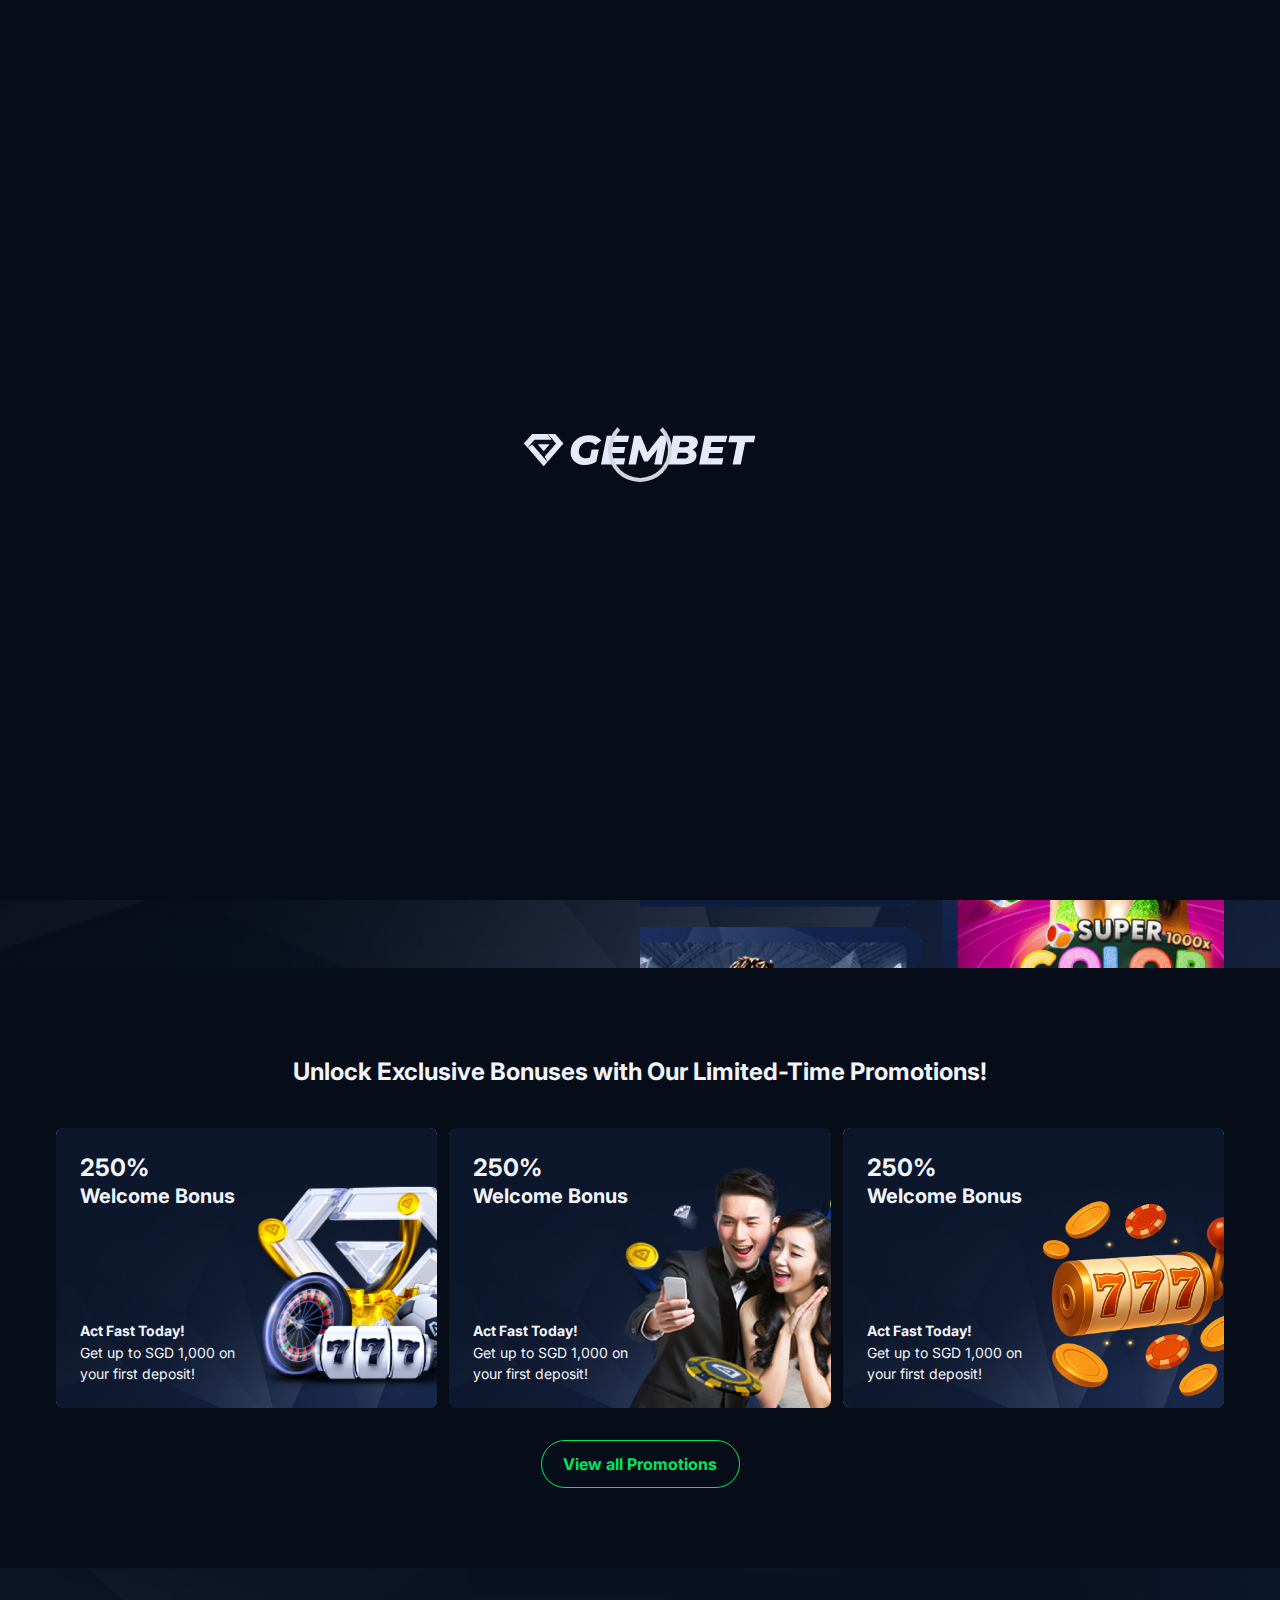
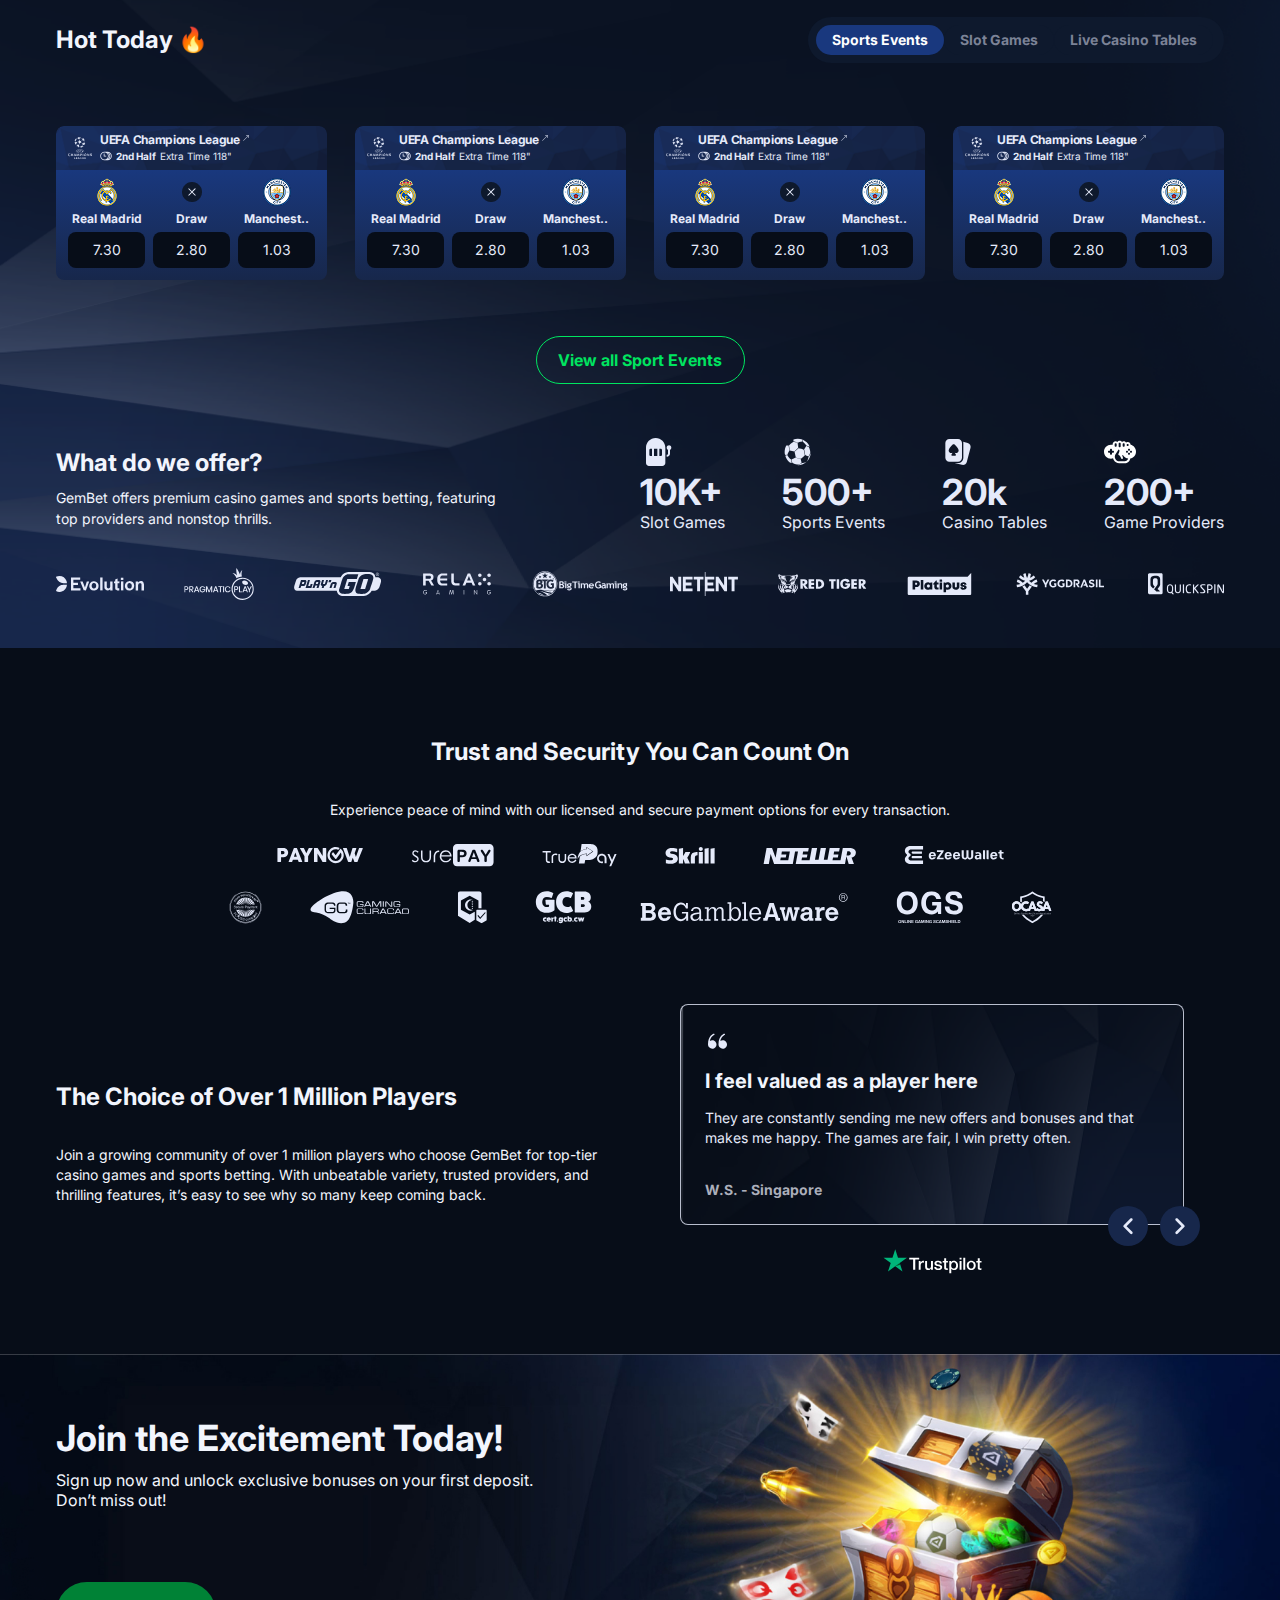
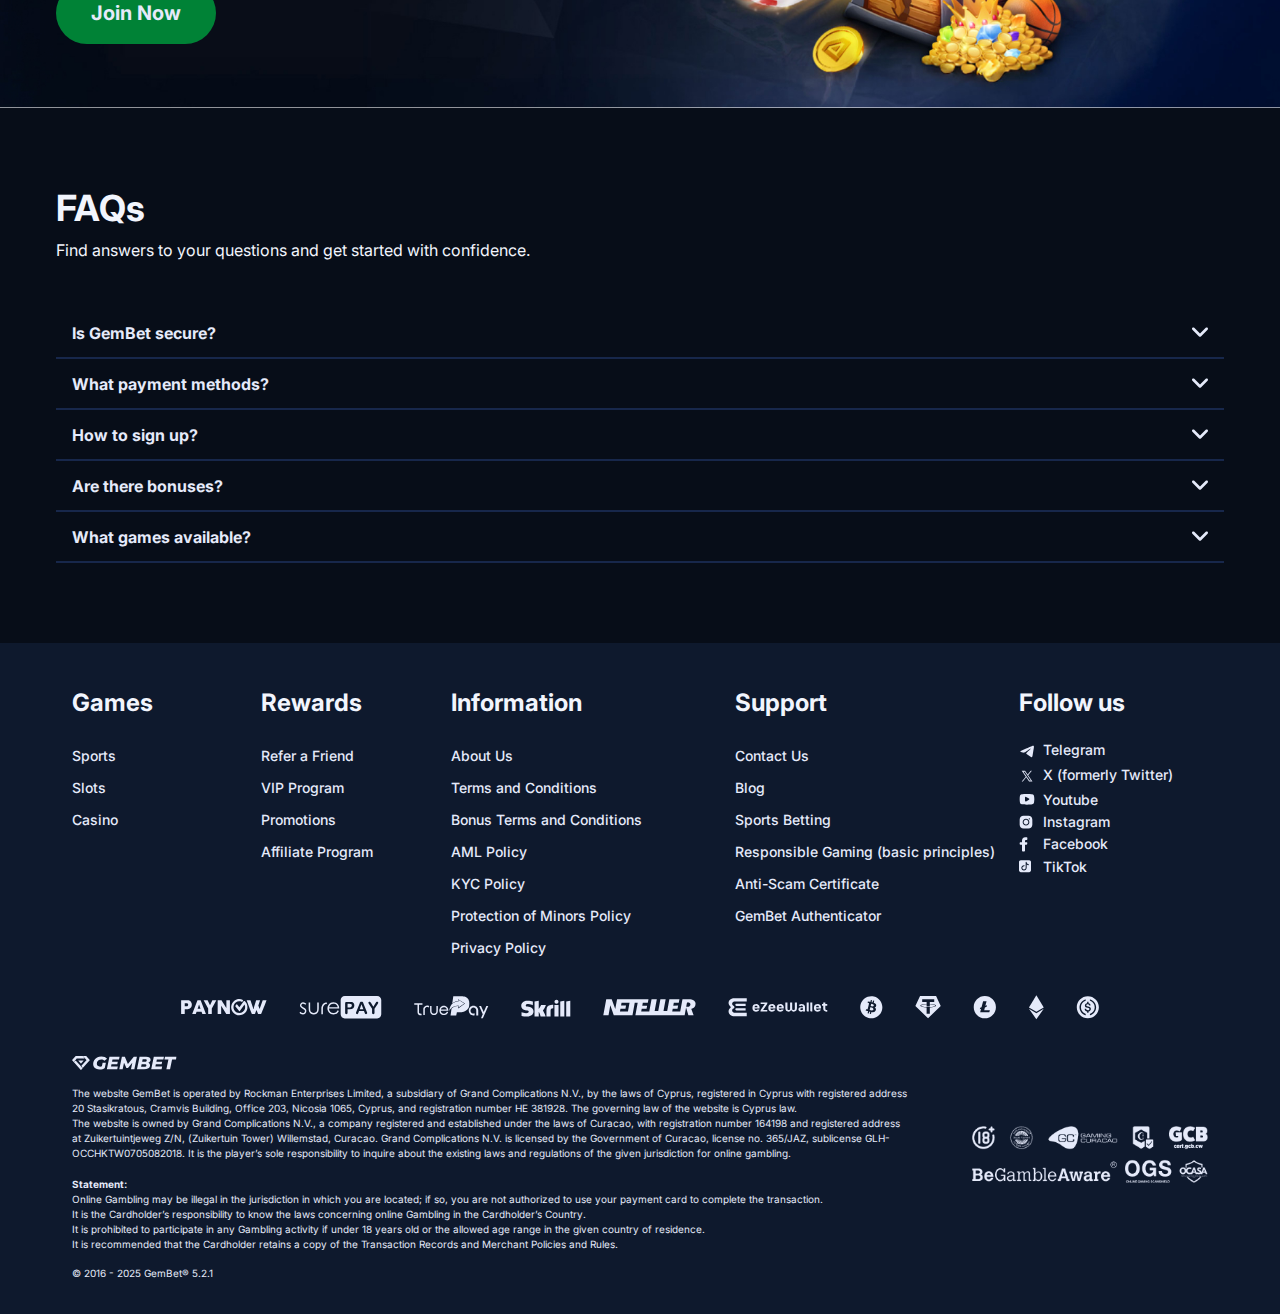
<file: src/index.html>
<!DOCTYPE html>
<html lang="en" data-theme="light" class="scroll-smooth">

<head>
  <meta charset="UTF-8" />
  <meta name="viewport" content="width=device-width, initial-scale=1.0" />
  <title>Gembet</title>
  <link rel="shortcut icon" href="./images/favicon.ico" type="image/x-icon" />
  <!-- google font  -->
  <link rel="preconnect" href="https://fonts.googleapis.com">
  <link rel="preconnect" href="https://fonts.gstatic.com" crossorigin>
  <link
    href="https://fonts.googleapis.com/css2?family=Inter:ital,opsz,wght@0,14..32,100..900;1,14..32,100..900&display=swap"
    rel="stylesheet">

  <!-- custom css  -->
  <link rel="stylesheet" href="./css/style.min.css">
</head>

<body>
  <!-- Preloader -->
  <div id="preloader" class="fixed inset-0 bg-surface-primary z-50 flex items-center justify-center">
    <img src="./images/Logo.svg" alt="logo">
    <div
      class="w-16 h-16 border-4 border-gray-300 rounded-full spinner border-t-blue-500 absolute left-0 right-0 m-auto">
    </div>
  </div>

  <!-- Header -->
  <header class="bg-gray-900 px-4 xl:px-10 py-3 xl:py-4 sticky top-0 z-30 lg:shadow-none shadow-xl">
    <div class="flex justify-between items-center">
      <!-- Logo -->
      <div class="flex flex-row gap-8 items-center">
        <a href="index.html"><img src="./images/Logo.svg" alt="gembet" class="xl:w-auto w-[116px]"></a>


        <!-- Desktop Nav -->
        <nav class="hidden lg:flex space-x-4 items-center">
          <ul class="flex flex-row gap-6 items-center">
            <li class="relative dropdown group transition-all">
              <button
                class="dropdown-toggle flex justify-center items-center text-indigo-100 text-base font-medium hover:text-text-action transition-all font-Inter leading-tight cursor-pointer hoverEffect"
                data-dropdown>
                Sports
                <svg xmlns="http://www.w3.org/2000/svg" width="21" height="21" fill="none">
                  <path fill-rule="evenodd" clip-rule="evenodd"
                    d="M5.51431 7.82698C5.18944 8.15184 5.18944 8.68495 5.51431 9.00982L9.67924 13.1747C10.0041 13.4996 10.5289 13.4996 10.8538 13.1747L15.027 9.00982C15.3519 8.68495 15.3519 8.16017 15.027 7.83531C14.7021 7.51044 14.1774 7.51044 13.8525 7.83531L10.279 11.4088L6.69715 7.82698C6.37228 7.50211 5.83917 7.50211 5.51431 7.82698Z"
                    fill="#E5EAFA" />
                </svg>
              </button>
              <div class="dropdown-menu dropdown-content shadow-lg group-hover:!block transition-all">
                <a href="#"
                  class="block px-4 py-2 text-indigo-100 text-base font-medium hover:text-text-action transition-all">Football</a>
                <a href="#"
                  class="block px-4 py-2 text-indigo-100 text-base font-medium hover:text-text-action transition-all">Basketball</a>
              </div>
            </li>
            <li><a href="#"
                class="text-indigo-100 text-base font-medium hover:text-text-action transition-all hoverEffect">Slots</a>
            </li>
            <li><a href="#"
                class="text-indigo-100 text-base font-medium hover:text-text-action transition-all hoverEffect">Live
                Casino</a></li>
            <li><a href="#"
                class="text-indigo-100 text-base font-medium hover:text-text-action transition-all hoverEffect">Promotions</a>
            </li>
            <li><a href="#"
                class="text-indigo-100 text-base font-medium hover:text-text-action transition-all hoverEffect">VIP
                Club</a></li>
          </ul>
        </nav>
      </div>
      <!-- CTAs -->
      <div class="flex items-center space-x-4">
        <ul class="flex flex-row flex-wrap gap-2 items-center">
          <li class="relative dropdown md:block hidden">
            <button data-modal-target="modal-1"
              class="open-modal  w-9 h-9 flex justify-center items-center bg-surface-input hover:bg-surface-input-highlight transition-all cursor-pointer rounded-full">
              <!-- Search Icon -->
              <svg xmlns="http://www.w3.org/2000/svg" width="20" height="20" fill="none">
                <path
                  d="M8.54167 2.5C5.21481 2.5 2.5 5.21482 2.5 8.54167C2.5 11.8685 5.21481 14.5833 8.54167 14.5833C9.90548 14.5833 11.162 14.1221 12.1753 13.3545L16.0775 17.2559C16.1543 17.3358 16.2462 17.3997 16.348 17.4437C16.4498 17.4877 16.5593 17.5109 16.6702 17.512C16.781 17.5132 16.891 17.4922 16.9937 17.4502C17.0963 17.4083 17.1896 17.3464 17.268 17.268C17.3464 17.1896 17.4083 17.0963 17.4502 16.9937C17.4922 16.891 17.5132 16.781 17.512 16.6702C17.5109 16.5593 17.4877 16.4498 17.4437 16.348C17.3997 16.2462 17.3358 16.1543 17.2559 16.0775L13.3545 12.1753C14.1221 11.162 14.5833 9.90548 14.5833 8.54167C14.5833 5.21482 11.8685 2.5 8.54167 2.5ZM8.54167 4.16667C10.9678 4.16667 12.9167 6.11555 12.9167 8.54167C12.9167 9.70655 12.4642 10.7586 11.7285 11.5405C11.6569 11.5924 11.594 11.6553 11.5422 11.7269C10.76 12.4635 9.70738 12.9167 8.54167 12.9167C6.11555 12.9167 4.16667 10.9678 4.16667 8.54167C4.16667 6.11555 6.11555 4.16667 8.54167 4.16667Z"
                  fill="#E5EAFA" />
              </svg>
            </button>

          </li>
          <li>
            <a href=""
              class=" px-1 py-2 rounded-full inline-flex items-center gap-2 text-center justify-center text-text-action text-sm font-bold font-Inter leading-none hover:text-white transition-all">Log
              In
            </a>
          </li>
          <li>
            <a href=""
              class="h-9 max-w-96 min-w-24 px-4 py-2 bg-surface-action-primary hover:bg-green-800 rounded-full inline-flex items-center gap-2 text-center justify-center text-text-on-action text-sm font-bold font-Inter leading-none">Join
              Now
            </a>
          </li>
          <li class="relative dropdown group transition-all ">
            <button class="dropdown-toggle flex items-center space-x-2" data-dropdown>
              <img src="./images/toggle.svg" alt="toggle">
            </button>
            <div class="dropdown-menu dropdown-content shadow-lg right-0 group-hover:!block transition-all">
              <a href="#"
                class="block px-4 py-2 text-indigo-100 text-base font-medium hover:text-text-action transition-all">English</a>
              <a href="#"
                class="block px-4 py-2 text-indigo-100 text-base font-medium hover:text-text-action transition-all">Spanish</a>
            </div>
          </li>
        </ul>
      </div>
    </div>
  </header>


  <main>
    <!-- hero section start  -->
    <section class="hero bg-cover bg-no-repeat    bg-center lg:p-0 py-12">
      <div class="container grid lg:grid-cols-2 grid-cols-1 items-center">
        <div class="flex flex-col lg:gap-y-20 gap-y-12">
          <div class="flex flex-col gap-6 lg:py-12 justify-center lg:justify-start lg:text-start text center">
            <h1
              class="lg:max-w-[484px] w-full text-blue-50 text-2xl lg:text-4xl font-bold font-Inter leading-[1.3] lg:leading-10 text-center lg:text-start">
              Join
              the Ultimate Gaming
              Experience Today!</h1>
            <p
              class=" text-text-headings text-sm lg:text-base font-normal font-Inter leading-tight text-center lg:text-start">
              Unlock
              thrilling adventures and massive wins with GemBet. </p>
            <div class="lg:text-start text-center">
              <a href=""
                class="px-6 lg:px-[35px] py-3.5 lg:py-4 bg-green-700 hover:bg-green-800 rounded-full inline-flex items-center text-center justify-center text-text-on-action text-base lg:text-xl font-bold font-Inter leading-normal">
                Join Now
              </a>
            </div>
          </div>
          <div class="flex flex-row gap-4 lg:gap-6 lg:mb-0 mb-12 sm:justify-start justify-between">
            <div class="py-1 inline-flex flex-col justify-start items-start gap-1">
              <img src="./images/active-players.svg" alt="active-players" class="w-8 lg:w-auto">
              <div class="border-t-2 flex flex-col justify-start items-start">
                <h4 class="text-text-body-primary text-2xl lg:text-4xl font-bold font-Inter lg:leading-10">10K+
                </h4>
                <p class="text-text-body-primary text-xs lg:text-base font-normal font-Inter leading-tight">
                  Active Players
                </p>
              </div>
            </div>
            <div class="outline-1 outline-white outline-offset-[-0.50px] outline-border-tertiary"></div>

            <div class="py-1 inline-flex flex-col justify-start items-start gap-1">
              <img src="./images/withdrawals.svg" alt="withdrawals" class="w-8 lg:w-auto">
              <div class="border-t-2 flex flex-col justify-start items-start">
                <h4 class="text-text-body-primary text-2xl lg:text-4xl font-bold font-Inter lg:leading-10"> &lt;1hr
                </h4>
                <p class="text-text-body-primary text-xs lg:text-base font-normal font-Inter leading-tight">
                  Withdrawals
                </p>
              </div>
            </div>
            <div class="outline-1 outline-white outline-offset-[-0.50px] outline-border-tertiary"></div>
            <div class="py-1 inline-flex flex-col justify-start items-start gap-1">
              <img src="./images/customer-support.svg" alt="customer-support" class="w-8 lg:w-auto">
              <div class="border-t-2 flex flex-col justify-start items-start">
                <h4 class="text-text-body-primary text-2xl lg:text-4xl font-bold font-Inter lg:leading-10"> 24/7
                </h4>
                <p class="text-text-body-primary text-xs lg:text-base font-normal font-Inter leading-tight">
                  Customer Support
                </p>
              </div>
            </div>
          </div>
        </div>
        <div class="lg:block hidden">
          <img src="./images/banner-card.png" alt="banner-card" class="h-screen object-cover object-center ml-auto">
        </div>

      </div>
      <div class="lg:hidden block">
        <img src="./images/Cards.png" alt="Cards image" class="w-full">
      </div>
    </section>
    <!-- hero section end  -->
    <!-- Unlock start  -->
    <section class="py-12 lg:py-20  bg-surface-primary">
      <div class="container flex-col flex gap-8">
        <h2 class="text-text-headings text-xl lg:text-2xl font-bold font-Inter lg:leading-loose text-center">Unlock
          Exclusive
          Bonuses
          with Our Limited-Time Promotions!</h2>
        <div class="overflow-x-auto overflow-y-hidden">
          <div class="grid grid-cols-3 gap-3 min-w-[940px]">

            <!-- single item start  -->
            <div
              class="h-[220px] lg:h-[280px] card-bg-1 rounded-lg flex flex-col justify-between p-6 bg-cover bg-center bg-no-repeat">
              <div class="">
                <h3 class="text-text-headings text-xl lg:text-2xl font-bold font-Inter lg:leading-[32px]">250%</h3>
                <h4 class="text-text-headings text-base lg:text-xl font-bold font-Inter lg:leading-[24px]">Welcome Bonus
                </h4>
              </div>
              <div class="flex flex-col gap-1">
                <h5 class="text-text-headings text-xs lg:text-sm font-bold font-Inter leading-none">
                  Act Fast Today!
                </h5>
                <p
                  class="text-text-headings text-xs lg:text-sm font-normal font-Inter leading-normal max-w-[140px]  lg:max-w-[180px] w-full">
                  Get up to SGD
                  1,000 on your first deposit!</p>
              </div>
            </div>
            <!-- single item end  -->

            <!-- single item start  -->
            <div
              class="h-[220px] lg:h-[280px] card-bg-2 rounded-lg flex flex-col justify-between p-6 bg-cover bg-center bg-no-repeat">
              <div class="">
                <h3 class="text-text-headings text-xl lg:text-2xl font-bold font-Inter lg:leading-[32px]">250%</h3>
                <h4 class="text-text-headings text-base lg:text-xl font-bold font-Inter lg:leading-[24px]">Welcome Bonus
                </h4>
              </div>
              <div class="flex flex-col gap-1">
                <h5 class="text-text-headings text-xs lg:text-sm font-bold font-Inter leading-none">
                  Act Fast Today!
                </h5>
                <p
                  class="text-text-headings text-xs lg:text-sm font-normal font-Inter leading-normal max-w-[140px]  lg:max-w-[180px] w-full">
                  Get up to SGD
                  1,000 on your first deposit!</p>
              </div>
            </div>
            <!-- single item end  -->

            <!-- single item start  -->
            <div
              class="h-[220px] lg:h-[280px] card-bg-3 rounded-lg flex flex-col justify-between p-6 bg-cover bg-center bg-no-repeat">
              <div class="">
                <h3 class="text-text-headings text-xl lg:text-2xl font-bold font-Inter lg:leading-[32px]">250%</h3>
                <h4 class="text-text-headings text-base lg:text-xl font-bold font-Inter lg:leading-[24px]">Welcome Bonus
                </h4>
              </div>
              <div class="flex flex-col gap-1">
                <h5 class="text-text-headings text-xs lg:text-sm font-bold font-Inter leading-none">
                  Act Fast Today!
                </h5>
                <p
                  class="text-text-headings text-xs lg:text-sm font-normal font-Inter leading-normal max-w-[140px]  lg:max-w-[180px] w-full">
                  Get up to SGD
                  1,000 on your first deposit!</p>
              </div>
            </div>
            <!-- single item end  -->
          </div>
        </div>
        <div class="text-center">
          <a href=""
            class="px-4 lg:px-[22.5px] py-[9px] lg:py-3.5 rounded-full outline-1 outline-offset-[-1px] outline-border-highlight inline-flex items-center gap-2 text-center justify-center text-text-action text-sm lg:text-base font-bold font-Inter leading-tight hover:bg-surface-action-primary hover:text-white hover:border-surface-action-primary transition-all">View
            all
            Promotions

          </a>
        </div>
      </div>
    </section>
    <!-- Unlock end  -->

    <!-- hot start  -->
    <section class="hot bg-cover  bg-no-repeat py-8 lg:py-12">
      <div class="container">
        <div class="flex flex-row justify-between flex-wrap gap-6 items-center mb-[62px]">
          <h2
            class="text-center text-text-headings text-xl lg:text-2xl font-bold font-Inter leading-normal lg:leading-loose">
            Hot Today 🔥
          </h2>
          <!-- Tabs -->
          <div class="p-2 bg-surface-secondary rounded-full overflow-x-auto">
            <ul class="flex flex-row lg:w-auto min-w-[400px]">
              <li><button
                  class="tab-btn active-tab px-4 py-2 bg-surface-secondary rounded-full inline-flex justify-center items-center  text-text-inactive text-sm font-bold font-Inter leading-none cursor-pointer"
                  data-tab="sports">Sports
                  Events</button>
              </li>
              <li><button
                  class="tab-btn px-4 py-2 bg-surface-secondary rounded-full inline-flex justify-center items-center  text-text-inactive text-sm font-bold font-Inter leading-none cursor-pointer"
                  data-tab="slot">Slot
                  Games</button></li>
              <li><button
                  class="tab-btn px-4 py-2 bg-surface-secondary rounded-full inline-flex justify-center items-center  text-text-inactive text-sm font-bold font-Inter leading-none cursor-pointer"
                  data-tab="casino">Live Casino
                  Tables</button></li>
            </ul>
          </div>
        </div>
        <!-- Tab Content -->
        <div id="tab-content">
          <div data-tab-content="sports" class="tab-pane ">
            <div class="overflow-x-auto overflow-y-hidden">
              <div class="grid grid-cols-4 gap-7 lg:min-w-auto min-w-[1200px]">

                <!-- single item start  -->
                <div>
                  <div
                    class="px-3 py-2 rounded-tl-lg rounded-tr-lg inline-flex justify-start items-center gap-2 cardBg bg-cover bg-no-repeat bg-top w-full">
                    <a href="" class="flex flex-row gap-2 items-center w-full">
                      <span>
                        <img src="./images/UEFA.svg" alt="UEFA">
                      </span>
                      <span class="flex flex-col gap-1">
                        <span class="self-stretch inline-flex justify-start items-start gap-0.5">
                          <span
                            class="justify-start text-text-body-primary text-xs font-bold font-Inter leading-none tracking-tight">
                            UEFA
                            Champions League</span>
                          <span>
                            <img src="./images/Right.svg" alt="Right">
                          </span>
                        </span>
                        <span class="self-stretch flex flex-row justify-start items-center gap-1">
                          <span>
                            <img src="./images/Time.svg" alt="time">
                          </span>
                          <span class="flex flex-row flex-wrap gap-1">
                            <span
                              class="justify-start text-text-body-primary text-[10px] font-bold font-Inter leading-none">
                              2nd Half</span>
                            <span
                              class="justify-start text-text-body-primary text-[10px] font-normal font-Inter leading-none">
                              Extra Time
                              118"</span>
                          </span>
                        </span>
                      </span>
                    </a>

                  </div>
                  <div class="px-3 pt-2 pb-3 Bggradient gap-2 rounded-bl-lg rounded-br-lg grid grid-cols-3">
                    <!-- single item start  -->
                    <div class="flex flex-col gap-1 justify-center text-center ">
                      <div class="flex justify-center items-center w-7 h-7 mx-auto">
                        <img src="./images/Real-mDRID.png" alt="Real Mdrid" class=" mx-auto">
                      </div>
                      <h4
                        class="text-center justify-start text-text-body-primary text-xs font-bold font-Inter leading-normal">
                        Real Madrid</h4>
                      <button
                        class="self-stretch h-9 bg-surface-primary rounded-lg cursor-pointer items-center text-center justify-center text-text-body-primary text-sm font-normal font-Inter leading-none hover:outline-white hover:outline-1 hover:bg-surface-secondary">
                        7.30
                      </button>
                    </div>
                    <!-- single item end  -->

                    <!-- single item start  -->
                    <div class="flex flex-col gap-1 justify-center text-center">
                      <div class="flex justify-center items-center w-7 h-7 mx-auto">
                        <img src="./images/X.png" alt="x" class="mx-auto">
                      </div>

                      <h4
                        class="text-center justify-start text-text-body-primary text-xs font-bold font-Inter leading-normal">
                        Draw</h4>
                      <button
                        class="self-stretch h-9 bg-surface-primary rounded-lg cursor-pointer items-center text-center justify-center text-text-body-primary text-sm font-normal font-Inter leading-none hover:outline-white hover:outline-1 hover:bg-surface-secondary">
                        2.80
                      </button>
                    </div>
                    <!-- single item end  -->
                    <!-- single item start  -->
                    <div class="flex flex-col gap-1 justify-center text-center">
                      <div class="flex justify-center items-center w-7 h-7 mx-auto">
                        <img src="./images/Manchest.png" alt="Real Mdrid" class="mx-auto">
                      </div>

                      <h4
                        class="text-center justify-start text-text-body-primary text-xs font-bold font-Inter leading-normal">
                        Manchest..</h4>
                      <button
                        class="self-stretch h-9 bg-surface-primary rounded-lg cursor-pointer items-center text-center justify-center text-text-body-primary text-sm font-normal font-Inter leading-none hover:outline-white hover:outline-1 hover:bg-surface-secondary">
                        1.03
                      </button>
                    </div>
                    <!-- single item end  -->

                  </div>
                </div>
                <!-- single item end  -->

                <!-- single item start  -->
                <div>
                  <div
                    class="px-3 py-2 rounded-tl-lg rounded-tr-lg inline-flex justify-start items-center gap-2 cardBg bg-cover bg-no-repeat bg-top w-full">
                    <a href="" class="flex flex-row gap-2 items-center w-full">
                      <span>
                        <img src="./images/UEFA.svg" alt="UEFA">
                      </span>
                      <span class="flex flex-col gap-1">
                        <span class="self-stretch inline-flex justify-start items-start gap-0.5">
                          <span
                            class="justify-start text-text-body-primary text-xs font-bold font-Inter leading-none tracking-tight">
                            UEFA
                            Champions League</span>
                          <span>
                            <img src="./images/Right.svg" alt="Right">
                          </span>
                        </span>
                        <span class="self-stretch flex flex-row justify-start items-center gap-1">
                          <span>
                            <img src="./images/Time.svg" alt="time">
                          </span>
                          <span class="flex flex-row flex-wrap gap-1">
                            <span
                              class="justify-start text-text-body-primary text-[10px] font-bold font-Inter leading-none">
                              2nd Half</span>
                            <span
                              class="justify-start text-text-body-primary text-[10px] font-normal font-Inter leading-none">
                              Extra Time
                              118"</span>
                          </span>
                        </span>
                      </span>
                    </a>

                  </div>
                  <div class="px-3 pt-2 pb-3 Bggradient gap-2 rounded-bl-lg rounded-br-lg grid grid-cols-3">
                    <!-- single item start  -->
                    <div class="flex flex-col gap-1 justify-center text-center ">
                      <div class="flex justify-center items-center w-7 h-7 mx-auto">
                        <img src="./images/Real-mDRID.png" alt="Real Mdrid" class=" mx-auto">
                      </div>
                      <h4
                        class="text-center justify-start text-text-body-primary text-xs font-bold font-Inter leading-normal">
                        Real Madrid</h4>
                      <button
                        class="self-stretch h-9 bg-surface-primary rounded-lg cursor-pointer items-center text-center justify-center text-text-body-primary text-sm font-normal font-Inter leading-none hover:outline-white hover:outline-1 hover:bg-surface-secondary">
                        7.30
                      </button>
                    </div>
                    <!-- single item end  -->

                    <!-- single item start  -->
                    <div class="flex flex-col gap-1 justify-center text-center">
                      <div class="flex justify-center items-center w-7 h-7 mx-auto">
                        <img src="./images/X.png" alt="x" class="mx-auto">
                      </div>

                      <h4
                        class="text-center justify-start text-text-body-primary text-xs font-bold font-Inter leading-normal">
                        Draw</h4>
                      <button
                        class="self-stretch h-9 bg-surface-primary rounded-lg cursor-pointer items-center text-center justify-center text-text-body-primary text-sm font-normal font-Inter leading-none hover:outline-white hover:outline-1 hover:bg-surface-secondary">
                        2.80
                      </button>
                    </div>
                    <!-- single item end  -->
                    <!-- single item start  -->
                    <div class="flex flex-col gap-1 justify-center text-center">
                      <div class="flex justify-center items-center w-7 h-7 mx-auto">
                        <img src="./images/Manchest.png" alt="Real Mdrid" class="mx-auto">
                      </div>

                      <h4
                        class="text-center justify-start text-text-body-primary text-xs font-bold font-Inter leading-normal">
                        Manchest..</h4>
                      <button
                        class="self-stretch h-9 bg-surface-primary rounded-lg cursor-pointer items-center text-center justify-center text-text-body-primary text-sm font-normal font-Inter leading-none hover:outline-white hover:outline-1 hover:bg-surface-secondary">
                        1.03
                      </button>
                    </div>
                    <!-- single item end  -->

                  </div>
                </div>
                <!-- single item end  -->
                <!-- single item start  -->
                <div>
                  <div
                    class="px-3 py-2 rounded-tl-lg rounded-tr-lg inline-flex justify-start items-center gap-2 cardBg bg-cover bg-no-repeat bg-top w-full">
                    <a href="" class="flex flex-row gap-2 items-center w-full">
                      <span>
                        <img src="./images/UEFA.svg" alt="UEFA">
                      </span>
                      <span class="flex flex-col gap-1">
                        <span class="self-stretch inline-flex justify-start items-start gap-0.5">
                          <span
                            class="justify-start text-text-body-primary text-xs font-bold font-Inter leading-none tracking-tight">
                            UEFA
                            Champions League</span>
                          <span>
                            <img src="./images/Right.svg" alt="Right">
                          </span>
                        </span>
                        <span class="self-stretch flex flex-row justify-start items-center gap-1">
                          <span>
                            <img src="./images/Time.svg" alt="time">
                          </span>
                          <span class="flex flex-row flex-wrap gap-1">
                            <span
                              class="justify-start text-text-body-primary text-[10px] font-bold font-Inter leading-none">
                              2nd Half</span>
                            <span
                              class="justify-start text-text-body-primary text-[10px] font-normal font-Inter leading-none">
                              Extra Time
                              118"</span>
                          </span>
                        </span>
                      </span>
                    </a>

                  </div>
                  <div class="px-3 pt-2 pb-3 Bggradient gap-2 rounded-bl-lg rounded-br-lg grid grid-cols-3">
                    <!-- single item start  -->
                    <div class="flex flex-col gap-1 justify-center text-center ">
                      <div class="flex justify-center items-center w-7 h-7 mx-auto">
                        <img src="./images/Real-mDRID.png" alt="Real Mdrid" class=" mx-auto">
                      </div>
                      <h4
                        class="text-center justify-start text-text-body-primary text-xs font-bold font-Inter leading-normal">
                        Real Madrid</h4>
                      <button
                        class="self-stretch h-9 bg-surface-primary rounded-lg cursor-pointer items-center text-center justify-center text-text-body-primary text-sm font-normal font-Inter leading-none hover:outline-white hover:outline-1 hover:bg-surface-secondary">
                        7.30
                      </button>
                    </div>
                    <!-- single item end  -->

                    <!-- single item start  -->
                    <div class="flex flex-col gap-1 justify-center text-center">
                      <div class="flex justify-center items-center w-7 h-7 mx-auto">
                        <img src="./images/X.png" alt="x" class="mx-auto">
                      </div>

                      <h4
                        class="text-center justify-start text-text-body-primary text-xs font-bold font-Inter leading-normal">
                        Draw</h4>
                      <button
                        class="self-stretch h-9 bg-surface-primary rounded-lg cursor-pointer items-center text-center justify-center text-text-body-primary text-sm font-normal font-Inter leading-none hover:outline-white hover:outline-1 hover:bg-surface-secondary">
                        2.80
                      </button>
                    </div>
                    <!-- single item end  -->
                    <!-- single item start  -->
                    <div class="flex flex-col gap-1 justify-center text-center">
                      <div class="flex justify-center items-center w-7 h-7 mx-auto">
                        <img src="./images/Manchest.png" alt="Real Mdrid" class="mx-auto">
                      </div>

                      <h4
                        class="text-center justify-start text-text-body-primary text-xs font-bold font-Inter leading-normal">
                        Manchest..</h4>
                      <button
                        class="self-stretch h-9 bg-surface-primary rounded-lg cursor-pointer items-center text-center justify-center text-text-body-primary text-sm font-normal font-Inter leading-none hover:outline-white hover:outline-1 hover:bg-surface-secondary">
                        1.03
                      </button>
                    </div>
                    <!-- single item end  -->

                  </div>
                </div>
                <!-- single item end  -->
                <!-- single item start  -->
                <div>
                  <div
                    class="px-3 py-2 rounded-tl-lg rounded-tr-lg inline-flex justify-start items-center gap-2 cardBg bg-cover bg-no-repeat bg-top w-full">
                    <a href="" class="flex flex-row gap-2 items-center w-full">
                      <span>
                        <img src="./images/UEFA.svg" alt="UEFA">
                      </span>
                      <span class="flex flex-col gap-1">
                        <span class="self-stretch inline-flex justify-start items-start gap-0.5">
                          <span
                            class="justify-start text-text-body-primary text-xs font-bold font-Inter leading-none tracking-tight">
                            UEFA
                            Champions League</span>
                          <span>
                            <img src="./images/Right.svg" alt="Right">
                          </span>
                        </span>
                        <span class="self-stretch flex flex-row justify-start items-center gap-1">
                          <span>
                            <img src="./images/Time.svg" alt="time">
                          </span>
                          <span class="flex flex-row flex-wrap gap-1">
                            <span
                              class="justify-start text-text-body-primary text-[10px] font-bold font-Inter leading-none">
                              2nd Half</span>
                            <span
                              class="justify-start text-text-body-primary text-[10px] font-normal font-Inter leading-none">
                              Extra Time
                              118"</span>
                          </span>
                        </span>
                      </span>
                    </a>

                  </div>
                  <div class="px-3 pt-2 pb-3 Bggradient gap-2 rounded-bl-lg rounded-br-lg grid grid-cols-3">
                    <!-- single item start  -->
                    <div class="flex flex-col gap-1 justify-center text-center ">
                      <div class="flex justify-center items-center w-7 h-7 mx-auto">
                        <img src="./images/Real-mDRID.png" alt="Real Mdrid" class=" mx-auto">
                      </div>
                      <h4
                        class="text-center justify-start text-text-body-primary text-xs font-bold font-Inter leading-normal">
                        Real Madrid</h4>
                      <button
                        class="self-stretch h-9 bg-surface-primary rounded-lg cursor-pointer items-center text-center justify-center text-text-body-primary text-sm font-normal font-Inter leading-none hover:outline-white hover:outline-1 hover:bg-surface-secondary">
                        7.30
                      </button>
                    </div>
                    <!-- single item end  -->

                    <!-- single item start  -->
                    <div class="flex flex-col gap-1 justify-center text-center">
                      <div class="flex justify-center items-center w-7 h-7 mx-auto">
                        <img src="./images/X.png" alt="x" class="mx-auto">
                      </div>

                      <h4
                        class="text-center justify-start text-text-body-primary text-xs font-bold font-Inter leading-normal">
                        Draw</h4>
                      <button
                        class="self-stretch h-9 bg-surface-primary rounded-lg cursor-pointer items-center text-center justify-center text-text-body-primary text-sm font-normal font-Inter leading-none hover:outline-white hover:outline-1 hover:bg-surface-secondary">
                        2.80
                      </button>
                    </div>
                    <!-- single item end  -->
                    <!-- single item start  -->
                    <div class="flex flex-col gap-1 justify-center text-center">
                      <div class="flex justify-center items-center w-7 h-7 mx-auto">
                        <img src="./images/Manchest.png" alt="Real Mdrid" class="mx-auto">
                      </div>

                      <h4
                        class="text-center justify-start text-text-body-primary text-xs font-bold font-Inter leading-normal">
                        Manchest..</h4>
                      <button
                        class="self-stretch h-9 bg-surface-primary rounded-lg cursor-pointer items-center text-center justify-center text-text-body-primary text-sm font-normal font-Inter leading-none hover:outline-white hover:outline-1 hover:bg-surface-secondary">
                        1.03
                      </button>
                    </div>
                    <!-- single item end  -->

                  </div>
                </div>
                <!-- single item end  -->

              </div>
            </div>
            <div class="lg:text-center mt-7 lg:mt-14">
              <a href=""
                class="px-4 lg:px-[22.5px] py-[9px] lg:py-3.5 rounded-full outline-1 outline-offset-[-1px] outline-border-highlight inline-flex items-center gap-2 text-center justify-center text-text-action text-sm lg:text-base font-bold font-Inter leading-tight hover:bg-surface-action-primary hover:text-white hover:border-surface-action-primary transition-all">
                View all Sport Events
              </a>
            </div>
          </div>

          <!-- Slot Games (Empty placeholder) -->
          <div data-tab-content="slot" class="tab-pane hidden">
            <div class="overflow-x-auto overflow-y-hidden">
              <div class="grid grid-cols-4 gap-[30px] lg:min-w-auto min-w-[1200px]">
                <!-- single item start  -->

                <div class="w-full flex flex-col gap-2">
                  <div class="relative group">
                    <img src="./images/temple.png" alt="temple" class="rounded-lg">
                    <div
                      class="absolute left-0 top-0 w-full h-full z-10 p-3  bg-gradient-to-b from-blue-700 via-blue-700 to-blue-700/0 rounded-lg inline-flex flex-col justify-start items-center gap-3 opacity-0 group-hover:opacity-100 ease-in-out duration-700">
                      <div class="w-full">
                        <h4
                          class="text-start justify-center text-blue-50 text-base font-bold font-['Inter'] leading-tight">
                          Temple
                          Tumble</h4>
                        <p
                          class="text-start justify-center text-blue-50 text-xs font-normal font-['Inter'] leading-none">
                          Game Provider
                        </p>
                      </div>
                      <div class="w-40 h-16 flex flex-col justify-center items-center gap-2">
                        <a href=""
                          class="w-full h-8 max-w-96 min-w-20 px-4 py-2 bg-surface-action-primary rounded-full  text-center justify-center text-text-on-action text-xs font-bold font-['Inter'] leading-none hover:bg-green-800">
                          Play Now

                        </a>
                        <a href=""
                          class="w-full h-8 max-w-96 min-w-20 px-4 py-2 rounded-full outline-1 outline-offset-[-1px] outline-border-highlight  justify-center text-text-action text-xs font-bold font-['Inter'] leading-none text-center hover:bg-surface-input-highlight hover:outline-surface-input-highlight hover:text-white">
                          Play for
                          Fun
                        </a>
                      </div>


                    </div>
                  </div>
                  <span class="flex flex-col">
                    <span class="text-text-body-primary text-sm font-bold font-Inter leading-normal">Temple
                      Tumble</span>
                    <span class="text-text-body-primary text-xs font-normal font-Inter leading-none">Game
                      Provider</span>
                  </span>
                </div>

                <!-- single item end -->

                <!-- single item start  -->

                <div class="w-full flex flex-col gap-2">
                  <div class="relative group">
                    <img src="./images/sweet.png" alt="temple" class="rounded-lg">
                    <div
                      class="absolute left-0 top-0 w-full h-full z-10 p-3  bg-gradient-to-b from-blue-700 via-blue-700 to-blue-700/0 rounded-lg inline-flex flex-col justify-start items-center gap-3 opacity-0 group-hover:opacity-100 ease-in-out duration-700">
                      <div class="w-full">
                        <h4
                          class="text-start justify-center text-blue-50 text-base font-bold font-['Inter'] leading-tight">
                          Sweet Bonanza
                          1000</h4>
                        <p
                          class="text-start justify-center text-blue-50 text-xs font-normal font-['Inter'] leading-none">
                          Game Provider
                        </p>
                      </div>
                      <div class="w-40 h-16 flex flex-col justify-center items-center gap-2">
                        <a href=""
                          class="w-full h-8 max-w-96 min-w-20 px-4 py-2 bg-surface-action-primary rounded-full  text-center justify-center text-text-on-action text-xs font-bold font-['Inter'] leading-none hover:bg-green-800">
                          Play Now

                        </a>
                        <a href=""
                          class="w-full h-8 max-w-96 min-w-20 px-4 py-2 rounded-full outline-1 outline-offset-[-1px] outline-border-highlight  justify-center text-text-action text-xs font-bold font-['Inter'] leading-none text-center hover:bg-surface-input-highlight hover:outline-surface-input-highlight hover:text-white">
                          Play for
                          Fun
                        </a>
                      </div>


                    </div>
                  </div>
                  <span class="flex flex-col">
                    <span class="text-text-body-primary text-sm font-bold font-Inter leading-normal">Sweet Bonanza
                      1000</span>
                    <span class="text-text-body-primary text-xs font-normal font-Inter leading-none">Game
                      Provider</span>
                  </span>
                </div>

                <!-- single item end -->
                <!-- single item start  -->

                <div class="w-full flex flex-col gap-2">
                  <div class="relative group">
                    <img src="./images/legacy.png" alt="temple" class="rounded-lg">
                    <div
                      class="absolute left-0 top-0 w-full h-full z-10 p-3  bg-gradient-to-b from-blue-700 via-blue-700 to-blue-700/0 rounded-lg inline-flex flex-col justify-start items-center gap-3 opacity-0 group-hover:opacity-100 ease-in-out duration-700">
                      <div class="w-full">
                        <h4
                          class="text-start justify-center text-blue-50 text-base font-bold font-['Inter'] leading-tight">
                          Legacy of
                          Kong</h4>
                        <p
                          class="text-start justify-center text-blue-50 text-xs font-normal font-['Inter'] leading-none">
                          Game Provider
                        </p>
                      </div>
                      <div class="w-40 h-16 flex flex-col justify-center items-center gap-2">
                        <a href=""
                          class="w-full h-8 max-w-96 min-w-20 px-4 py-2 bg-surface-action-primary rounded-full  text-center justify-center text-text-on-action text-xs font-bold font-['Inter'] leading-none hover:bg-green-800">
                          Play Now

                        </a>
                        <a href=""
                          class="w-full h-8 max-w-96 min-w-20 px-4 py-2 rounded-full outline-1 outline-offset-[-1px] outline-border-highlight  justify-center text-text-action text-xs font-bold font-['Inter'] leading-none text-center hover:bg-surface-input-highlight hover:outline-surface-input-highlight hover:text-white">
                          Play for
                          Fun
                        </a>
                      </div>


                    </div>
                  </div>
                  <span class="flex flex-col">
                    <span class="text-text-body-primary text-sm font-bold font-Inter leading-normal">Legacy of
                      Kong</span>
                    <span class="text-text-body-primary text-xs font-normal font-Inter leading-none">Game
                      Provider</span>
                  </span>
                </div>

                <!-- single item end -->
                <!-- single item start  -->

                <div class="w-full flex flex-col gap-2">
                  <div class="relative group">
                    <img src="./images/wisdom.png" alt="temple" class="rounded-lg">
                    <div
                      class="absolute left-0 top-0 w-full h-full z-10 p-3  bg-gradient-to-b from-blue-700 via-blue-700 to-blue-700/0 rounded-lg inline-flex flex-col justify-start items-center gap-3 opacity-0 group-hover:opacity-100 ease-in-out duration-700">
                      <div class="w-full">
                        <h4
                          class="text-start justify-center text-blue-50 text-base font-bold font-['Inter'] leading-tight">
                          Wisdom of Athena</h4>
                        <p
                          class="text-start justify-center text-blue-50 text-xs font-normal font-['Inter'] leading-none">
                          Game Provider
                        </p>
                      </div>
                      <div class="w-40 h-16 flex flex-col justify-center items-center gap-2">
                        <a href=""
                          class="w-full h-8 max-w-96 min-w-20 px-4 py-2 bg-surface-action-primary rounded-full  text-center justify-center text-text-on-action text-xs font-bold font-['Inter'] leading-none hover:bg-green-800">
                          Play Now

                        </a>
                        <a href=""
                          class="w-full h-8 max-w-96 min-w-20 px-4 py-2 rounded-full outline-1 outline-offset-[-1px] outline-border-highlight  justify-center text-text-action text-xs font-bold font-['Inter'] leading-none text-center hover:bg-surface-input-highlight hover:outline-surface-input-highlight hover:text-white">
                          Play for
                          Fun
                        </a>
                      </div>


                    </div>
                  </div>
                  <span class="flex flex-col">
                    <span class="text-text-body-primary text-sm font-bold font-Inter leading-normal">Wisdom of
                      Athena</span>
                    <span class="text-text-body-primary text-xs font-normal font-Inter leading-none">Game
                      Provider</span>
                  </span>
                </div>

                <!-- single item end -->

              </div>
            </div>

            <div class="lg:text-center mt-7 lg:mt-14">
              <a href=""
                class="px-4 lg:px-[22.5px] py-[9px] lg:py-3.5 rounded-full outline-1 outline-offset-[-1px] outline-border-highlight inline-flex items-center gap-2 text-center justify-center text-text-action text-sm lg:text-base font-bold font-Inter leading-tight hover:bg-surface-action-primary hover:text-white hover:border-surface-action-primary transition-all">
                View all Slot Games
              </a>
            </div>
          </div>

          <!-- Casino Games (Empty placeholder) -->
          <div data-tab-content="casino" class="tab-pane hidden">
            <div class="overflow-x-auto overflow-y-hidden">
              <div class="grid grid-cols-4 gap-[30px] lg:min-w-auto min-w-[1200px]">
                <!-- single item start  -->

                <div class="w-full flex flex-col gap-2">
                  <div class="relative group">
                    <img src="./images/super.png" alt="temple" class="rounded-lg">
                    <div
                      class="absolute left-0 top-0 w-full h-full z-10 p-3  bg-gradient-to-b from-blue-700 via-blue-700 to-blue-700/0 rounded-lg inline-flex flex-col justify-start items-center gap-3 opacity-0 group-hover:opacity-100 ease-in-out duration-700">
                      <div class="w-full">
                        <h4
                          class="text-start justify-center text-blue-50 text-base font-bold font-['Inter'] leading-tight">
                          Super Speed
                          BaccaratLive</h4>
                        <p
                          class="text-start justify-center text-blue-50 text-xs font-normal font-['Inter'] leading-none">
                          Game Provider
                        </p>
                      </div>
                      <div class="w-40 h-16 flex flex-col justify-center items-center gap-2">
                        <a href=""
                          class="w-full h-8 max-w-96 min-w-20 px-4 py-2 bg-surface-action-primary rounded-full  text-center justify-center text-text-on-action text-xs font-bold font-['Inter'] leading-none hover:bg-green-800">
                          Play Now

                        </a>
                        <a href=""
                          class="w-full h-8 max-w-96 min-w-20 px-4 py-2 rounded-full outline-1 outline-offset-[-1px] outline-border-highlight  justify-center text-text-action text-xs font-bold font-['Inter'] leading-none text-center hover:bg-surface-input-highlight hover:outline-surface-input-highlight hover:text-white">
                          Play for
                          Fun
                        </a>
                      </div>


                    </div>
                  </div>
                  <span class="flex flex-col">
                    <span class="text-text-body-primary text-sm font-bold font-Inter leading-normal">Super Speed
                      Baccarat Live</span>
                    <span class="text-text-body-primary text-xs font-normal font-Inter leading-none">Game
                      Provider</span>
                  </span>
                </div>

                <!-- single item end -->

                <!-- single item start  -->

                <div class="w-full flex flex-col gap-2">
                  <div class="relative group">
                    <img src="./images/lightning.png" alt="temple" class="rounded-lg">
                    <div
                      class="absolute left-0 top-0 w-full h-full z-10 p-3  bg-gradient-to-b from-blue-700 via-blue-700 to-blue-700/0 rounded-lg inline-flex flex-col justify-start items-center gap-3 opacity-0 group-hover:opacity-100 ease-in-out duration-700">
                      <div class="w-full">
                        <h4
                          class="text-start justify-center text-blue-50 text-base font-bold font-['Inter'] leading-tight">
                          Lightning
                          Dragon
                          Tiger</h4>
                        <p
                          class="text-start justify-center text-blue-50 text-xs font-normal font-['Inter'] leading-none">
                          Game Provider
                        </p>
                      </div>
                      <div class="w-40 h-16 flex flex-col justify-center items-center gap-2">
                        <a href=""
                          class="w-full h-8 max-w-96 min-w-20 px-4 py-2 bg-surface-action-primary rounded-full  text-center justify-center text-text-on-action text-xs font-bold font-['Inter'] leading-none hover:bg-green-800">
                          Play Now

                        </a>
                        <a href=""
                          class="w-full h-8 max-w-96 min-w-20 px-4 py-2 rounded-full outline-1 outline-offset-[-1px] outline-border-highlight  justify-center text-text-action text-xs font-bold font-['Inter'] leading-none text-center hover:bg-surface-input-highlight hover:outline-surface-input-highlight hover:text-white">
                          Play for
                          Fun
                        </a>
                      </div>


                    </div>
                  </div>
                  <span class="flex flex-col">
                    <span class="text-text-body-primary text-sm font-bold font-Inter leading-normal">Lightning
                      Dragon
                      Tiger</span>
                    <span class="text-text-body-primary text-xs font-normal font-Inter leading-none">Game
                      Provider</span>
                  </span>
                </div>

                <!-- single item end -->
                <!-- single item start  -->

                <div class="w-full flex flex-col gap-2">
                  <div class="relative group">
                    <img src="./images/blackjack.png" alt="temple" class="rounded-lg">
                    <div
                      class="absolute left-0 top-0 w-full h-full z-10 p-3  bg-gradient-to-b from-blue-700 via-blue-700 to-blue-700/0 rounded-lg inline-flex flex-col justify-start items-center gap-3 opacity-0 group-hover:opacity-100 ease-in-out duration-700">
                      <div class="w-full">
                        <h4
                          class="text-start justify-center text-blue-50 text-base font-bold font-['Inter'] leading-tight">
                          Blackjack</h4>
                        <p
                          class="text-start justify-center text-blue-50 text-xs font-normal font-['Inter'] leading-none">
                          Game Provider
                        </p>
                      </div>
                      <div class="w-40 h-16 flex flex-col justify-center items-center gap-2">
                        <a href=""
                          class="w-full h-8 max-w-96 min-w-20 px-4 py-2 bg-surface-action-primary rounded-full  text-center justify-center text-text-on-action text-xs font-bold font-['Inter'] leading-none hover:bg-green-800">
                          Play Now

                        </a>
                        <a href=""
                          class="w-full h-8 max-w-96 min-w-20 px-4 py-2 rounded-full outline-1 outline-offset-[-1px] outline-border-highlight  justify-center text-text-action text-xs font-bold font-['Inter'] leading-none text-center hover:bg-surface-input-highlight hover:outline-surface-input-highlight hover:text-white">
                          Play for
                          Fun
                        </a>
                      </div>


                    </div>
                  </div>
                  <span class="flex flex-col">
                    <span class="text-text-body-primary text-sm font-bold font-Inter leading-normal">Blackjack</span>
                    <span class="text-text-body-primary text-xs font-normal font-Inter leading-none">Game
                      Provider</span>
                  </span>
                </div>

                <!-- single item end -->
                <!-- single item start  -->
                <div class="w-full flex flex-col gap-2">
                  <div class="relative group">
                    <img src="./images/lightning-live.png" alt="temple" class="rounded-lg">
                    <div
                      class="absolute left-0 top-0 w-full h-full z-10 p-3  bg-gradient-to-b from-blue-700 via-blue-700 to-blue-700/0 rounded-lg inline-flex flex-col justify-start items-center gap-3 opacity-0 group-hover:opacity-100 ease-in-out duration-700">
                      <div class="w-full">
                        <h4
                          class="text-start justify-center text-blue-50 text-base font-bold font-['Inter'] leading-tight">
                          Lightning
                          BaccaratLive</h4>
                        <p
                          class="text-start justify-center text-blue-50 text-xs font-normal font-['Inter'] leading-none">
                          Game Provider
                        </p>
                      </div>
                      <div class="w-40 h-16 flex flex-col justify-center items-center gap-2">
                        <a href=""
                          class="w-full h-8 max-w-96 min-w-20 px-4 py-2 bg-surface-action-primary rounded-full  text-center justify-center text-text-on-action text-xs font-bold font-['Inter'] leading-none hover:bg-green-800">
                          Play Now

                        </a>
                        <a href=""
                          class="w-full h-8 max-w-96 min-w-20 px-4 py-2 rounded-full outline-1 outline-offset-[-1px] outline-border-highlight  justify-center text-text-action text-xs font-bold font-['Inter'] leading-none text-center hover:bg-surface-input-highlight hover:outline-surface-input-highlight hover:text-white">
                          Play for
                          Fun
                        </a>
                      </div>


                    </div>
                  </div>
                  <span class="flex flex-col">
                    <span class="text-text-body-primary text-sm font-bold font-Inter leading-normal">Lightning
                      Baccarat Live</span>
                    <span class="text-text-body-primary text-xs font-normal font-Inter leading-none">Game
                      Provider</span>
                  </span>
                </div>

                <!-- single item end -->

              </div>
            </div>

            <div class="lg:text-center mt-7 lg:mt-14">
              <a href=""
                class="px-4 lg:px-[22.5px] py-[9px] lg:py-3.5 rounded-full outline-1 outline-offset-[-1px] outline-border-highlight inline-flex items-center gap-2 text-center justify-center text-text-action text-sm lg:text-base font-bold font-Inter leading-tight hover:bg-surface-action-primary hover:text-white hover:border-surface-action-primary transition-all">
                View all Live Casino Tables
              </a>
            </div>
          </div>
        </div>

        <!-- We offer start  -->
        <div class="weOffer mt-12">
          <div class="grid lg:grid-cols-2 grid-cols-1 items-center">
            <div class="lg:mb-0 mb-4">
              <h4 class=" text-text-headings text-xl lg:text-2xl font-bold font-Inter leading-loose">What do we
                offer?</h4>
              <p class="max-w-[459px] w-full text-text-headings text-sm font-normal font-Inter leading-normal">
                GemBet
                offers premium casino games and sports betting, featuring top providers and nonstop thrills.</p>
            </div>
            <div>
              <div class="flex flex-row gap-4 lg:gap-6 justify-between">
                <div class="py-1 inline-flex flex-col justify-start items-start gap-1">
                  <img class="lg:w-auto w-8" src="./images/10k.svg" alt="10k">
                  <div class=" flex flex-col justify-start items-start">
                    <h4 class="text-text-body-primary 2xl lg:text-4xl font-bold font-Inter leading-10">10K+
                    </h4>
                    <p class="text-text-body-primary text-xs lg:text-base font-normal font-Inter leading-tight">
                      Slot Games
                    </p>
                  </div>
                </div>


                <div class="py-1 inline-flex flex-col justify-start items-start gap-1">
                  <img class="lg:w-auto w-8" src="./images/500.svg" alt="500+">
                  <div class=" flex flex-col justify-start items-start">
                    <h4 class="text-text-body-primary 2xl lg:text-4xl font-bold font-Inter leading-10"> 500+
                    </h4>
                    <p class="text-text-body-primary text-xs lg:text-base font-normal font-Inter leading-tight">
                      Sports Events
                    </p>
                  </div>
                </div>

                <div class="py-1 inline-flex flex-col justify-start items-start gap-1">
                  <img class="lg:w-auto w-8" src="./images/20k.svg" alt="20k">
                  <div class=" flex flex-col justify-start items-start">
                    <h4 class="text-text-body-primary 2xl lg:text-4xl font-bold font-Inter leading-10"> 20k
                    </h4>
                    <p class="text-text-body-primary text-xs lg:text-base font-normal font-Inter leading-tight">
                      Casino Tables
                    </p>
                  </div>
                </div>

                <div class="py-1 inline-flex flex-col justify-start items-start gap-1">
                  <img class="lg:w-auto w-8" src="./images/200.svg" alt="200+">
                  <div class=" flex flex-col justify-start items-start">
                    <h4 class="text-text-body-primary 2xl lg:text-4xl font-bold font-Inter leading-10"> 200+
                    </h4>
                    <p class="text-text-body-primary text-xs lg:text-base font-normal font-Inter leading-tight">
                      Game Providers
                    </p>
                  </div>
                </div>

              </div>
            </div>
          </div>
          <div class="lg:mt-8 mt-4">
            <ul
              class="lg:flex lg:flex-row lg:flex-wrap grid grid-cols-5 gap-4 lg:gap-10 xl:justify-between justify-center items-center">
              <li>
                <img src="./images/image-1.svg" alt="image">
              </li>

              <li>
                <img src="./images/image-2.svg" alt="image">
              </li>

              <li>
                <img src="./images/image-3.svg" alt="image">
              </li>

              <li>
                <img src="./images/image-4.svg" alt="image">
              </li>

              <li>
                <img src="./images/image-5.svg" alt="image">
              </li>

              <li>
                <img src="./images/image-6.svg" alt="image">
              </li>

              <li>
                <img src="./images/image-7.svg" alt="image">
              </li>

              <li>
                <img src="./images/image-8.svg" alt="image">
              </li>

              <li>
                <img src="./images/image-9.svg" alt="image">
              </li>

              <li>
                <img src="./images/image-10.svg" alt="image">
              </li>

            </ul>
          </div>
        </div>
        <!-- We offer end  -->
      </div>

    </section>
    <!-- hot end  -->
    <!-- Trust start  -->
    <div class="trust py-16 lg:py-20 bg-surface-primary grid grid-cols-1">
      <div class="container flex flex-col gap-6 lg:order-1 order-2 lg:mt-0 mt-16">
        <div class="flex flex-col gap-6 justify-center text-center">
          <h2 class=" text-text-headings text-xl lg:text-2xl font-bold font-Inter leading-normal lg:leading-loose">Trust
            and
            Security
            You Can Count On</h2>
          <p class="text-center justify-start text-text-headings text-sm font-normal font-Inter ">
            Experience peace of mind with our licensed and secure payment options for every transaction.</p>
        </div>
        <ul class="flex flex-row lg:gap-12 gap-x-4 gap-y-3 flex-wrap items-center justify-center">
          <li>
            <img src="./images/trust-1.svg" alt="trust">
          </li>

          <li>
            <img src="./images/trust-2.svg" alt="trust">
          </li>

          <li>
            <img src="./images/trust-3.svg" alt="trust">
          </li>

          <li>
            <img src="./images/trust-4.svg" alt="trust">
          </li>

          <li>
            <img src="./images/trust-5.svg" alt="trust">
          </li>

          <li>
            <img src="./images/trust-6.svg" alt="trust">
          </li>

        </ul>
        <ul class="flex flex-row lg:gap-12 gap-x-4 gap-y-3  flex-wrap items-center justify-center">
          <li>
            <img src="./images/trust-7.svg" alt="trust">
          </li>
          <li>
            <img src="./images/trust-8.svg" alt="trust">
          </li>
          <li>
            <img src="./images/trust-9.svg" alt="trust">
          </li>
          <li>
            <img src="./images/trust-10.svg" alt="trust">
          </li>
          <li>
            <img src="./images/trust-11.svg" alt="trust">
          </li>
          <li>
            <img src="./images/trust-12.svg" alt="trust">
          </li>
          <li>
            <img src="./images/trust-13.svg" alt="trust">
          </li>

        </ul>
      </div>
      <!-- slider start  -->
      <div class="container grid lg:grid-cols-2 grid-cols-1 gap-6 lg:gap-20 items-center lg:pt-20 lg:order-2  order-1">
        <div class="">
          <div class="flex flex-col justify-start items-start gap-4 lg:gap-6">
            <h4 class="text-text-headings text-xl lg:text-2xl font-bold font-Inter lg:leading-loose">The Choice of Over
              1 Million
              Players</h4>
            <p class=" text-text-headings text-sm font-normal font-Inter">Join a growing community of
              over 1 million players who choose GemBet for top-tier casino games and sports betting. With unbeatable
              variety, trusted providers, and thrilling features, it’s easy to see why so many keep coming back.</p>
          </div>
        </div>
        <div class=" relative lg:pr-10 lg:pl-0 px-4">

          <!-- Slider Container -->
          <div class="slider-container relative w-full h-full">
            <div id="sliderWrapper" class="slider-wrapper flex w-full">
              <!-- Slide 1 -->
              <div class="w-full flex-shrink-0  p-6 sliderItem bg-cover bg-top-left rounded-lg min-h-[200px]">
                <div>
                  <svg xmlns="http://www.w3.org/2000/svg" width="25" height="25" viewBox="0 0 25 25" fill="none">
                    <path
                      d="M8.74121 4.6328C8.64858 4.63519 8.55719 4.65473 8.47168 4.69042C8.47168 4.69042 7.03421 5.27642 5.67871 6.86913C4.32322 8.46183 3 11.1004 3 15.1367C2.99993 15.1733 3.00254 15.2099 3.00781 15.2461C2.98897 15.8153 3.08471 16.3824 3.28935 16.9139C3.49399 17.4453 3.80335 17.9302 4.19906 18.3398C4.59477 18.7494 5.06876 19.0752 5.59286 19.298C6.11697 19.5208 6.68051 19.636 7.25 19.6367C8.37717 19.6367 9.45818 19.1889 10.2552 18.3919C11.0522 17.5949 11.5 16.5139 11.5 15.3867C11.5 14.2595 11.0522 13.1785 10.2552 12.3815C9.45818 11.5845 8.37717 11.1367 7.25 11.1367C6.39523 11.1369 5.56039 11.3949 4.85449 11.8769C5.28886 10.0253 6.06108 8.73503 6.82129 7.84178C7.96579 6.49699 9.02832 6.08299 9.02832 6.08299C9.19344 6.01968 9.33087 5.90006 9.41636 5.74526C9.50185 5.59047 9.5299 5.41044 9.49556 5.23697C9.46121 5.0635 9.36669 4.90774 9.22866 4.7972C9.09064 4.68665 8.91799 4.62842 8.74121 4.6328ZM19.2412 4.6328C19.1486 4.63519 19.0572 4.65473 18.9717 4.69042C18.9717 4.69042 17.5342 5.27642 16.1787 6.86913C14.8232 8.46183 13.5 11.1004 13.5 15.1367C13.4999 15.1733 13.5025 15.2099 13.5078 15.2461C13.489 15.8153 13.5847 16.3824 13.7893 16.9139C13.994 17.4453 14.3034 17.9302 14.6991 18.3398C15.0948 18.7494 15.5688 19.0752 16.0929 19.298C16.617 19.5208 17.1805 19.636 17.75 19.6367C18.8772 19.6367 19.9582 19.1889 20.7552 18.3919C21.5522 17.5949 22 16.5139 22 15.3867C22 14.2595 21.5522 13.1785 20.7552 12.3815C19.9582 11.5845 18.8772 11.1367 17.75 11.1367C16.8952 11.1369 16.0604 11.3949 15.3545 11.8769C15.7889 10.0253 16.5611 8.73503 17.3213 7.84178C18.4658 6.49699 19.5283 6.08299 19.5283 6.08299C19.6934 6.01968 19.8309 5.90006 19.9164 5.74526C20.0019 5.59047 20.0299 5.41044 19.9956 5.23697C19.9612 5.0635 19.8667 4.90774 19.7287 4.7972C19.5906 4.68665 19.418 4.62842 19.2412 4.6328Z"
                      fill="#E5EAFA" />
                  </svg>
                </div>
                <h4 class="text-text-headings text-base lg:text-xl font-bold font-Inter leading-normal py-3">I feel
                  valued as a
                  player here </h4>
                <p class="text-text-body-primary text-sm font-normal font-Inter  ">They are constantly
                  sending me new offers and bonuses and that makes me happy. The games are fair, I win pretty often.</p>
                <h5 class="justify-start text-text-body-secondary text-sm font-bold font-Inter  mt-8">W.S.
                  -
                  Singapore</h5>
              </div>

              <!-- Slide 2 -->
              <div class="w-full flex-shrink-0  p-6 sliderItem bg-cover bg-top-left rounded-lg min-h-[200px]">
                <div>
                  <svg xmlns="http://www.w3.org/2000/svg" width="25" height="25" viewBox="0 0 25 25" fill="none">
                    <path
                      d="M8.74121 4.6328C8.64858 4.63519 8.55719 4.65473 8.47168 4.69042C8.47168 4.69042 7.03421 5.27642 5.67871 6.86913C4.32322 8.46183 3 11.1004 3 15.1367C2.99993 15.1733 3.00254 15.2099 3.00781 15.2461C2.98897 15.8153 3.08471 16.3824 3.28935 16.9139C3.49399 17.4453 3.80335 17.9302 4.19906 18.3398C4.59477 18.7494 5.06876 19.0752 5.59286 19.298C6.11697 19.5208 6.68051 19.636 7.25 19.6367C8.37717 19.6367 9.45818 19.1889 10.2552 18.3919C11.0522 17.5949 11.5 16.5139 11.5 15.3867C11.5 14.2595 11.0522 13.1785 10.2552 12.3815C9.45818 11.5845 8.37717 11.1367 7.25 11.1367C6.39523 11.1369 5.56039 11.3949 4.85449 11.8769C5.28886 10.0253 6.06108 8.73503 6.82129 7.84178C7.96579 6.49699 9.02832 6.08299 9.02832 6.08299C9.19344 6.01968 9.33087 5.90006 9.41636 5.74526C9.50185 5.59047 9.5299 5.41044 9.49556 5.23697C9.46121 5.0635 9.36669 4.90774 9.22866 4.7972C9.09064 4.68665 8.91799 4.62842 8.74121 4.6328ZM19.2412 4.6328C19.1486 4.63519 19.0572 4.65473 18.9717 4.69042C18.9717 4.69042 17.5342 5.27642 16.1787 6.86913C14.8232 8.46183 13.5 11.1004 13.5 15.1367C13.4999 15.1733 13.5025 15.2099 13.5078 15.2461C13.489 15.8153 13.5847 16.3824 13.7893 16.9139C13.994 17.4453 14.3034 17.9302 14.6991 18.3398C15.0948 18.7494 15.5688 19.0752 16.0929 19.298C16.617 19.5208 17.1805 19.636 17.75 19.6367C18.8772 19.6367 19.9582 19.1889 20.7552 18.3919C21.5522 17.5949 22 16.5139 22 15.3867C22 14.2595 21.5522 13.1785 20.7552 12.3815C19.9582 11.5845 18.8772 11.1367 17.75 11.1367C16.8952 11.1369 16.0604 11.3949 15.3545 11.8769C15.7889 10.0253 16.5611 8.73503 17.3213 7.84178C18.4658 6.49699 19.5283 6.08299 19.5283 6.08299C19.6934 6.01968 19.8309 5.90006 19.9164 5.74526C20.0019 5.59047 20.0299 5.41044 19.9956 5.23697C19.9612 5.0635 19.8667 4.90774 19.7287 4.7972C19.5906 4.68665 19.418 4.62842 19.2412 4.6328Z"
                      fill="#E5EAFA" />
                  </svg>
                </div>
                <h4 class="text-text-headings text-base lg:text-xl font-bold font-Inter leading-normal py-3">I feel
                  valued as a
                  player here </h4>
                <p class="text-text-body-primary text-sm font-normal font-Inter  ">They are constantly
                  sending me new offers and bonuses and that makes me happy. The games are fair, I win pretty often.</p>
                <h5 class="justify-start text-text-body-secondary text-sm font-bold font-Inter  mt-8">W.S.
                  -
                  Singapore</h5>
              </div>

              <!-- Slide 3 -->
              <div class="w-full flex-shrink-0  p-6 sliderItem bg-cover bg-top-left rounded-lg min-h-[200px]">
                <div>
                  <svg xmlns="http://www.w3.org/2000/svg" width="25" height="25" viewBox="0 0 25 25" fill="none">
                    <path
                      d="M8.74121 4.6328C8.64858 4.63519 8.55719 4.65473 8.47168 4.69042C8.47168 4.69042 7.03421 5.27642 5.67871 6.86913C4.32322 8.46183 3 11.1004 3 15.1367C2.99993 15.1733 3.00254 15.2099 3.00781 15.2461C2.98897 15.8153 3.08471 16.3824 3.28935 16.9139C3.49399 17.4453 3.80335 17.9302 4.19906 18.3398C4.59477 18.7494 5.06876 19.0752 5.59286 19.298C6.11697 19.5208 6.68051 19.636 7.25 19.6367C8.37717 19.6367 9.45818 19.1889 10.2552 18.3919C11.0522 17.5949 11.5 16.5139 11.5 15.3867C11.5 14.2595 11.0522 13.1785 10.2552 12.3815C9.45818 11.5845 8.37717 11.1367 7.25 11.1367C6.39523 11.1369 5.56039 11.3949 4.85449 11.8769C5.28886 10.0253 6.06108 8.73503 6.82129 7.84178C7.96579 6.49699 9.02832 6.08299 9.02832 6.08299C9.19344 6.01968 9.33087 5.90006 9.41636 5.74526C9.50185 5.59047 9.5299 5.41044 9.49556 5.23697C9.46121 5.0635 9.36669 4.90774 9.22866 4.7972C9.09064 4.68665 8.91799 4.62842 8.74121 4.6328ZM19.2412 4.6328C19.1486 4.63519 19.0572 4.65473 18.9717 4.69042C18.9717 4.69042 17.5342 5.27642 16.1787 6.86913C14.8232 8.46183 13.5 11.1004 13.5 15.1367C13.4999 15.1733 13.5025 15.2099 13.5078 15.2461C13.489 15.8153 13.5847 16.3824 13.7893 16.9139C13.994 17.4453 14.3034 17.9302 14.6991 18.3398C15.0948 18.7494 15.5688 19.0752 16.0929 19.298C16.617 19.5208 17.1805 19.636 17.75 19.6367C18.8772 19.6367 19.9582 19.1889 20.7552 18.3919C21.5522 17.5949 22 16.5139 22 15.3867C22 14.2595 21.5522 13.1785 20.7552 12.3815C19.9582 11.5845 18.8772 11.1367 17.75 11.1367C16.8952 11.1369 16.0604 11.3949 15.3545 11.8769C15.7889 10.0253 16.5611 8.73503 17.3213 7.84178C18.4658 6.49699 19.5283 6.08299 19.5283 6.08299C19.6934 6.01968 19.8309 5.90006 19.9164 5.74526C20.0019 5.59047 20.0299 5.41044 19.9956 5.23697C19.9612 5.0635 19.8667 4.90774 19.7287 4.7972C19.5906 4.68665 19.418 4.62842 19.2412 4.6328Z"
                      fill="#E5EAFA" />
                  </svg>
                </div>
                <h4 class="text-text-headings text-base lg:text-xl font-bold font-Inter leading-normal py-3">I feel
                  valued as a
                  player here </h4>
                <p class="text-text-body-primary text-sm font-normal font-Inter  ">They are constantly
                  sending me new offers and bonuses and that makes me happy. The games are fair, I win pretty often.</p>
                <h5 class="justify-start text-text-body-secondary text-sm font-bold font-Inter  mt-8">W.S.
                  -
                  Singapore</h5>
              </div>

            </div>
          </div>

          <!-- Navigation Buttons -->
          <div class="absolute bottom-7 right-0 lg:right-6 flex space-x-3">
            <button id="prevBtn"
              class=" flex items-center justify-center w-10 h-10 p-1 bg-surface-input rounded-full gap-2.5 cursor-pointer hover:ring-1 hover:ring-white hover:bg-surface-secondary">
              <svg xmlns="http://www.w3.org/2000/svg" width="32" height="33" viewBox="0 0 32 33" fill="none">
                <path fill-rule="evenodd" clip-rule="evenodd"
                  d="M20.2761 23.7462C19.7554 24.2669 18.9112 24.2669 18.3905 23.7462L11.7238 17.0795C11.2031 16.5588 11.2031 15.7146 11.7238 15.1939L18.3905 8.52724C18.9112 8.00654 19.7554 8.00654 20.2761 8.52724C20.7968 9.04794 20.7968 9.89216 20.2761 10.4129L14.5522 16.1367L20.2761 21.8606C20.7968 22.3813 20.7968 23.2255 20.2761 23.7462Z"
                  fill="#E5EAFA" />
              </svg>
            </button>
            <button id="nextBtn"
              class=" flex items-center justify-center w-10 h-10 p-1 bg-surface-input rounded-full gap-2.5 cursor-pointer  hover:ring-1 hover:ring-white hover:bg-surface-secondary">
              <svg xmlns="http://www.w3.org/2000/svg" width="32" height="33" viewBox="0 0 32 33" fill="none">
                <path fill-rule="evenodd" clip-rule="evenodd"
                  d="M11.7239 8.52724C12.2446 8.00654 13.0888 8.00654 13.6095 8.52724L20.2762 15.1939C20.7969 15.7146 20.7969 16.5588 20.2762 17.0795L13.6095 23.7462C13.0888 24.2669 12.2446 24.2669 11.7239 23.7462C11.2032 23.2255 11.2032 22.3813 11.7239 21.8606L17.4478 16.1367L11.7239 10.4129C11.2032 9.89216 11.2032 9.04794 11.7239 8.52724Z"
                  fill="#E5EAFA" />
              </svg>
            </button>
          </div>
          <div class="mt-6 text-center flex justify-center">
            <img src="./images/trustpilot.svg" alt="trustpilot">
          </div>
        </div>
      </div>



    </div>
    <!-- Trust end  -->
    <!-- join the start  -->
    <section class="join bg-cover lg:bg-right bg-center py-16">
      <div class="container">
        <div class="flex flex-col justify-start items-start gap-3 max-w-[190px] lg:max-w-[484px] w-full">
          <h2 class="text-text-headings text-xl lg:text-4xl font-bold font-Inter leading-normal lg:leading-10">Join the
            Excitement Today!</h2>
          <p class="text-text-headings text-sm lg:text-base font-normal font-Inter lg:leading-tight">Sign up
            now and unlock exclusive bonuses on your first deposit. Don’t miss out!</p>
        </div>
        <div class="mt-6 lg:pt-12">
          <a href=""
            class="px-6 lg:px-[35px] py-3.5 lg:py-4 bg-green-700 hover:bg-green-800 rounded-full inline-flex items-center text-center justify-center text-text-on-action text-base lg:text-xl font-bold font-Inter leading-normal">
            Join Now
          </a>
        </div>
      </div>
    </section>
    <!-- join the end -->

    <!-- faq start  -->
    <section class="bg-surface-primary py-16 lg:py-20">
      <div class="container">
        <div class="flex flex-col gap-3 mb-12 ">
          <h2
            class=" text-text-headings text-2xl lg:text-4xl font-bold font-Inter leading-loose lg:leading-10 lg:text-start text-center">
            FAQs
          </h2>
          <p class=" text-text-headings text-base font-normal font-Inter leading-tight  lg:text-start text-center">Find
            answers to your
            questions and get started with confidence.</p>
        </div>

        <!-- FAQ Item -->
        <!-- single item start  -->
        <div>
          <button
            class="faq-toggle w-full text-left pl-4 pr-2 py-2 border-b-2 border-border-dark-secondary flex justify-between items-center text-text-body-primary text-sm lg:text-base font-bold font-Inter leading-tight cursor-pointer">
            Is GemBet secure?

            <svg xmlns="http://www.w3.org/2000/svg" class="faq-icon transition-transform duration-300 text-gray-400"
              width="32" height="33" viewBox="0 0 32 33" fill="none">
              <path fill-rule="evenodd" clip-rule="evenodd"
                d="M8.38654 11.8598C7.86676 12.3796 7.86676 13.2326 8.38654 13.7524L15.0504 20.4162C15.5702 20.936 16.4099 20.936 16.9296 20.4162L23.6069 13.7524C24.1266 13.2326 24.1266 12.3929 23.6069 11.8731C23.0871 11.3534 22.2474 11.3534 21.7276 11.8731L16.01 17.5908L10.2791 11.8598C9.7593 11.34 8.90633 11.34 8.38654 11.8598Z"
                fill="#E5EAFA" />
            </svg>
          </button>
          <div class="faq-content max-h-0 overflow-hidden transition-all duration-300">
            <p class="p-4 justify-start text-text-body-primary text-xs lg:text-sm font-normal font-Inter leading-tight">
              Absolutely!
              GemBet is licensed and employs advanced security measures to protect your data. We prioritize your safety
              and
              privacy,
              ensuring a secure gaming environment.</p>
          </div>
        </div>
        <!-- single item end -->
        <!-- single item start  -->
        <div>
          <button
            class="faq-toggle w-full text-left pl-4 pr-2 py-2 border-b-2 border-border-dark-secondary flex justify-between items-center text-text-body-primary text-sm lg:text-base font-bold font-Inter leading-tight cursor-pointer">
            What payment methods?

            <svg xmlns="http://www.w3.org/2000/svg" class="faq-icon transition-transform duration-300 text-gray-400"
              width="32" height="33" viewBox="0 0 32 33" fill="none">
              <path fill-rule="evenodd" clip-rule="evenodd"
                d="M8.38654 11.8598C7.86676 12.3796 7.86676 13.2326 8.38654 13.7524L15.0504 20.4162C15.5702 20.936 16.4099 20.936 16.9296 20.4162L23.6069 13.7524C24.1266 13.2326 24.1266 12.3929 23.6069 11.8731C23.0871 11.3534 22.2474 11.3534 21.7276 11.8731L16.01 17.5908L10.2791 11.8598C9.7593 11.34 8.90633 11.34 8.38654 11.8598Z"
                fill="#E5EAFA" />
            </svg>
          </button>
          <div class="faq-content max-h-0 overflow-hidden transition-all duration-300">
            <p class="p-4 justify-start text-text-body-primary text-xs lg:text-sm font-normal font-Inter leading-tight">
              Absolutely!
              GemBet is licensed and employs advanced security measures to protect your data. We prioritize your safety
              and
              privacy,
              ensuring a secure gaming environment.</p>
          </div>
        </div>
        <!-- single item end -->
        <!-- single item start  -->
        <div>
          <button
            class="faq-toggle w-full text-left pl-4 pr-2 py-2 border-b-2 border-border-dark-secondary flex justify-between items-center text-text-body-primary text-sm lg:text-base font-bold font-Inter leading-tight cursor-pointer">
            How to sign up?

            <svg xmlns="http://www.w3.org/2000/svg" class="faq-icon transition-transform duration-300 text-gray-400"
              width="32" height="33" viewBox="0 0 32 33" fill="none">
              <path fill-rule="evenodd" clip-rule="evenodd"
                d="M8.38654 11.8598C7.86676 12.3796 7.86676 13.2326 8.38654 13.7524L15.0504 20.4162C15.5702 20.936 16.4099 20.936 16.9296 20.4162L23.6069 13.7524C24.1266 13.2326 24.1266 12.3929 23.6069 11.8731C23.0871 11.3534 22.2474 11.3534 21.7276 11.8731L16.01 17.5908L10.2791 11.8598C9.7593 11.34 8.90633 11.34 8.38654 11.8598Z"
                fill="#E5EAFA" />
            </svg>
          </button>
          <div class="faq-content max-h-0 overflow-hidden transition-all duration-300">
            <p class="p-4 justify-start text-text-body-primary text-xs lg:text-sm font-normal font-Inter leading-tight">
              Absolutely!
              GemBet is licensed and employs advanced security measures to protect your data. We prioritize your safety
              and
              privacy,
              ensuring a secure gaming environment.</p>
          </div>
        </div>
        <!-- single item end -->
        <!-- single item start  -->
        <div>
          <button
            class="faq-toggle w-full text-left pl-4 pr-2 py-2 border-b-2 border-border-dark-secondary flex justify-between items-center text-text-body-primary text-sm lg:text-base font-bold font-Inter leading-tight cursor-pointer">
            Are there bonuses?

            <svg xmlns="http://www.w3.org/2000/svg" class="faq-icon transition-transform duration-300 text-gray-400"
              width="32" height="33" viewBox="0 0 32 33" fill="none">
              <path fill-rule="evenodd" clip-rule="evenodd"
                d="M8.38654 11.8598C7.86676 12.3796 7.86676 13.2326 8.38654 13.7524L15.0504 20.4162C15.5702 20.936 16.4099 20.936 16.9296 20.4162L23.6069 13.7524C24.1266 13.2326 24.1266 12.3929 23.6069 11.8731C23.0871 11.3534 22.2474 11.3534 21.7276 11.8731L16.01 17.5908L10.2791 11.8598C9.7593 11.34 8.90633 11.34 8.38654 11.8598Z"
                fill="#E5EAFA" />
            </svg>
          </button>
          <div class="faq-content max-h-0 overflow-hidden transition-all duration-300">
            <p class="p-4 justify-start text-text-body-primary text-xs lg:text-sm font-normal font-Inter leading-tight">
              Absolutely!
              GemBet is licensed and employs advanced security measures to protect your data. We prioritize your safety
              and
              privacy,
              ensuring a secure gaming environment.</p>
          </div>
        </div>
        <!-- single item end -->
        <!-- single item start  -->
        <div>
          <button
            class="faq-toggle w-full text-left pl-4 pr-2 py-2 border-b-2 border-border-dark-secondary flex justify-between items-center text-text-body-primary text-sm lg:text-base font-bold font-Inter leading-tight cursor-pointer">
            What games available?

            <svg xmlns="http://www.w3.org/2000/svg" class="faq-icon transition-transform duration-300 text-gray-400"
              width="32" height="33" viewBox="0 0 32 33" fill="none">
              <path fill-rule="evenodd" clip-rule="evenodd"
                d="M8.38654 11.8598C7.86676 12.3796 7.86676 13.2326 8.38654 13.7524L15.0504 20.4162C15.5702 20.936 16.4099 20.936 16.9296 20.4162L23.6069 13.7524C24.1266 13.2326 24.1266 12.3929 23.6069 11.8731C23.0871 11.3534 22.2474 11.3534 21.7276 11.8731L16.01 17.5908L10.2791 11.8598C9.7593 11.34 8.90633 11.34 8.38654 11.8598Z"
                fill="#E5EAFA" />
            </svg>
          </button>
          <div class="faq-content max-h-0 overflow-hidden transition-all duration-300">
            <p class="p-4 justify-start text-text-body-primary text-xs lg:text-sm font-normal font-Inter leading-tight">
              Absolutely!
              GemBet is licensed and employs advanced security measures to protect your data. We prioritize your safety
              and
              privacy,
              ensuring a secure gaming environment.</p>
          </div>
        </div>
        <!-- single item end -->

      </div>
    </section>
    <!-- faq start  -->
  </main>

  <!-- footer start  -->
  <footer class="lg:px-[72px] px-6 py-9 bg-surface-secondary">
    <div class="">
      <div class="grid lg:grid-cols-12 grid-cols-2 lg:gap-0 gap-6">
        <div class="lg:col-span-2 col-span-1 flex flex-col gap-4">
          <h4 class="text-text-headings text-base lg:text-2xl font-bold font-Inter leading-tight lg:leading-loose">Games
          </h4>
          <ul class="flex flex-col gap-2">
            <li><a href=""
                class=" text-text-body-primary text-sm font-medium font-Inter leading-none hover:text-text-action">Sports</a>
            </li>
            <li><a href=""
                class=" text-text-body-primary text-sm font-medium font-Inter leading-none hover:text-text-action">Slots
              </a>
            </li>
            <li><a href=""
                class=" text-text-body-primary text-sm font-medium font-Inter leading-none hover:text-text-action">Casino</a>
            </li>
          </ul>
        </div>
        <div class="lg:col-span-2 col-span-1 flex flex-col gap-4">
          <h4 class="text-text-headings text-base lg:text-2xl font-bold font-Inter leading-tight lg:leading-loose">
            Rewards</h4>
          <ul class="flex flex-col gap-2">
            <li><a href="#"
                class=" text-text-body-primary text-sm font-medium font-Inter leading-none hover:text-text-action">Refer
                a
                Friend</a></li>
            <li><a href="#"
                class=" text-text-body-primary text-sm font-medium font-Inter leading-none hover:text-text-action">VIP
                Program</a></li>
            <li><a href="#"
                class=" text-text-body-primary text-sm font-medium font-Inter leading-none hover:text-text-action">Promotions</a>
            </li>
            <li><a href="#"
                class=" text-text-body-primary text-sm font-medium font-Inter leading-none hover:text-text-action">Affiliate
                Program</a></li>
          </ul>
        </div>
        <div class="lg:col-span-3 col-span-1 flex flex-col gap-4">
          <h4 class="text-text-headings text-base lg:text-2xl font-bold font-Inter leading-tight lg:leading-loose">
            Information</h4>
          <ul class="flex flex-col gap-2">
            <li><a href="#"
                class=" text-text-body-primary text-sm font-medium font-Inter leading-none hover:text-text-action">About
                Us</a>
            </li>
            <li><a href="#"
                class=" text-text-body-primary text-sm font-medium font-Inter leading-none hover:text-text-action">Terms
                and
                Conditions</a></li>
            <li><a href="#"
                class=" text-text-body-primary text-sm font-medium font-Inter leading-none hover:text-text-action">Bonus
                Terms
                and Conditions</a></li>
            <li><a href="#"
                class=" text-text-body-primary text-sm font-medium font-Inter leading-none hover:text-text-action">AML
                Policy</a></li>
            <li><a href="#"
                class=" text-text-body-primary text-sm font-medium font-Inter leading-none hover:text-text-action">KYC
                Policy</a></li>
            <li><a href="#"
                class=" text-text-body-primary text-sm font-medium font-Inter leading-none hover:text-text-action">Protection
                of Minors Policy</a></li>
            <li><a href="#"
                class=" text-text-body-primary text-sm font-medium font-Inter leading-none hover:text-text-action">Privacy
                Policy</a></li>
          </ul>
        </div>
        <div class="lg:col-span-3 col-span-1 flex flex-col gap-4">
          <h4 class="text-text-headings text-base lg:text-2xl font-bold font-Inter leading-tight lg:leading-loose">
            Support</h4>
          <ul class="flex flex-col gap-2">
            <li><a href="#"
                class=" text-text-body-primary text-sm font-medium font-Inter leading-none hover:text-text-action">Contact
                Us</a></li>
            <li><a href="#"
                class=" text-text-body-primary text-sm font-medium font-Inter leading-none hover:text-text-action">Blog</a>
            </li>
            <li><a href="#"
                class=" text-text-body-primary text-sm font-medium font-Inter leading-none hover:text-text-action">Sports
                Betting</a></li>
            <li><a href="#"
                class=" text-text-body-primary text-sm font-medium font-Inter leading-none hover:text-text-action">Responsible
                Gaming (basic principles)</a></li>
            <li><a href="#"
                class=" text-text-body-primary text-sm font-medium font-Inter leading-none hover:text-text-action">Anti-Scam
                Certificate</a></li>
            <li><a href="#"
                class=" text-text-body-primary text-sm font-medium font-Inter leading-none hover:text-text-action">GemBet
                Authenticator</a></li>
          </ul>
        </div>
        <div class="col-span-2 flex flex-col gap-4 text-center lg:text-start">
          <h4 class="text-text-headings text-base lg:text-2xl font-bold font-Inter leading-tight lg:leading-loose">
            Follow us</h4>
          <ul class="flex md:flex-col flex-row justify-center lg:justify-start gap-2">
            <li><a href="#"
                class=" flex flex-row gap-2 text-text-body-primary text-sm font-medium font-Inter leading-none hover:text-text-action">
                <span class="w-4"><img src="./images/Telegram.svg" alt="Telegram"></span>

                <span class="md:block hidden">Telegram</span></a>
            </li>
            <li><a href="#"
                class=" flex flex-row gap-2 text-text-body-primary text-sm font-medium font-Inter leading-none hover:text-text-action">
                <span class="w-4"><img src="./images/TwitterX.svg" alt="Twitter"></span>
                <span class="md:block hidden"> X (formerly
                  Twitter)</span></a>
              </a>
            </li>
            <li><a href="#"
                class=" flex flex-row gap-2 text-text-body-primary text-sm font-medium font-Inter leading-none hover:text-text-action">
                <span class="w-4"><img src="./images/youtube.svg" alt="youtube"></span>
                <span class="md:block hidden">Youtube</span></a>
              </a>
            </li>
            <li><a href="#"
                class=" flex flex-row gap-2 text-text-body-primary text-sm font-medium font-Inter leading-none hover:text-text-action">
                <span class="w-4"><img src="./images/instagram.svg" alt="Instagram"></span>
                <span class="md:block hidden">Instagram</span></a>
              </a></li>
            <li><a href="#"
                class=" flex flex-row gap-2 text-text-body-primary text-sm font-medium font-Inter leading-none hover:text-text-action">
                <span class="w-4"><img src="./images/facebook.svg" alt="facebook"></span>
                <span class="md:block hidden">Facebook</span></a>
              </a>
            </li>
            <li><a href="#"
                class=" flex flex-row gap-2 text-text-body-primary text-sm font-medium font-Inter leading-none hover:text-text-action">
                <span class="w-4"><img src="./images/tiktok.svg" alt="tiktok"></span>
                <span class="md:block hidden">TikTok</span></a>
              </a>
            </li>
          </ul>
        </div>
      </div>
      <div class="brandImage py-9">

        <ul class="flex flow-row flex-wrap gap-x-8 gap-y-[19px] items-center justify-center">
          <li><img src="./images/Banking_logo_Paynow.svg" alt="paynow"></li>
          <li><img src="./images/Banking_logo_Surepay.svg" alt="Surepay"></li>
          <li><img src="./images/Banking_logo_Truepay.svg" alt="Trupay"></li>
          <li><img src="./images/Banking_logo_Skrill.svg" alt="Skrill"></li>
          <li><img src="./images/Banking_logo_Neteller.svg" alt="neteller"></li>
          <li><img src="./images/Banking_logo_eZeeWallet.svg" alt="eZeeWallet"></li>
          <li><img src="./images/Banking_logo_BTC.svg" alt="BTC"></li>
          <li><img src="./images/Banking_logo_USDT.svg" alt="usd"></li>
          <li><img src="./images/Banking_logo_Litecoin.svg" alt="litecoin"></li>
          <li><img src="./images/Banking_logo_Ethereum.svg" alt="Ethereum"></li>
          <li><img src="./images/Banking_logo_ USDC.svg" alt="usdc"></li>
        </ul>
      </div>
      <div class="grid lg:grid-cols-12 grid-cols-1 gap-9 lg:gap-[64px] items-center">
        <div class="lg:col-span-9 lg:order-1 order-2">
          <div class="flex flex-col gap-4">
            <div class="">
              <a href=""><img src="./images/Logo.svg" alt="gembet" class="w-[105px]"></a>
            </div>
            <div class="flex flex-col gap-4">
              <p class="text-text-body-primary text-[10px] font-normal font-Inter leading-normal">The website GemBet
                is
                operated by
                Rockman Enterprises Limited, a subsidiary of Grand Complications N.V., by the laws of Cyprus, registered
                in
                Cyprus
                with registered address 20 Stasikratous, Cramvis Building, Office 203, Nicosia 1065, Cyprus, and
                registration number
                HE 381928. The governing law of the website is Cyprus law.<br />The website is owned by Grand
                Complications
                N.V., a
                company registered and established under the laws of Curacao, with registration number 164198 and
                registered
                address
                at Zuikertuintjeweg Z/N, (Zuikertuin Tower) Willemstad, Curacao. Grand Complications N.V. is licensed by
                the
                Government of Curacao, license no. 365/JAZ, sublicense GLH-OCCHKTW0705082018. It is the player’s sole
                responsibility
                to inquire about the existing laws and regulations of the given jurisdiction for online
                gambling.</p>

              <p class="text-text-body-primary text-[10px] font-normal font-Inter leading-normal">
                <strong>Statement:<br /></strong>

                Online Gambling may
                be
                illegal in
                the jurisdiction in which you are located; if so, you are not authorized to use your payment card to
                complete the
                transaction.<br />It is the Cardholder’s responsibility to know the laws concerning online Gambling in
                the
                Cardholder’s Country.<br />It is prohibited to participate in any Gambling activity if under 18 years
                old
                or
                the
                allowed age range in the given country of residence.<br />It is recommended that the Cardholder retains
                a
                copy of
                the Transaction Records and Merchant Policies and Rules.
              </p>

            </div>
          </div>
        </div>
        <div class="lg:col-span-3 lg:order-2 order-1">
          <h2
            class="text-center justify-start text-text-headings text-base font-bold font-['Inter'] leading-tight md:hidden mb-4">
            Certifications</h2>
          <img src="./images/Certifications.png" alt="Certificate">
        </div>
      </div>
      <div class="mt-4">
        <p class="justify-start text-text-body-primary text-[10px] font-normal font-Inter leading-none">© 2016 -
          2025
          GemBet® 5.2.1</p>
      </div>

    </div>
  </footer>
  <!-- footer end  -->


  <!-- Mobile Offcanvas -->
  <div class="offcanvas fixed inset-0 bg-black bg-opacity-50 z-50 md:hidden" id="mobileMenu">
    <div class="bg-gray-900 text-white w-full max-w-full h-full p-4 relative">
      <button class="absolute top-4 right-4 text-2xl text-white cursor-pointer" data-close-mobile>×</button>
      <div class="mt-5">
        <!-- Desktop Nav -->
        <nav class="flex space-x-4 items-center text-center justify-center">
          <ul class="flex flex-col gap-3">
            <li class="relative dropdown flex justify-center">
              <button
                class="dropdown-toggle flex justify-center items-center text-indigo-100 text-base font-medium hover:text-text-action transition-all font-Inter leading-tight cursor-pointer"
                data-dropdown>
                Sports
                <svg xmlns="http://www.w3.org/2000/svg" width="21" height="21" fill="none">
                  <path fill-rule="evenodd" clip-rule="evenodd"
                    d="M5.51431 7.82698C5.18944 8.15184 5.18944 8.68495 5.51431 9.00982L9.67924 13.1747C10.0041 13.4996 10.5289 13.4996 10.8538 13.1747L15.027 9.00982C15.3519 8.68495 15.3519 8.16017 15.027 7.83531C14.7021 7.51044 14.1774 7.51044 13.8525 7.83531L10.279 11.4088L6.69715 7.82698C6.37228 7.50211 5.83917 7.50211 5.51431 7.82698Z"
                    fill="#E5EAFA" />
                </svg>
              </button>
              <div class="dropdown-menu dropdown-content shadow-lg">
                <a href="#"
                  class="block px-4 py-2 text-indigo-100 text-base font-medium hover:text-text-action transition-all">Football</a>
                <a href="#"
                  class="block px-4 py-2 text-indigo-100 text-base font-medium hover:text-text-action transition-all">Basketball</a>
              </div>
            </li>
            <li><a href="#"
                class="text-indigo-100 text-base font-medium hover:text-text-action transition-all">Slots</a></li>
            <li><a href="#" class="text-indigo-100 text-base font-medium hover:text-text-action transition-all">Live
                Casino</a></li>
            <li><a href="#"
                class="text-indigo-100 text-base font-medium hover:text-text-action transition-all">Promotions</a></li>
            <li><a href="#" class="text-indigo-100 text-base font-medium hover:text-text-action transition-all">VIP
                Club</a></li>
          </ul>
        </nav>

        <!-- CTAs -->
        <div class="flex items-center space-x-4 mt-4 justify-center">
          <ul class="flex flex-row flex-wrap gap-3 items-center">
            <li class="relative dropdown">
              <button class="dropdown-toggle w-9 h-9 flex justify-center items-center bg-surface-input rounded-full"
                data-dropdown>
                <!-- Search Icon -->
                <svg xmlns="http://www.w3.org/2000/svg" width="20" height="20" fill="none">
                  <path
                    d="M8.54167 2.5C5.21481 2.5 2.5 5.21482 2.5 8.54167C2.5 11.8685 5.21481 14.5833 8.54167 14.5833C9.90548 14.5833 11.162 14.1221 12.1753 13.3545L16.0775 17.2559C16.1543 17.3358 16.2462 17.3997 16.348 17.4437C16.4498 17.4877 16.5593 17.5109 16.6702 17.512C16.781 17.5132 16.891 17.4922 16.9937 17.4502C17.0963 17.4083 17.1896 17.3464 17.268 17.268C17.3464 17.1896 17.4083 17.0963 17.4502 16.9937C17.4922 16.891 17.5132 16.781 17.512 16.6702C17.5109 16.5593 17.4877 16.4498 17.4437 16.348C17.3997 16.2462 17.3358 16.1543 17.2559 16.0775L13.3545 12.1753C14.1221 11.162 14.5833 9.90548 14.5833 8.54167C14.5833 5.21482 11.8685 2.5 8.54167 2.5ZM8.54167 4.16667C10.9678 4.16667 12.9167 6.11555 12.9167 8.54167C12.9167 9.70655 12.4642 10.7586 11.7285 11.5405C11.6569 11.5924 11.594 11.6553 11.5422 11.7269C10.76 12.4635 9.70738 12.9167 8.54167 12.9167C6.11555 12.9167 4.16667 10.9678 4.16667 8.54167C4.16667 6.11555 6.11555 4.16667 8.54167 4.16667Z"
                    fill="#E5EAFA" />
                </svg>
              </button>
              <div class="dropdown-menu dropdown-content shadow-lg w-[250px] left-0 mt-2">
                <form
                  class="relative flex items-center bg-white/80 backdrop-blur-md border border-gray-200 rounded-full shadow-md hover:shadow-lg transition-all duration-300">

                  <!-- Search Icon -->
                  <div class="pl-5 text-gray-500">
                    <svg xmlns="http://www.w3.org/2000/svg" class="h-5 w-5" fill="none" viewBox="0 0 24 24"
                      stroke="currentColor" stroke-width="2">
                      <path stroke-linecap="round" stroke-linejoin="round"
                        d="M21 21l-4.35-4.35m0 0A7.5 7.5 0 1011 18.5a7.5 7.5 0 005.65-2.85z" />
                    </svg>
                  </div>

                  <!-- Input -->
                  <input type="text" placeholder="Search now"
                    class="w-full px-4 py-3 pl-3 pr-32 text-sm text-gray-700 placeholder-gray-400 bg-transparent focus:outline-none" />

                  <!-- Submit Button -->
                  <button type="submit"
                    class="absolute right-1.5 top-1/2 -translate-y-1/2 bg-surface-action-primary text-white text-sm font-medium px-5 py-2.5 rounded-full transition-all duration-200">
                    Search
                  </button>
                </form>
              </div>
            </li>
            <li>
              <a href=""
                class=" px-1 py-2 rounded-full inline-flex items-center gap-2 text-center justify-center text-text-action text-sm font-bold font-Inter leading-none">Log
                In
              </a>
            </li>
            <li>
              <a href=""
                class="h-9 max-w-96 min-w-24 px-4 py-2 bg-surface-action-primary rounded-full inline-flex items-center gap-2 text-center justify-center text-text-on-action text-sm font-bold font-Inter leading-none">Join
                Now
              </a>
            </li>
            <li class="relative dropdown">
              <button class="dropdown-toggle flex items-center space-x-2" data-dropdown>
                <svg xmlns="http://www.w3.org/2000/svg" width="36" height="36" viewBox="0 0 36 36" fill="none">
                  <g clip-path="url(#clip0_50731_275)">
                    <path
                      d="M18 36C27.9411 36 36 27.9411 36 18C36 8.05887 27.9411 0 18 0C8.05887 0 0 8.05887 0 18C0 27.9411 8.05887 36 18 36Z"
                      fill="#F0F0F0" />
                    <path
                      d="M13.3038 35.3803C11.0008 34.7595 8.88057 33.6935 7.04114 32.2797L13.3038 26.0161V35.3803ZM28.9591 32.2797C27.1196 33.6936 24.9987 34.7594 22.6954 35.3803V26.0161L28.9591 32.2797ZM3.72083 28.9594C2.30708 27.12 1.24112 24.9998 0.620239 22.6967H9.98352L3.72083 28.9594ZM35.38 22.6967C34.7592 24.9998 33.6931 27.12 32.2794 28.9594L26.0157 22.6967H35.38ZM9.9845 13.3051H0.620239C1.24103 11.0017 2.30691 8.88103 3.72083 7.04144L9.9845 13.3051ZM32.2794 7.04144C33.6932 8.88101 34.7592 11.0019 35.38 13.3051H26.0157L32.2794 7.04144ZM22.6954 0.620544C24.9988 1.2414 27.1195 2.30722 28.9591 3.72113L22.6954 9.9848V0.620544ZM13.3038 9.98383L7.04114 3.72113C8.88054 2.30738 11.0007 1.24142 13.3038 0.620544V9.98383Z"
                      fill="#0052B4" />
                    <path
                      d="M18 0C18.7957 0 19.5791 0.0523075 20.3477 0.152344V15.6523H35.8477C35.9477 16.4208 36 17.2043 36 18C36 18.7958 35.9477 19.5791 35.8477 20.3477H20.3477V35.8477C19.5792 35.9478 18.7957 36 18 36C17.2042 36 16.4209 35.9477 15.6523 35.8477V20.3477H0.152344C0.0523016 19.5792 0 18.7958 0 18C0 17.2043 0.0523075 16.4209 0.152344 15.6523H15.6523V0.152344C16.4208 0.0523017 17.2042 0 18 0ZM13.3047 24.9092L6.42773 31.7861C6.02752 31.4499 5.64077 31.097 5.27148 30.7275L13.3037 22.6953H13.3047V24.9092ZM31.7861 29.5723C31.4499 29.9725 31.0969 30.3583 30.7275 30.7275L22.6953 22.6953H24.9092L31.7861 29.5723ZM13.3047 13.3047H11.0908L4.21387 6.42773C4.5501 6.02752 4.90304 5.64077 5.27246 5.27148L13.3047 13.3047ZM29.5723 4.21484C29.9724 4.55092 30.3584 4.90315 30.7275 5.27246L22.6953 13.3047V11.0908L29.5723 4.21484Z"
                      fill="#D80027" />
                  </g>
                  <defs>
                    <clipPath id="clip0_50731_275">
                      <rect width="36" height="36" fill="white" />
                    </clipPath>
                  </defs>
                </svg>
              </button>
              <div class="dropdown-menu dropdown-content shadow-lg right-0">
                <a href="#"
                  class="block px-4 py-2 text-indigo-100 text-base font-medium hover:text-text-action transition-all">English</a>
                <a href="#"
                  class="block px-4 py-2 text-indigo-100 text-base font-medium hover:text-text-action transition-all">Spanish</a>
              </div>
            </li>
          </ul>


        </div>
      </div>
    </div>
  </div>
  <!-- mobile bar start  -->
  <div class="md:hidden fixed bottom-0 left-0 w-full z-10 shadow-xl">
    <ul class="flex flex-row justify-between py-3 px-4 bg-surface-secondary shadow">
      <li><button
          class="justify-center text-text-body-primary text-xs font-medium font-['Inter'] leading-none text-center flex flex-col gap-1"
          data-mobile-menu-toggle>
          <svg xmlns="http://www.w3.org/2000/svg" width="21" height="20" viewBox="0 0 21 20" fill="none"
            class="mx-auto">
            <path
              d="M2.99999 3.75008C2.88956 3.74852 2.77992 3.76892 2.67745 3.8101C2.57498 3.85128 2.48171 3.91241 2.40307 3.98995C2.32443 4.06749 2.26198 4.15988 2.21936 4.26176C2.17673 4.36364 2.15479 4.47298 2.15479 4.58342C2.15479 4.69385 2.17673 4.80319 2.21936 4.90507C2.26198 5.00695 2.32443 5.09935 2.40307 5.17688C2.48171 5.25442 2.57498 5.31555 2.67745 5.35673C2.77992 5.39791 2.88956 5.41831 2.99999 5.41675H18C18.1104 5.41831 18.22 5.39791 18.3225 5.35673C18.425 5.31555 18.5183 5.25442 18.5969 5.17688C18.6755 5.09935 18.738 5.00695 18.7806 4.90507C18.8232 4.80319 18.8452 4.69385 18.8452 4.58342C18.8452 4.47298 18.8232 4.36364 18.7806 4.26176C18.738 4.15988 18.6755 4.06749 18.5969 3.98995C18.5183 3.91241 18.425 3.85128 18.3225 3.8101C18.22 3.76892 18.1104 3.74852 18 3.75008H2.99999ZM2.99999 9.16675C2.88956 9.16519 2.77992 9.18559 2.67745 9.22677C2.57498 9.26795 2.48171 9.32908 2.40307 9.40662C2.32443 9.48415 2.26198 9.57655 2.21936 9.67843C2.17673 9.78031 2.15479 9.88965 2.15479 10.0001C2.15479 10.1105 2.17673 10.2199 2.21936 10.3217C2.26198 10.4236 2.32443 10.516 2.40307 10.5936C2.48171 10.6711 2.57498 10.7322 2.67745 10.7734C2.77992 10.8146 2.88956 10.835 2.99999 10.8334H18C18.1104 10.835 18.22 10.8146 18.3225 10.7734C18.425 10.7322 18.5183 10.6711 18.5969 10.5936C18.6755 10.516 18.738 10.4236 18.7806 10.3217C18.8232 10.2199 18.8452 10.1105 18.8452 10.0001C18.8452 9.88965 18.8232 9.78031 18.7806 9.67843C18.738 9.57655 18.6755 9.48415 18.5969 9.40662C18.5183 9.32908 18.425 9.26795 18.3225 9.22677C18.22 9.18559 18.1104 9.16519 18 9.16675H2.99999ZM2.99999 14.5834C2.88956 14.5819 2.77992 14.6023 2.67745 14.6434C2.57498 14.6846 2.48171 14.7457 2.40307 14.8233C2.32443 14.9008 2.26198 14.9932 2.21936 15.0951C2.17673 15.197 2.15479 15.3063 2.15479 15.4168C2.15479 15.5272 2.17673 15.6365 2.21936 15.7384C2.26198 15.8403 2.32443 15.9327 2.40307 16.0102C2.48171 16.0878 2.57498 16.1489 2.67745 16.1901C2.77992 16.2312 2.88956 16.2516 2.99999 16.2501H18C18.1104 16.2516 18.22 16.2312 18.3225 16.1901C18.425 16.1489 18.5183 16.0878 18.5969 16.0102C18.6755 15.9327 18.738 15.8403 18.7806 15.7384C18.8232 15.6365 18.8452 15.5272 18.8452 15.4168C18.8452 15.3063 18.8232 15.197 18.7806 15.0951C18.738 14.9932 18.6755 14.9008 18.5969 14.8233C18.5183 14.7457 18.425 14.6846 18.3225 14.6434C18.22 14.6023 18.1104 14.5819 18 14.5834H2.99999Z"
              fill="#E5EAFA" />
          </svg>
          Menu
        </button></li>


      <li class="relative dropdown">
        <button
          class="open-modal  justify-center text-text-body-primary text-xs font-medium font-['Inter'] leading-none text-center flex flex-col gap-1"
          data-modal-target="modal-1">
          <svg xmlns="http://www.w3.org/2000/svg" width="20" height="20" viewBox="0 0 20 20" fill="none"
            class="mx-auto">
            <path
              d="M8.54167 2.5C5.21481 2.5 2.5 5.21482 2.5 8.54167C2.5 11.8685 5.21481 14.5833 8.54167 14.5833C9.90548 14.5833 11.162 14.1221 12.1753 13.3545L16.0775 17.2559C16.1543 17.3358 16.2462 17.3997 16.348 17.4437C16.4498 17.4877 16.5593 17.5109 16.6702 17.512C16.781 17.5132 16.891 17.4922 16.9937 17.4502C17.0963 17.4083 17.1896 17.3464 17.268 17.268C17.3464 17.1896 17.4083 17.0963 17.4502 16.9937C17.4922 16.891 17.5132 16.781 17.512 16.6702C17.5109 16.5593 17.4877 16.4498 17.4437 16.348C17.3997 16.2462 17.3358 16.1543 17.2559 16.0775L13.3545 12.1753C14.1221 11.162 14.5833 9.90548 14.5833 8.54167C14.5833 5.21482 11.8685 2.5 8.54167 2.5ZM8.54167 4.16667C10.9678 4.16667 12.9167 6.11555 12.9167 8.54167C12.9167 9.70655 12.4642 10.7586 11.7285 11.5405C11.6569 11.5924 11.594 11.6553 11.5422 11.7269C10.76 12.4635 9.70738 12.9167 8.54167 12.9167C6.11555 12.9167 4.16667 10.9678 4.16667 8.54167C4.16667 6.11555 6.11555 4.16667 8.54167 4.16667Z"
              fill="#E5EAFA" />
          </svg>
          Search
        </button>
        <div class="dropdown-menu dropdown-content shadow-lg w-[250px] -left-3 mx-auto bottom-10  mt-2">
          <form
            class="relative flex items-center bg-white/80 backdrop-blur-md border border-gray-200 rounded-full shadow-md hover:shadow-lg transition-all duration-300">

            <!-- Search Icon -->
            <div class="pl-5 text-gray-500">
              <svg xmlns="http://www.w3.org/2000/svg" class="h-5 w-5" fill="none" viewBox="0 0 24 24"
                stroke="currentColor" stroke-width="2">
                <path stroke-linecap="round" stroke-linejoin="round"
                  d="M21 21l-4.35-4.35m0 0A7.5 7.5 0 1011 18.5a7.5 7.5 0 005.65-2.85z" />
              </svg>
            </div>

            <!-- Input -->
            <input type="text" placeholder="Search now"
              class="w-full px-4 py-3 pl-3 pr-24 text-sm text-gray-700 placeholder-gray-400 bg-transparent focus:outline-none" />

            <!-- Submit Button -->
            <button type="submit"
              class="absolute right-1.5 top-1/2 -translate-y-1/2 bg-surface-action-primary text-white text-sm font-medium px-5 py-2.5 rounded-full transition-all duration-200">
              Search
            </button>
          </form>
        </div>
      </li>
      <li><a href=""
          class="justify-center text-text-body-primary text-xs font-medium font-['Inter'] leading-none text-center flex flex-col gap-1">
          <svg xmlns="http://www.w3.org/2000/svg" width="21" height="20" viewBox="0 0 21 20" fill="none"
            class="mx-auto">
            <path
              d="M16.0596 15.958C14.591 17.425 12.5832 18.325 10.3711 18.333L10.3848 18.0898C12.0379 17.905 12.763 17.08 12.9277 16.8613C13.299 16.805 15.3061 16.477 16.0078 15.8662L16.0596 15.958ZM9.02441 13.4658C9.32208 13.6486 10.5785 14.3643 12.1816 14.4443C12.3419 15.0609 12.6426 16.3963 12.71 16.6982C12.5575 16.8921 11.8552 17.6743 10.2539 17.8242L10.2207 17.8213C10.1977 17.8191 10.1735 17.8167 10.1494 17.8145C10.113 17.8122 10.0739 17.8092 10.0342 17.8047C10.0043 17.8024 9.9743 17.7982 9.94336 17.7959C9.90912 17.7925 9.87238 17.7877 9.83594 17.7832C9.81285 17.781 9.7908 17.7788 9.7666 17.7754C9.76439 17.7754 9.76099 17.7744 9.75879 17.7744C9.71685 17.7699 9.67488 17.7644 9.63184 17.7588C9.51801 17.743 9.39759 17.7221 9.27051 17.6973C9.2397 17.6917 9.20769 17.6854 9.17578 17.6787C9.14373 17.6731 9.11128 17.6651 9.07812 17.6572C9.04498 17.6505 9.01178 17.6428 8.97754 17.6338C8.94329 17.6248 8.91023 17.6164 8.87598 17.6074C8.81307 17.5917 8.74786 17.5728 8.68164 17.5537C8.64075 17.5402 8.59961 17.5272 8.55762 17.5137C8.52119 17.5035 8.4848 17.4899 8.44727 17.4775C8.40969 17.4663 8.37266 17.452 8.33398 17.4385C8.30983 17.4306 8.28587 17.4212 8.26172 17.4111C8.23748 17.4021 8.21175 17.3939 8.1875 17.3838C8.1599 17.3725 8.13222 17.3609 8.10352 17.3496C8.09689 17.3474 8.08781 17.3442 8.08008 17.3408C8.07578 17.3397 8.07263 17.3371 8.06836 17.3359C8.01865 17.3157 7.96879 17.294 7.91797 17.2715L7.8125 17.2246C7.80593 17.2213 7.79966 17.2172 7.79199 17.2139C7.771 17.2037 7.74951 17.1947 7.72852 17.1846C7.66455 17.1542 7.59924 17.1216 7.53418 17.0879C7.50562 17.0733 7.47595 17.0577 7.44629 17.042C7.43966 17.0386 7.43228 17.0346 7.42676 17.0312H7.42578C7.41154 17.0234 7.39717 17.0156 7.38184 17.0078C7.36654 16.9989 7.35219 16.9913 7.33691 16.9824C7.27075 16.9464 7.20313 16.9067 7.13477 16.8662C7.13368 16.8662 7.131 16.8643 7.12988 16.8643C7.09784 16.844 7.06453 16.8241 7.03027 16.8027V16.7959C7.02154 16.7914 7.01275 16.786 7.00293 16.7793L6.98828 16.75C6.77835 16.3094 6.39911 15.5139 6.43652 14.7646L7.37012 14.2676L7.375 14.2646C8.03254 13.9525 8.79455 13.5785 9.02441 13.4658ZM3.92871 12.0527C4.20503 12.6095 4.9707 13.9765 6.17188 14.7529C6.1321 15.5046 6.46389 16.2707 6.69043 16.752L5.58398 16.7744H5.58301C4.26683 15.8097 3.24113 14.4563 2.6709 12.8809L2.81152 12.0752L3.92871 12.0527ZM18.4863 10.6172C18.3426 12.6141 17.5183 14.4034 16.252 15.7568L16.1846 15.6387C16.1989 15.6116 16.2122 15.5858 16.2266 15.5576C16.4841 15.0505 16.8695 14.2886 17.0928 13.085C17.7701 12.4562 18.3165 10.8867 18.4072 10.6172H18.4863ZM10.8076 7.58301C11.6089 7.72614 13.5706 8.14179 14.0381 8.54297C14.0392 8.54522 14.04 8.5459 14.04 8.5459C14.2047 8.72708 14.5305 10.4258 14.7559 11.9951C14.1934 12.58 12.7908 13.9698 12.2637 14.1816C10.5045 14.1162 9.11983 13.2121 9.10547 13.2031L9.10254 13.2012C8.93235 12.6242 8.45714 10.3623 8.35547 9.87207L10.8076 7.58301ZM15.6797 6.2627C16.42 6.50496 17.2097 6.83101 17.3369 6.99219C17.3513 7.02934 17.3729 7.0815 17.3994 7.14453C17.6215 7.67307 18.1717 8.98159 18.1816 10.1221V10.1426C18.1794 10.2518 18.1733 10.3601 18.1611 10.4648L18.1523 10.541V10.542L18.1514 10.541C17.9458 11.1586 17.4592 12.3465 16.9453 12.8525C16.4457 12.6215 15.3028 12.0814 15.0166 11.9473C14.9237 11.3031 14.5795 9.01172 14.29 8.44727L15.6797 6.2627ZM5.12402 9.14941C4.88974 9.43003 4.25192 10.3017 3.9248 11.7803L2.63086 11.8066L2.25977 11.2578C2.199 10.8465 2.16699 10.4262 2.16699 9.99805C2.167 8.54767 2.53275 7.18292 3.1748 5.99512H3.17383L4.62793 5.99023L5.12402 9.14941ZM7.51758 3.7334C8.16299 3.75482 9.78762 3.90935 10.2451 4.39844C10.3269 4.81703 10.5765 6.96899 10.624 7.38477L8.18457 9.66211L5.37109 9.00098L4.88379 5.89746C5.09818 5.65742 6.12404 4.55157 7.51758 3.7334ZM13.5625 2.34375C15.3539 3.13036 16.815 4.55175 17.6748 6.33008L17.4082 6.70508C17.0004 6.41898 16.0319 6.0929 15.7178 5.99023C15.2835 5.16311 14.5605 4.33569 13.5693 3.53223L13.5625 2.34375ZM10.3418 1.66699C11.3827 1.66704 12.3807 1.86636 13.2979 2.23145L13.3037 3.47168C11.6022 3.63962 10.6772 4.03063 10.3965 4.16699C10.1102 3.89891 9.55188 3.70122 8.73438 3.57617C8.26271 3.50409 7.83308 3.47582 7.62305 3.4668L7.66895 2.12305H7.66992C8.50759 1.82778 9.40688 1.66699 10.3418 1.66699Z"
              fill="#E5EAFA" />
          </svg>
          Sports
        </a></li>
      <li><a href=""
          class="justify-center text-text-body-primary text-xs font-medium font-['Inter'] leading-none text-center flex flex-col gap-1">
          <svg xmlns="http://www.w3.org/2000/svg" width="21" height="20" viewBox="0 0 21 20" fill="none"
            class="mx-auto">
            <g clip-path="url(#clip0_50744_2305)">
              <path
                d="M10.2917 1.25C6.96042 1.25 4.25 3.96042 4.25 7.29167V16.875C4.25 17.9088 5.09125 18.75 6.125 18.75H14.4583C15.4921 18.75 16.3333 17.9088 16.3333 16.875V7.29167C16.3333 3.96042 13.6229 1.25 10.2917 1.25ZM18.625 5.83333C18.2939 5.83337 17.9727 5.94606 17.7142 6.15288C17.4556 6.3597 17.2752 6.64834 17.2024 6.97134C17.1297 7.29433 17.1691 7.63246 17.314 7.93013C17.459 8.2278 17.7009 8.46729 18 8.60921V11.0417C18 11.3862 17.7196 11.6667 17.375 11.6667H17.1667V12.9167H17.375C18.4087 12.9167 19.25 12.0754 19.25 11.0417V8.60758C19.5482 8.46515 19.7892 8.22566 19.9334 7.92835C20.0777 7.63104 20.1167 7.29354 20.0441 6.97115C19.9715 6.64877 19.7915 6.3606 19.5337 6.15388C19.2759 5.94716 18.9555 5.83414 18.625 5.83333ZM7.16667 7.91667H8V12.5H7.16667C6.70625 12.5 6.33333 12.1271 6.33333 11.6667V8.75C6.33333 8.28958 6.70625 7.91667 7.16667 7.91667ZM9.25 7.91667H11.3333V12.5H9.25V7.91667ZM12.5833 7.91667H13.4167C13.8771 7.91667 14.25 8.28958 14.25 8.75V11.6667C14.25 12.1271 13.8771 12.5 13.4167 12.5H12.5833V7.91667Z"
                fill="#E5EAFA" />
            </g>
            <defs>
              <clipPath id="clip0_50744_2305">
                <rect width="20" height="20" fill="white" transform="translate(0.5)" />
              </clipPath>
            </defs>
          </svg>
          Slots
        </a></li>
      <li><a href=""
          class="justify-center text-text-body-primary text-xs font-medium font-['Inter'] leading-none text-center flex flex-col gap-1">
          <svg xmlns="http://www.w3.org/2000/svg" width="21" height="20" viewBox="0 0 21 20" fill="none"
            class="mx-auto">
            <path
              d="M5.0835 1.875C3.70266 1.875 2.5835 2.99417 2.5835 4.375V13.5417C2.5835 14.9225 3.70266 16.0417 5.0835 16.0417H10.5002C11.881 16.0417 13.0002 14.9225 13.0002 13.5417V4.375C13.0002 2.99417 11.881 1.875 10.5002 1.875H5.0835ZM13.7391 3.60189C13.7983 3.85022 13.8335 4.10833 13.8335 4.375V13.5417C13.8335 15.3796 12.3381 16.875 10.5002 16.875H8.46729L12.9456 18.0436C13.1573 18.099 13.3692 18.125 13.578 18.125C14.6859 18.125 15.6975 17.3826 15.9933 16.2614L18.333 7.38688C18.6859 6.04855 17.8843 4.67816 16.5443 4.33024L13.7391 3.60189ZM7.78451 5.20833C8.05133 5.20833 8.31836 5.30511 8.52669 5.49886C9.45086 6.35761 10.9095 7.88942 10.9095 8.99984C10.9095 9.89734 10.1688 10.625 9.25505 10.625C8.9713 10.625 8.70913 10.5478 8.47705 10.4232L9.22005 11.722C9.3288 11.9953 9.12727 12.2917 8.83268 12.2917H6.74447C6.45155 12.2917 6.24924 11.9982 6.35466 11.7253L7.10335 10.4167C6.86835 10.545 6.60272 10.625 6.31397 10.625C5.40021 10.625 4.65951 9.89734 4.65951 8.99984C4.65951 7.88942 6.11815 6.35761 7.04232 5.49886C7.25086 5.30511 7.51768 5.20833 7.78451 5.20833Z"
              fill="#E5EAFA" />
          </svg>
          Live Casino
        </a></li>
    </ul>
  </div>
  <!-- Modal 1 -->
  <div id="modal-1" class="modal fixed inset-0 z-50 flex items-center justify-center hidden">
    <div class="modal-overlay absolute inset-0 bg-black bg-opacity-50 transition-opacity duration-300"></div>
    <div
      class="modal-content relative bg-gray-900 rounded-xl shadow-lg max-w-[400px] min-h-[100px] w-full mx-4 px-2  pt-8 pb-6 scale-95 opacity-0 transition-all duration-300">
      <button
        class="close-modal absolute top-0 right-2 text-gray-500 hover:text-gray-800 text-3xl cursor-pointer">&times;</button>
      <form class="relative max-w-full w-[250px] sm:w-[300px] mx-auto">
        <input type="text" placeholder="Search..."
          class="w-full py-4 pl-6 pr-12 rounded-full bg-[#e6f0ff] text-gray-700 placeholder-gray-400 shadow-[inset_2px_2px_6px_#cfd9e6,inset_-2px_-2px_6px_#ffffff] outline-none focus:ring-2 focus:ring-blue-200 transition" />
        <div class="absolute top-1/2 right-4 transform -translate-y-1/2 text-gray-900">
          <!-- Search Icon -->
          <button class="p-2 cursor-pointer h-[56px]">
            <svg xmlns="http://www.w3.org/2000/svg" class="w-5 h-5" fill="none" viewBox="0 0 24 24"
              stroke="currentColor">
              <path stroke-linecap="round" stroke-linejoin="round" stroke-width="2"
                d="M21 21l-4.35-4.35m0 0A7.5 7.5 0 1010.5 18a7.5 7.5 0 006.15-3.35z" />
            </svg>
          </button>
        </div>
      </form>



    </div>
  </div>
  <script src="./js/index.js"></script>
</body>

</html>
</file>
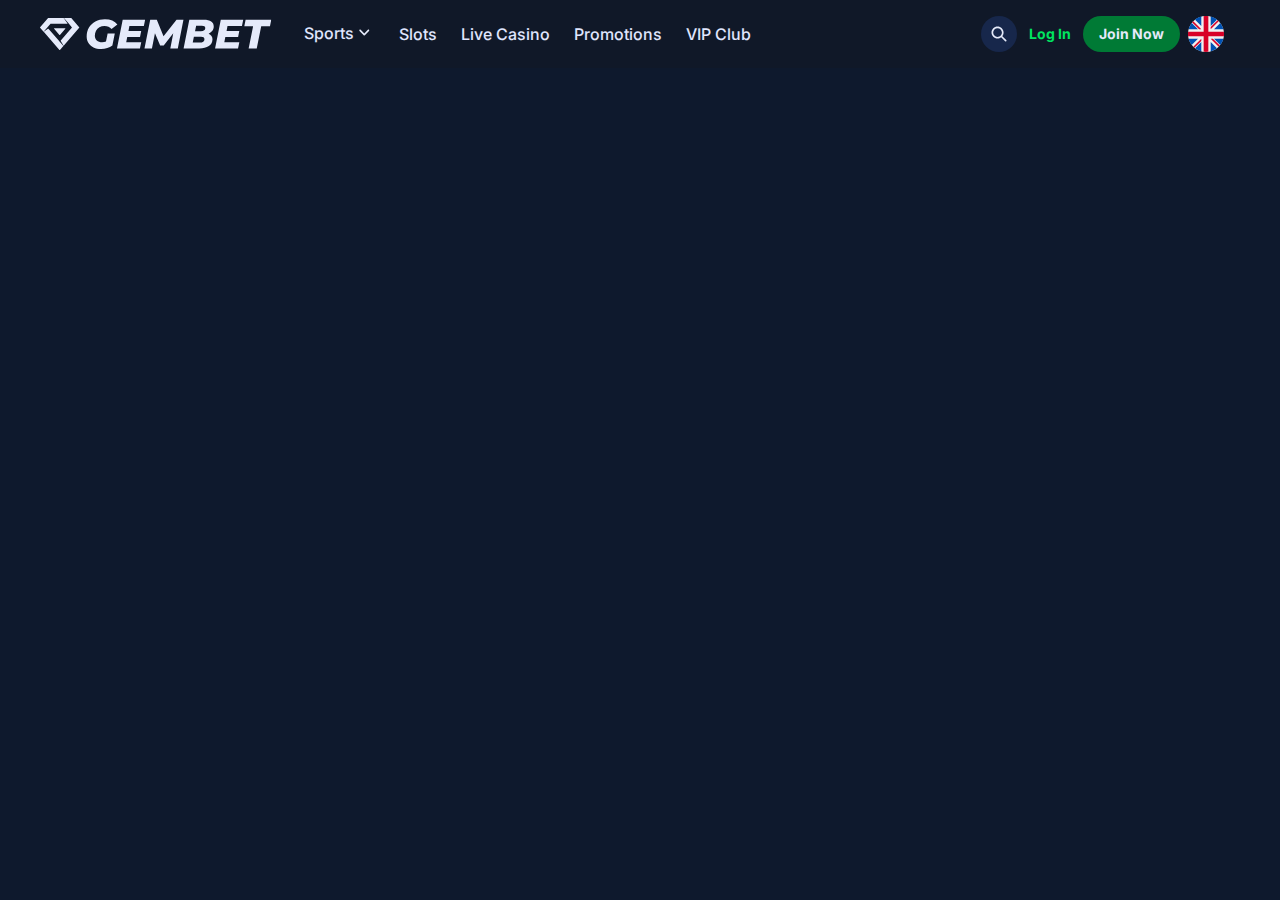
<file: src/header.html>
<!DOCTYPE html>
<html lang="en" data-theme="light" class="scroll-smooth">

<head>
  <meta charset="UTF-8" />
  <meta name="viewport" content="width=device-width, initial-scale=1.0" />
  <title>Title</title>
  <link rel="shortcut icon" href="./img/favicon.ico" type="image/x-icon" />

  <!-- Google Fonts -->
  <link rel="preconnect" href="https://fonts.googleapis.com">
  <link rel="preconnect" href="https://fonts.gstatic.com" crossorigin>
  <link
    href="https://fonts.googleapis.com/css2?family=Inter:ital,opsz,wght@0,14..32,100..900;1,14..32,100..900&display=swap"
    rel="stylesheet">

  <!-- Custom CSS -->
  <link rel="stylesheet" href="./css/style.min.css">

  <style>
    /* Add this in your custom CSS or inline */
    .dropdown-menu {
      display: none;
    }

    .dropdown-menu.show {
      display: block;
    }

    .offcanvas {
      display: none;
    }

    .offcanvas.offcanvas-open {
      display: block;
    }
  </style>
</head>

<body class="font-sans bg-surface-secondary text-white">

  <!-- Header -->
  <header class="bg-gray-900 px-10 py-4">
    <div class="flex justify-between items-center">
      <!-- Logo -->
      <div class="flex flex-row gap-8 items-center">
        <a href="index.html"><img src="./images/Logo.svg" alt="gembet"></a>


        <!-- Desktop Nav -->
        <nav class="hidden md:flex space-x-4 items-center">
          <ul class="flex flex-row gap-6">
            <li class="relative dropdown">
              <button
                class="dropdown-toggle flex items-center text-indigo-100 text-base font-medium font-['Inter'] leading-tight"
                data-dropdown>
                Sports
                <svg xmlns="http://www.w3.org/2000/svg" width="21" height="21" fill="none">
                  <path fill-rule="evenodd" clip-rule="evenodd"
                    d="M5.51431 7.82698C5.18944 8.15184 5.18944 8.68495 5.51431 9.00982L9.67924 13.1747C10.0041 13.4996 10.5289 13.4996 10.8538 13.1747L15.027 9.00982C15.3519 8.68495 15.3519 8.16017 15.027 7.83531C14.7021 7.51044 14.1774 7.51044 13.8525 7.83531L10.279 11.4088L6.69715 7.82698C6.37228 7.50211 5.83917 7.50211 5.51431 7.82698Z"
                    fill="#E5EAFA" />
                </svg>
              </button>
              <div class="dropdown-menu dropdown-content shadow-lg">
                <a href="#" class="block px-4 py-2">Football</a>
                <a href="#" class="block px-4 py-2">Basketball</a>
              </div>
            </li>
            <li><a href="#" class="text-indigo-100 text-base font-medium">Slots</a></li>
            <li><a href="#" class="text-indigo-100 text-base font-medium">Live Casino</a></li>
            <li><a href="#" class="text-indigo-100 text-base font-medium">Promotions</a></li>
            <li><a href="#" class="text-indigo-100 text-base font-medium">VIP Club</a></li>
          </ul>
        </nav>
      </div>
      <!-- CTAs -->
      <div class="flex items-center space-x-4">
        <ul class="hidden md:flex flex-row flex-wrap gap-2 items-center">
          <li class="relative dropdown">
            <button class="dropdown-toggle w-9 h-9 flex justify-center items-center bg-surface-input rounded-full"
              data-dropdown>
              <!-- Search Icon -->
              <svg xmlns="http://www.w3.org/2000/svg" width="20" height="20" fill="none">
                <path
                  d="M8.54167 2.5C5.21481 2.5 2.5 5.21482 2.5 8.54167C2.5 11.8685 5.21481 14.5833 8.54167 14.5833C9.90548 14.5833 11.162 14.1221 12.1753 13.3545L16.0775 17.2559C16.1543 17.3358 16.2462 17.3997 16.348 17.4437C16.4498 17.4877 16.5593 17.5109 16.6702 17.512C16.781 17.5132 16.891 17.4922 16.9937 17.4502C17.0963 17.4083 17.1896 17.3464 17.268 17.268C17.3464 17.1896 17.4083 17.0963 17.4502 16.9937C17.4922 16.891 17.5132 16.781 17.512 16.6702C17.5109 16.5593 17.4877 16.4498 17.4437 16.348C17.3997 16.2462 17.3358 16.1543 17.2559 16.0775L13.3545 12.1753C14.1221 11.162 14.5833 9.90548 14.5833 8.54167C14.5833 5.21482 11.8685 2.5 8.54167 2.5ZM8.54167 4.16667C10.9678 4.16667 12.9167 6.11555 12.9167 8.54167C12.9167 9.70655 12.4642 10.7586 11.7285 11.5405C11.6569 11.5924 11.594 11.6553 11.5422 11.7269C10.76 12.4635 9.70738 12.9167 8.54167 12.9167C6.11555 12.9167 4.16667 10.9678 4.16667 8.54167C4.16667 6.11555 6.11555 4.16667 8.54167 4.16667Z"
                  fill="#E5EAFA" />
              </svg>
            </button>
            <div class="dropdown-menu dropdown-content shadow-lg w-[300px] right-0 mt-2">
              <form
                class="relative flex items-center bg-white/80 backdrop-blur-md border border-gray-200 rounded-full shadow-md hover:shadow-lg transition-all duration-300">

                <!-- Search Icon -->
                <div class="pl-5 text-gray-500">
                  <svg xmlns="http://www.w3.org/2000/svg" class="h-5 w-5" fill="none" viewBox="0 0 24 24"
                    stroke="currentColor" stroke-width="2">
                    <path stroke-linecap="round" stroke-linejoin="round"
                      d="M21 21l-4.35-4.35m0 0A7.5 7.5 0 1011 18.5a7.5 7.5 0 005.65-2.85z" />
                  </svg>
                </div>

                <!-- Input -->
                <input type="text" placeholder="Search now"
                  class="w-full px-4 py-3 pl-3 pr-32 text-sm text-gray-700 placeholder-gray-400 bg-transparent focus:outline-none" />

                <!-- Submit Button -->
                <button type="submit"
                  class="absolute right-1.5 top-1/2 -translate-y-1/2 bg-surface-action-primary text-white text-sm font-medium px-5 py-2.5 rounded-full transition-all duration-200">
                  Search
                </button>
              </form>
            </div>
          </li>
          <li>
            <a href=""
              class=" px-1 py-2 rounded-full inline-flex items-center gap-2 text-center justify-center text-text-action text-sm font-bold font-['Inter'] leading-none">Log
              In
            </a>
          </li>
          <li>
            <a href=""
              class="h-9 max-w-96 min-w-24 px-4 py-2 bg-surface-action-primary rounded-full inline-flex items-center gap-2 text-center justify-center text-text-on-action text-sm font-bold font-['Inter'] leading-none">Join
              Now
            </a>
          </li>
          <li class="relative dropdown">
            <button class="dropdown-toggle flex items-center space-x-2" data-dropdown>
              <svg xmlns="http://www.w3.org/2000/svg" width="36" height="36" viewBox="0 0 36 36" fill="none">
                <g clip-path="url(#clip0_50731_275)">
                  <path
                    d="M18 36C27.9411 36 36 27.9411 36 18C36 8.05887 27.9411 0 18 0C8.05887 0 0 8.05887 0 18C0 27.9411 8.05887 36 18 36Z"
                    fill="#F0F0F0" />
                  <path
                    d="M13.3038 35.3803C11.0008 34.7595 8.88057 33.6935 7.04114 32.2797L13.3038 26.0161V35.3803ZM28.9591 32.2797C27.1196 33.6936 24.9987 34.7594 22.6954 35.3803V26.0161L28.9591 32.2797ZM3.72083 28.9594C2.30708 27.12 1.24112 24.9998 0.620239 22.6967H9.98352L3.72083 28.9594ZM35.38 22.6967C34.7592 24.9998 33.6931 27.12 32.2794 28.9594L26.0157 22.6967H35.38ZM9.9845 13.3051H0.620239C1.24103 11.0017 2.30691 8.88103 3.72083 7.04144L9.9845 13.3051ZM32.2794 7.04144C33.6932 8.88101 34.7592 11.0019 35.38 13.3051H26.0157L32.2794 7.04144ZM22.6954 0.620544C24.9988 1.2414 27.1195 2.30722 28.9591 3.72113L22.6954 9.9848V0.620544ZM13.3038 9.98383L7.04114 3.72113C8.88054 2.30738 11.0007 1.24142 13.3038 0.620544V9.98383Z"
                    fill="#0052B4" />
                  <path
                    d="M18 0C18.7957 0 19.5791 0.0523075 20.3477 0.152344V15.6523H35.8477C35.9477 16.4208 36 17.2043 36 18C36 18.7958 35.9477 19.5791 35.8477 20.3477H20.3477V35.8477C19.5792 35.9478 18.7957 36 18 36C17.2042 36 16.4209 35.9477 15.6523 35.8477V20.3477H0.152344C0.0523016 19.5792 0 18.7958 0 18C0 17.2043 0.0523075 16.4209 0.152344 15.6523H15.6523V0.152344C16.4208 0.0523017 17.2042 0 18 0ZM13.3047 24.9092L6.42773 31.7861C6.02752 31.4499 5.64077 31.097 5.27148 30.7275L13.3037 22.6953H13.3047V24.9092ZM31.7861 29.5723C31.4499 29.9725 31.0969 30.3583 30.7275 30.7275L22.6953 22.6953H24.9092L31.7861 29.5723ZM13.3047 13.3047H11.0908L4.21387 6.42773C4.5501 6.02752 4.90304 5.64077 5.27246 5.27148L13.3047 13.3047ZM29.5723 4.21484C29.9724 4.55092 30.3584 4.90315 30.7275 5.27246L22.6953 13.3047V11.0908L29.5723 4.21484Z"
                    fill="#D80027" />
                </g>
                <defs>
                  <clipPath id="clip0_50731_275">
                    <rect width="36" height="36" fill="white" />
                  </clipPath>
                </defs>
              </svg>
            </button>
            <div class="dropdown-menu dropdown-content shadow-lg right-0">
              <a href="#" class="block px-4 py-2">English</a>
              <a href="#" class="block px-4 py-2">Spanish</a>
            </div>
          </li>
        </ul>

        <!-- Mobile Menu Icon -->
        <button class="md:hidden text-white" data-mobile-menu-toggle>
          <svg xmlns="http://www.w3.org/2000/svg" class="h-6 w-6" fill="none" viewBox="0 0 24 24" stroke="currentColor">
            <path stroke-linecap="round" stroke-linejoin="round" stroke-width="2" d="M4 6h16M4 12h16M4 18h16" />
          </svg>
        </button>
      </div>
    </div>
    <!-- Mobile Offcanvas -->
    <div class="offcanvas fixed inset-0 bg-black bg-opacity-50 z-50 md:hidden" id="mobileMenu">
      <div class="bg-gray-900 text-white w-80 max-w-full h-full p-4 relative">
        <button class="absolute top-4 right-4 text-2xl text-white cursor-pointer" data-close-mobile>×</button>
        <div class="mt-5">
          <!-- Desktop Nav -->
          <nav class="flex space-x-4 items-center">
            <ul class="flex flex-col gap-3">
              <li class="relative dropdown">
                <button
                  class="dropdown-toggle flex items-center text-indigo-100 text-base font-medium font-['Inter'] leading-tight"
                  data-dropdown>
                  Sports
                  <svg xmlns="http://www.w3.org/2000/svg" width="21" height="21" fill="none">
                    <path fill-rule="evenodd" clip-rule="evenodd"
                      d="M5.51431 7.82698C5.18944 8.15184 5.18944 8.68495 5.51431 9.00982L9.67924 13.1747C10.0041 13.4996 10.5289 13.4996 10.8538 13.1747L15.027 9.00982C15.3519 8.68495 15.3519 8.16017 15.027 7.83531C14.7021 7.51044 14.1774 7.51044 13.8525 7.83531L10.279 11.4088L6.69715 7.82698C6.37228 7.50211 5.83917 7.50211 5.51431 7.82698Z"
                      fill="#E5EAFA" />
                  </svg>
                </button>
                <div class="dropdown-menu dropdown-content shadow-lg">
                  <a href="#" class="block px-4 py-2">Football</a>
                  <a href="#" class="block px-4 py-2">Basketball</a>
                </div>
              </li>
              <li><a href="#" class="text-indigo-100 text-base font-medium">Slots</a></li>
              <li><a href="#" class="text-indigo-100 text-base font-medium">Live Casino</a></li>
              <li><a href="#" class="text-indigo-100 text-base font-medium">Promotions</a></li>
              <li><a href="#" class="text-indigo-100 text-base font-medium">VIP Club</a></li>
            </ul>
          </nav>

          <!-- CTAs -->
          <div class="flex items-center space-x-4 mt-4">
            <ul class="flex flex-row flex-wrap gap-3 items-center">
              <li class="relative dropdown">
                <button class="dropdown-toggle w-9 h-9 flex justify-center items-center bg-surface-input rounded-full"
                  data-dropdown>
                  <!-- Search Icon -->
                  <svg xmlns="http://www.w3.org/2000/svg" width="20" height="20" fill="none">
                    <path
                      d="M8.54167 2.5C5.21481 2.5 2.5 5.21482 2.5 8.54167C2.5 11.8685 5.21481 14.5833 8.54167 14.5833C9.90548 14.5833 11.162 14.1221 12.1753 13.3545L16.0775 17.2559C16.1543 17.3358 16.2462 17.3997 16.348 17.4437C16.4498 17.4877 16.5593 17.5109 16.6702 17.512C16.781 17.5132 16.891 17.4922 16.9937 17.4502C17.0963 17.4083 17.1896 17.3464 17.268 17.268C17.3464 17.1896 17.4083 17.0963 17.4502 16.9937C17.4922 16.891 17.5132 16.781 17.512 16.6702C17.5109 16.5593 17.4877 16.4498 17.4437 16.348C17.3997 16.2462 17.3358 16.1543 17.2559 16.0775L13.3545 12.1753C14.1221 11.162 14.5833 9.90548 14.5833 8.54167C14.5833 5.21482 11.8685 2.5 8.54167 2.5ZM8.54167 4.16667C10.9678 4.16667 12.9167 6.11555 12.9167 8.54167C12.9167 9.70655 12.4642 10.7586 11.7285 11.5405C11.6569 11.5924 11.594 11.6553 11.5422 11.7269C10.76 12.4635 9.70738 12.9167 8.54167 12.9167C6.11555 12.9167 4.16667 10.9678 4.16667 8.54167C4.16667 6.11555 6.11555 4.16667 8.54167 4.16667Z"
                      fill="#E5EAFA" />
                  </svg>
                </button>
                <div class="dropdown-menu dropdown-content shadow-lg w-[250px] left-0 mt-2">
                  <form
                    class="relative flex items-center bg-white/80 backdrop-blur-md border border-gray-200 rounded-full shadow-md hover:shadow-lg transition-all duration-300">

                    <!-- Search Icon -->
                    <div class="pl-5 text-gray-500">
                      <svg xmlns="http://www.w3.org/2000/svg" class="h-5 w-5" fill="none" viewBox="0 0 24 24"
                        stroke="currentColor" stroke-width="2">
                        <path stroke-linecap="round" stroke-linejoin="round"
                          d="M21 21l-4.35-4.35m0 0A7.5 7.5 0 1011 18.5a7.5 7.5 0 005.65-2.85z" />
                      </svg>
                    </div>

                    <!-- Input -->
                    <input type="text" placeholder="Search now"
                      class="w-full px-4 py-3 pl-3 pr-32 text-sm text-gray-700 placeholder-gray-400 bg-transparent focus:outline-none" />

                    <!-- Submit Button -->
                    <button type="submit"
                      class="absolute right-1.5 top-1/2 -translate-y-1/2 bg-surface-action-primary text-white text-sm font-medium px-5 py-2.5 rounded-full transition-all duration-200">
                      Search
                    </button>
                  </form>
                </div>
              </li>
              <li>
                <a href=""
                  class=" px-1 py-2 rounded-full inline-flex items-center gap-2 text-center justify-center text-text-action text-sm font-bold font-['Inter'] leading-none">Log
                  In
                </a>
              </li>
              <li>
                <a href=""
                  class="h-9 max-w-96 min-w-24 px-4 py-2 bg-surface-action-primary rounded-full inline-flex items-center gap-2 text-center justify-center text-text-on-action text-sm font-bold font-['Inter'] leading-none">Join
                  Now
                </a>
              </li>
              <li class="relative dropdown">
                <button class="dropdown-toggle flex items-center space-x-2" data-dropdown>
                  <svg xmlns="http://www.w3.org/2000/svg" width="36" height="36" viewBox="0 0 36 36" fill="none">
                    <g clip-path="url(#clip0_50731_275)">
                      <path
                        d="M18 36C27.9411 36 36 27.9411 36 18C36 8.05887 27.9411 0 18 0C8.05887 0 0 8.05887 0 18C0 27.9411 8.05887 36 18 36Z"
                        fill="#F0F0F0" />
                      <path
                        d="M13.3038 35.3803C11.0008 34.7595 8.88057 33.6935 7.04114 32.2797L13.3038 26.0161V35.3803ZM28.9591 32.2797C27.1196 33.6936 24.9987 34.7594 22.6954 35.3803V26.0161L28.9591 32.2797ZM3.72083 28.9594C2.30708 27.12 1.24112 24.9998 0.620239 22.6967H9.98352L3.72083 28.9594ZM35.38 22.6967C34.7592 24.9998 33.6931 27.12 32.2794 28.9594L26.0157 22.6967H35.38ZM9.9845 13.3051H0.620239C1.24103 11.0017 2.30691 8.88103 3.72083 7.04144L9.9845 13.3051ZM32.2794 7.04144C33.6932 8.88101 34.7592 11.0019 35.38 13.3051H26.0157L32.2794 7.04144ZM22.6954 0.620544C24.9988 1.2414 27.1195 2.30722 28.9591 3.72113L22.6954 9.9848V0.620544ZM13.3038 9.98383L7.04114 3.72113C8.88054 2.30738 11.0007 1.24142 13.3038 0.620544V9.98383Z"
                        fill="#0052B4" />
                      <path
                        d="M18 0C18.7957 0 19.5791 0.0523075 20.3477 0.152344V15.6523H35.8477C35.9477 16.4208 36 17.2043 36 18C36 18.7958 35.9477 19.5791 35.8477 20.3477H20.3477V35.8477C19.5792 35.9478 18.7957 36 18 36C17.2042 36 16.4209 35.9477 15.6523 35.8477V20.3477H0.152344C0.0523016 19.5792 0 18.7958 0 18C0 17.2043 0.0523075 16.4209 0.152344 15.6523H15.6523V0.152344C16.4208 0.0523017 17.2042 0 18 0ZM13.3047 24.9092L6.42773 31.7861C6.02752 31.4499 5.64077 31.097 5.27148 30.7275L13.3037 22.6953H13.3047V24.9092ZM31.7861 29.5723C31.4499 29.9725 31.0969 30.3583 30.7275 30.7275L22.6953 22.6953H24.9092L31.7861 29.5723ZM13.3047 13.3047H11.0908L4.21387 6.42773C4.5501 6.02752 4.90304 5.64077 5.27246 5.27148L13.3047 13.3047ZM29.5723 4.21484C29.9724 4.55092 30.3584 4.90315 30.7275 5.27246L22.6953 13.3047V11.0908L29.5723 4.21484Z"
                        fill="#D80027" />
                    </g>
                    <defs>
                      <clipPath id="clip0_50731_275">
                        <rect width="36" height="36" fill="white" />
                      </clipPath>
                    </defs>
                  </svg>
                </button>
                <div class="dropdown-menu dropdown-content shadow-lg right-0">
                  <a href="#" class="block px-4 py-2">English</a>
                  <a href="#" class="block px-4 py-2">Spanish</a>
                </div>
              </li>
            </ul>


          </div>
        </div>
      </div>
    </div>
  </header>



  <!-- JavaScript -->
  <script>
    // Reusable Dropdown Logic
    document.addEventListener('click', function (e) {
      const isDropdownBtn = e.target.closest('[data-dropdown]');
      const isInsideDropdown = e.target.closest('.dropdown');
      const allMenus = document.querySelectorAll('.dropdown-menu');

      if (isDropdownBtn) {
        const parent = isDropdownBtn.closest('.dropdown');
        const menu = parent.querySelector('.dropdown-menu');

        allMenus.forEach(m => {
          if (m !== menu) m.classList.remove('show');
        });

        menu.classList.toggle('show');
      } else if (!isInsideDropdown) {
        allMenus.forEach(m => m.classList.remove('show'));
      }
    });

    // Mobile Menu Toggle
    const mobileToggleBtn = document.querySelector('[data-mobile-menu-toggle]');
    const mobileMenu = document.getElementById('mobileMenu');
    const closeMobileBtn = document.querySelector('[data-close-mobile]');

    mobileToggleBtn.addEventListener('click', () => {
      mobileMenu.classList.toggle('offcanvas-open');
    });

    closeMobileBtn.addEventListener('click', () => {
      mobileMenu.classList.remove('offcanvas-open');
    });
  </script>
</body>

</html>
</file>
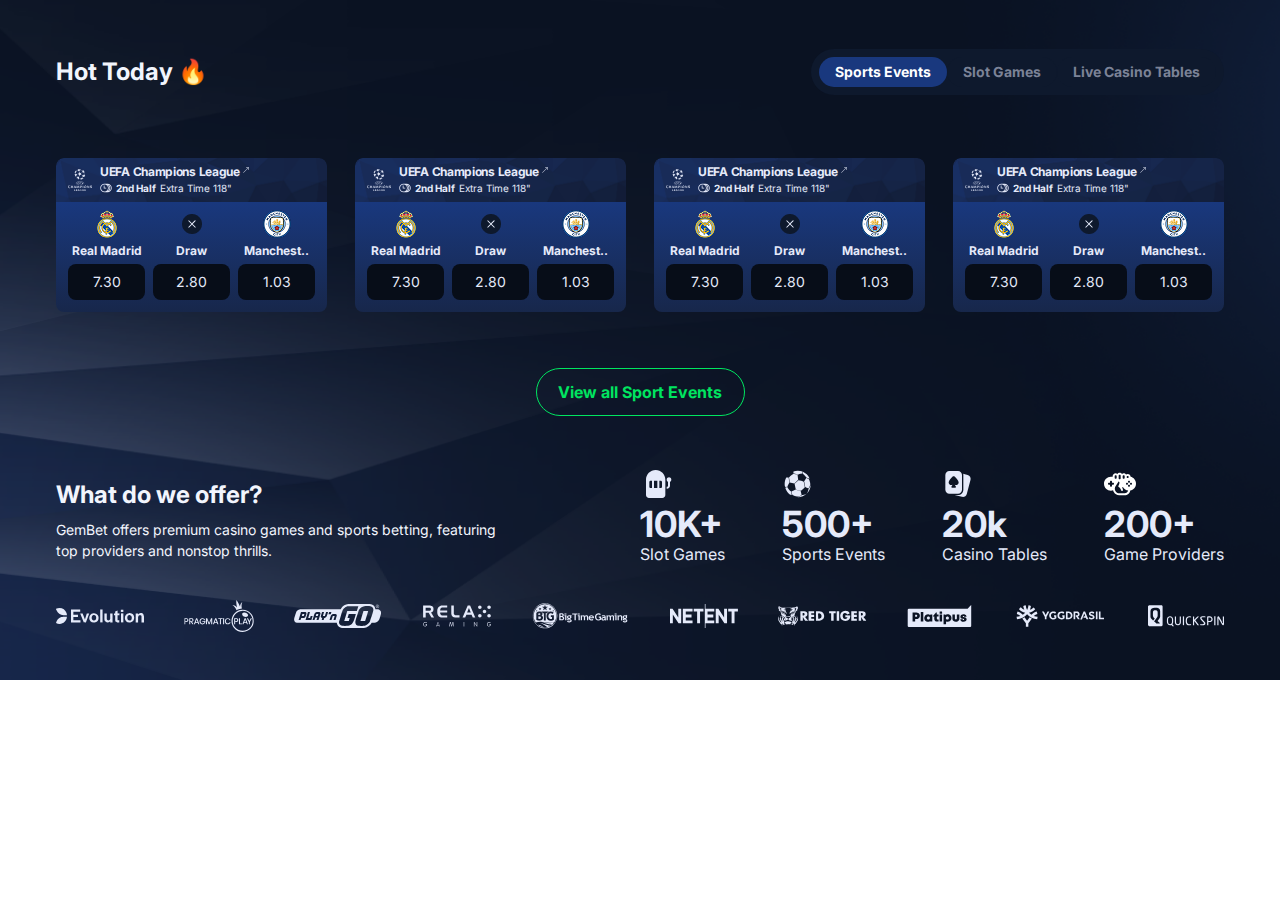
<file: src/tab.html>
<!DOCTYPE html>
<html lang="en">

<head>
  <meta charset="UTF-8" />
  <meta name="viewport" content="width=device-width, initial-scale=1.0" />
  <title>Title</title>
  <link rel="shortcut icon" href="./img/favicon.ico" type="image/x-icon" />
  <!-- google font  -->
  <link rel="preconnect" href="https://fonts.googleapis.com">
  <link rel="preconnect" href="https://fonts.gstatic.com" crossorigin>
  <link
    href="https://fonts.googleapis.com/css2?family=Inter:ital,opsz,wght@0,14..32,100..900;1,14..32,100..900&display=swap"
    rel="stylesheet">

  <!-- custom css  -->

  <link rel="stylesheet" href="./css/style.min.css">
</head>


<body class="bg-[#0A0D21] text-white font-sans min-h-screen">

  <section class="hot bg-cover bg-center bg-no-repeat py-12">
    <div class="container">
      <div class="flex flex-row justify-between flex-wrap gap-6 items-center mb-[62px]">
        <h2 class="text-center text-text-headings text-2xl font-bold font-['Inter'] leading-loose">Hot Today 🔥
        </h2>
        <!-- Tabs -->
        <ul class="flex flex-row flex-wrap p-2 bg-surface-secondary rounded-full">
          <li><button
              class="tab-btn active-tab px-4 py-2 bg-surface-secondary rounded-full inline-flex justify-center items-center  text-text-inactive text-sm font-bold font-['Inter'] leading-none cursor-pointer"
              data-tab="sports">Sports
              Events</button>
          </li>
          <li><button
              class="tab-btn px-4 py-2 bg-surface-secondary rounded-full inline-flex justify-center items-center  text-text-inactive text-sm font-bold font-['Inter'] leading-none cursor-pointer"
              data-tab="slot">Slot
              Games</button></li>
          <li><button
              class="tab-btn px-4 py-2 bg-surface-secondary rounded-full inline-flex justify-center items-center  text-text-inactive text-sm font-bold font-['Inter'] leading-none cursor-pointer"
              data-tab="casino">Live Casino
              Tables</button></li>
        </ul>

      </div>
      <!-- Tab Content -->
      <div id="tab-content">
        <div data-tab-content="sports" class="tab-pane ">
          <div class="grid grid-cols-1 sm:grid-cols-2 lg:grid-cols-4 gap-7">

            <!-- single item start  -->
            <div>
              <div
                class="px-3 py-2 rounded-tl-lg rounded-tr-lg inline-flex justify-start items-center gap-2 cardBg bg-cover bg-no-repeat bg-top w-full">
                <a href="" class="flex flex-row gap-2 items-center w-full">
                  <span>
                    <img src="./images/UEFA.svg" alt="UEFA">
                  </span>
                  <span class="flex flex-col gap-1">
                    <span class="self-stretch inline-flex justify-start items-start gap-0.5">
                      <span
                        class="justify-start text-text-body-primary text-xs font-bold font-['Inter'] leading-none tracking-tight">
                        UEFA
                        Champions League</span>
                      <span>
                        <img src="./images/Right.svg" alt="Right">
                      </span>
                    </span>
                    <span class="self-stretch flex flex-row justify-start items-center gap-1">
                      <span>
                        <img src="./images/Time.svg" alt="time">
                      </span>
                      <span class="flex flex-row flex-wrap gap-1">
                        <span
                          class="justify-start text-text-body-primary text-[10px] font-bold font-['Inter'] leading-none">
                          2nd Half</span>
                        <span
                          class="justify-start text-text-body-primary text-[10px] font-normal font-['Inter'] leading-none">
                          Extra Time
                          118"</span>
                      </span>
                    </span>
                  </span>
                </a>

              </div>
              <div
                class="px-3 pt-2 pb-3 bg-gradient-to-b from-[#19387e] to-[#17274b] gap-2 rounded-bl-lg rounded-br-lg grid grid-cols-1 lg:grid-cols-3">
                <!-- single item start  -->
                <div class="flex flex-col gap-1 justify-center text-center ">
                  <div class="flex justify-center items-center w-7 h-7 mx-auto">
                    <img src="./images/Real-mDRID.png" alt="Real Mdrid" class=" mx-auto">
                  </div>
                  <h4
                    class="text-center justify-start text-text-body-primary text-xs font-bold font-['Inter'] leading-normal">
                    Real Madrid</h4>
                  <button
                    class="self-stretch h-9 bg-surface-primary rounded-lg cursor-pointer items-center text-center justify-center text-text-body-primary text-sm font-normal font-['Inter'] leading-none">
                    7.30
                  </button>
                </div>
                <!-- single item end  -->

                <!-- single item start  -->
                <div class="flex flex-col gap-1 justify-center text-center">
                  <div class="flex justify-center items-center w-7 h-7 mx-auto">
                    <img src="./images/X.png" alt="x" class="mx-auto">
                  </div>

                  <h4
                    class="text-center justify-start text-text-body-primary text-xs font-bold font-['Inter'] leading-normal">
                    Draw</h4>
                  <button
                    class="self-stretch h-9 bg-surface-primary rounded-lg cursor-pointer items-center text-center justify-center text-text-body-primary text-sm font-normal font-['Inter'] leading-none">
                    2.80
                  </button>
                </div>
                <!-- single item end  -->
                <!-- single item start  -->
                <div class="flex flex-col gap-1 justify-center text-center">
                  <div class="flex justify-center items-center w-7 h-7 mx-auto">
                    <img src="./images/Manchest.png" alt="Real Mdrid" class="mx-auto">
                  </div>

                  <h4
                    class="text-center justify-start text-text-body-primary text-xs font-bold font-['Inter'] leading-normal">
                    Manchest..</h4>
                  <button
                    class="self-stretch h-9 bg-surface-primary rounded-lg cursor-pointer items-center text-center justify-center text-text-body-primary text-sm font-normal font-['Inter'] leading-none">
                    1.03
                  </button>
                </div>
                <!-- single item end  -->

              </div>
            </div>
            <!-- single item end  -->

            <!-- single item start  -->
            <div>
              <div
                class="px-3 py-2 rounded-tl-lg rounded-tr-lg inline-flex justify-start items-center gap-2 cardBg bg-cover bg-no-repeat bg-top w-full">
                <a href="" class="flex flex-row gap-2 items-center w-full">
                  <span>
                    <img src="./images/UEFA.svg" alt="UEFA">
                  </span>
                  <span class="flex flex-col gap-1">
                    <span class="self-stretch inline-flex justify-start items-start gap-0.5">
                      <span
                        class="justify-start text-text-body-primary text-xs font-bold font-['Inter'] leading-none tracking-tight">
                        UEFA
                        Champions League</span>
                      <span>
                        <img src="./images/Right.svg" alt="Right">
                      </span>
                    </span>
                    <span class="self-stretch flex flex-row justify-start items-center gap-1">
                      <span>
                        <img src="./images/Time.svg" alt="time">
                      </span>
                      <span class="flex flex-row flex-wrap gap-1">
                        <span
                          class="justify-start text-text-body-primary text-[10px] font-bold font-['Inter'] leading-none">
                          2nd Half</span>
                        <span
                          class="justify-start text-text-body-primary text-[10px] font-normal font-['Inter'] leading-none">
                          Extra Time
                          118"</span>
                      </span>
                    </span>
                  </span>
                </a>

              </div>
              <div
                class="px-3 pt-2 pb-3 bg-gradient-to-b from-[#19387e] to-[#17274b] gap-2 rounded-bl-lg rounded-br-lg grid grid-cols-1 lg:grid-cols-3">
                <!-- single item start  -->
                <div class="flex flex-col gap-1 justify-center text-center ">
                  <div class="flex justify-center items-center w-7 h-7 mx-auto">
                    <img src="./images/Real-mDRID.png" alt="Real Mdrid" class=" mx-auto">
                  </div>
                  <h4
                    class="text-center justify-start text-text-body-primary text-xs font-bold font-['Inter'] leading-normal">
                    Real Madrid</h4>
                  <button
                    class="self-stretch h-9 bg-surface-primary rounded-lg cursor-pointer items-center text-center justify-center text-text-body-primary text-sm font-normal font-['Inter'] leading-none">
                    7.30
                  </button>
                </div>
                <!-- single item end  -->

                <!-- single item start  -->
                <div class="flex flex-col gap-1 justify-center text-center">
                  <div class="flex justify-center items-center w-7 h-7 mx-auto">
                    <img src="./images/X.png" alt="x" class="mx-auto">
                  </div>

                  <h4
                    class="text-center justify-start text-text-body-primary text-xs font-bold font-['Inter'] leading-normal">
                    Draw</h4>
                  <button
                    class="self-stretch h-9 bg-surface-primary rounded-lg cursor-pointer items-center text-center justify-center text-text-body-primary text-sm font-normal font-['Inter'] leading-none">
                    2.80
                  </button>
                </div>
                <!-- single item end  -->
                <!-- single item start  -->
                <div class="flex flex-col gap-1 justify-center text-center">
                  <div class="flex justify-center items-center w-7 h-7 mx-auto">
                    <img src="./images/Manchest.png" alt="Real Mdrid" class="mx-auto">
                  </div>

                  <h4
                    class="text-center justify-start text-text-body-primary text-xs font-bold font-['Inter'] leading-normal">
                    Manchest..</h4>
                  <button
                    class="self-stretch h-9 bg-surface-primary rounded-lg cursor-pointer items-center text-center justify-center text-text-body-primary text-sm font-normal font-['Inter'] leading-none">
                    1.03
                  </button>
                </div>
                <!-- single item end  -->

              </div>
            </div>
            <!-- single item end  -->
            <!-- single item start  -->
            <div>
              <div
                class="px-3 py-2 rounded-tl-lg rounded-tr-lg inline-flex justify-start items-center gap-2 cardBg bg-cover bg-no-repeat bg-top w-full">
                <a href="" class="flex flex-row gap-2 items-center w-full">
                  <span>
                    <img src="./images/UEFA.svg" alt="UEFA">
                  </span>
                  <span class="flex flex-col gap-1">
                    <span class="self-stretch inline-flex justify-start items-start gap-0.5">
                      <span
                        class="justify-start text-text-body-primary text-xs font-bold font-['Inter'] leading-none tracking-tight">
                        UEFA
                        Champions League</span>
                      <span>
                        <img src="./images/Right.svg" alt="Right">
                      </span>
                    </span>
                    <span class="self-stretch flex flex-row justify-start items-center gap-1">
                      <span>
                        <img src="./images/Time.svg" alt="time">
                      </span>
                      <span class="flex flex-row flex-wrap gap-1">
                        <span
                          class="justify-start text-text-body-primary text-[10px] font-bold font-['Inter'] leading-none">
                          2nd Half</span>
                        <span
                          class="justify-start text-text-body-primary text-[10px] font-normal font-['Inter'] leading-none">
                          Extra Time
                          118"</span>
                      </span>
                    </span>
                  </span>
                </a>

              </div>
              <div
                class="px-3 pt-2 pb-3 bg-gradient-to-b from-[#19387e] to-[#17274b] gap-2 rounded-bl-lg rounded-br-lg grid grid-cols-1 lg:grid-cols-3">
                <!-- single item start  -->
                <div class="flex flex-col gap-1 justify-center text-center ">
                  <div class="flex justify-center items-center w-7 h-7 mx-auto">
                    <img src="./images/Real-mDRID.png" alt="Real Mdrid" class=" mx-auto">
                  </div>
                  <h4
                    class="text-center justify-start text-text-body-primary text-xs font-bold font-['Inter'] leading-normal">
                    Real Madrid</h4>
                  <button
                    class="self-stretch h-9 bg-surface-primary rounded-lg cursor-pointer items-center text-center justify-center text-text-body-primary text-sm font-normal font-['Inter'] leading-none">
                    7.30
                  </button>
                </div>
                <!-- single item end  -->

                <!-- single item start  -->
                <div class="flex flex-col gap-1 justify-center text-center">
                  <div class="flex justify-center items-center w-7 h-7 mx-auto">
                    <img src="./images/X.png" alt="x" class="mx-auto">
                  </div>

                  <h4
                    class="text-center justify-start text-text-body-primary text-xs font-bold font-['Inter'] leading-normal">
                    Draw</h4>
                  <button
                    class="self-stretch h-9 bg-surface-primary rounded-lg cursor-pointer items-center text-center justify-center text-text-body-primary text-sm font-normal font-['Inter'] leading-none">
                    2.80
                  </button>
                </div>
                <!-- single item end  -->
                <!-- single item start  -->
                <div class="flex flex-col gap-1 justify-center text-center">
                  <div class="flex justify-center items-center w-7 h-7 mx-auto">
                    <img src="./images/Manchest.png" alt="Real Mdrid" class="mx-auto">
                  </div>

                  <h4
                    class="text-center justify-start text-text-body-primary text-xs font-bold font-['Inter'] leading-normal">
                    Manchest..</h4>
                  <button
                    class="self-stretch h-9 bg-surface-primary rounded-lg cursor-pointer items-center text-center justify-center text-text-body-primary text-sm font-normal font-['Inter'] leading-none">
                    1.03
                  </button>
                </div>
                <!-- single item end  -->

              </div>
            </div>
            <!-- single item end  -->
            <!-- single item start  -->
            <div>
              <div
                class="px-3 py-2 rounded-tl-lg rounded-tr-lg inline-flex justify-start items-center gap-2 cardBg bg-cover bg-no-repeat bg-top w-full">
                <a href="" class="flex flex-row gap-2 items-center w-full">
                  <span>
                    <img src="./images/UEFA.svg" alt="UEFA">
                  </span>
                  <span class="flex flex-col gap-1">
                    <span class="self-stretch inline-flex justify-start items-start gap-0.5">
                      <span
                        class="justify-start text-text-body-primary text-xs font-bold font-['Inter'] leading-none tracking-tight">
                        UEFA
                        Champions League</span>
                      <span>
                        <img src="./images/Right.svg" alt="Right">
                      </span>
                    </span>
                    <span class="self-stretch flex flex-row justify-start items-center gap-1">
                      <span>
                        <img src="./images/Time.svg" alt="time">
                      </span>
                      <span class="flex flex-row flex-wrap gap-1">
                        <span
                          class="justify-start text-text-body-primary text-[10px] font-bold font-['Inter'] leading-none">
                          2nd Half</span>
                        <span
                          class="justify-start text-text-body-primary text-[10px] font-normal font-['Inter'] leading-none">
                          Extra Time
                          118"</span>
                      </span>
                    </span>
                  </span>
                </a>

              </div>
              <div
                class="px-3 pt-2 pb-3 bg-gradient-to-b from-[#19387e] to-[#17274b] gap-2 rounded-bl-lg rounded-br-lg grid grid-cols-1 lg:grid-cols-3">
                <!-- single item start  -->
                <div class="flex flex-col gap-1 justify-center text-center ">
                  <div class="flex justify-center items-center w-7 h-7 mx-auto">
                    <img src="./images/Real-mDRID.png" alt="Real Mdrid" class=" mx-auto">
                  </div>
                  <h4
                    class="text-center justify-start text-text-body-primary text-xs font-bold font-['Inter'] leading-normal">
                    Real Madrid</h4>
                  <button
                    class="self-stretch h-9 bg-surface-primary rounded-lg cursor-pointer items-center text-center justify-center text-text-body-primary text-sm font-normal font-['Inter'] leading-none">
                    7.30
                  </button>
                </div>
                <!-- single item end  -->

                <!-- single item start  -->
                <div class="flex flex-col gap-1 justify-center text-center">
                  <div class="flex justify-center items-center w-7 h-7 mx-auto">
                    <img src="./images/X.png" alt="x" class="mx-auto">
                  </div>

                  <h4
                    class="text-center justify-start text-text-body-primary text-xs font-bold font-['Inter'] leading-normal">
                    Draw</h4>
                  <button
                    class="self-stretch h-9 bg-surface-primary rounded-lg cursor-pointer items-center text-center justify-center text-text-body-primary text-sm font-normal font-['Inter'] leading-none">
                    2.80
                  </button>
                </div>
                <!-- single item end  -->
                <!-- single item start  -->
                <div class="flex flex-col gap-1 justify-center text-center">
                  <div class="flex justify-center items-center w-7 h-7 mx-auto">
                    <img src="./images/Manchest.png" alt="Real Mdrid" class="mx-auto">
                  </div>

                  <h4
                    class="text-center justify-start text-text-body-primary text-xs font-bold font-['Inter'] leading-normal">
                    Manchest..</h4>
                  <button
                    class="self-stretch h-9 bg-surface-primary rounded-lg cursor-pointer items-center text-center justify-center text-text-body-primary text-sm font-normal font-['Inter'] leading-none">
                    1.03
                  </button>
                </div>
                <!-- single item end  -->

              </div>
            </div>
            <!-- single item end  -->

          </div>
          <div class="text-center mt-14">
            <a href=""
              class="px-[22.5px] py-3.5 rounded-full outline-1 outline-offset-[-1px] outline-border-highlight inline-flex items-center gap-2 text-center justify-center text-text-action text-base font-bold font-['Inter'] leading-tight">
              View all Sport Events
            </a>
          </div>
        </div>

        <!-- Slot Games (Empty placeholder) -->
        <div data-tab-content="slot" class="tab-pane hidden">
          <div class="grid lg:grid-cols-4 grid-cols-1 gap-[30px]">
            <!-- single item start  -->
            <div>
              <a href="" class="w-full flex flex-col gap-2">
                <img src="./images/temple.png" alt="temple" class="rounded-lg">
                <span class="flex flex-col">
                  <span class="text-text-body-primary text-sm font-bold font-['Inter'] leading-normal">Temple
                    Tumble</span>
                  <span class="text-text-body-primary text-xs font-normal font-['Inter'] leading-none">Game
                    Provider</span>
                </span>
              </a>
            </div>
            <!-- single item end -->

            <!-- single item start  -->
            <div>
              <a href="" class="w-full flex flex-col gap-2">
                <img src="./images/sweet.png" alt="temple" class="rounded-lg">
                <span class="flex flex-col">
                  <span class="text-text-body-primary text-sm font-bold font-['Inter'] leading-normal">Sweet Bonanza
                    1000</span>
                  <span class="text-text-body-primary text-xs font-normal font-['Inter'] leading-none">Game
                    Provider</span>
                </span>
              </a>
            </div>
            <!-- single item end -->
            <!-- single item start  -->
            <div>
              <a href="" class="w-full flex flex-col gap-2">
                <img src="./images/legacy.png" alt="temple" class="rounded-lg">
                <span class="flex flex-col">
                  <span class="text-text-body-primary text-sm font-bold font-['Inter'] leading-normal">Legacy of
                    Kong</span>
                  <span class="text-text-body-primary text-xs font-normal font-['Inter'] leading-none">Game
                    Provider</span>
                </span>
              </a>
            </div>
            <!-- single item end -->
            <!-- single item start  -->
            <div>
              <a href="" class="w-full flex flex-col gap-2">
                <img src="./images/temple.png" alt="temple" class="rounded-lg">
                <span class="flex flex-col">
                  <span class="text-text-body-primary text-sm font-bold font-['Inter'] leading-normal">Temple
                    Tumble</span>
                  <span class="text-text-body-primary text-xs font-normal font-['Inter'] leading-none">Game
                    Provider</span>
                </span>
              </a>
            </div>
            <!-- single item end -->

          </div>
          <div class="text-center mt-14">
            <a href=""
              class="px-[22.5px] py-3.5 rounded-full outline-1 outline-offset-[-1px] outline-border-highlight inline-flex items-center gap-2 text-center justify-center text-text-action text-base font-bold font-['Inter'] leading-tight">
              View all Slot Games
            </a>
          </div>
        </div>

        <!-- Casino Games (Empty placeholder) -->
        <div data-tab-content="casino" class="tab-pane hidden">
          <div class="grid lg:grid-cols-4 grid-cols-1 gap-[30px]">
            <!-- single item start  -->
            <div>
              <a href="" class="w-full flex flex-col gap-2">
                <img src="./images/super.png" alt="temple" class="rounded-lg">
                <span class="flex flex-col">
                  <span class="text-text-body-primary text-sm font-bold font-['Inter'] leading-normal">Super Speed
                    Baccarat Live</span>
                  <span class="text-text-body-primary text-xs font-normal font-['Inter'] leading-none">Game
                    Provider</span>
                </span>
              </a>
            </div>
            <!-- single item end -->

            <!-- single item start  -->
            <div>
              <a href="" class="w-full flex flex-col gap-2">
                <img src="./images/lightning.png" alt="temple" class="rounded-lg">
                <span class="flex flex-col">
                  <span class="text-text-body-primary text-sm font-bold font-['Inter'] leading-normal">Lightning Dragon
                    Tiger</span>
                  <span class="text-text-body-primary text-xs font-normal font-['Inter'] leading-none">Game
                    Provider</span>
                </span>
              </a>
            </div>
            <!-- single item end -->
            <!-- single item start  -->
            <div>
              <a href="" class="w-full flex flex-col gap-2">
                <img src="./images/blackjack.png" alt="temple" class="rounded-lg">
                <span class="flex flex-col">
                  <span class="text-text-body-primary text-sm font-bold font-['Inter'] leading-normal">Blackjack</span>
                  <span class="text-text-body-primary text-xs font-normal font-['Inter'] leading-none">Game
                    Provider</span>
                </span>
              </a>
            </div>
            <!-- single item end -->
            <!-- single item start  -->
            <div>
              <a href="" class="w-full flex flex-col gap-2">
                <img src="./images/lightning-live.png" alt="temple" class="rounded-lg">
                <span class="flex flex-col">
                  <span class="text-text-body-primary text-sm font-bold font-['Inter'] leading-normal">Lightning
                    Baccarat Live</span>
                  <span class="text-text-body-primary text-xs font-normal font-['Inter'] leading-none">Game
                    Provider</span>
                </span>
              </a>
            </div>
            <!-- single item end -->

          </div>
          <div class="text-center mt-14">
            <a href=""
              class="px-[22.5px] py-3.5 rounded-full outline-1 outline-offset-[-1px] outline-border-highlight inline-flex items-center gap-2 text-center justify-center text-text-action text-base font-bold font-['Inter'] leading-tight">
              View all Live Casino Tables
            </a>
          </div>
        </div>
      </div>

      <!-- We offer start  -->
      <div class="weOffer mt-12">
        <div class="grid lg:grid-cols-2 grid-cols-1 items-center">
          <div>
            <h4 class=" text-text-headings text-2xl font-bold font-['Inter'] leading-loose">What do we
              offer?</h4>
            <p class="max-w-[459px] w-full text-text-headings text-sm font-normal font-['Inter'] leading-normal">GemBet
              offers premium casino games and sports betting, featuring top providers and nonstop thrills.</p>
          </div>
          <div>
            <div class="flex flex-row gap-6 justify-between">
              <div class="py-1 inline-flex flex-col justify-start items-start gap-1">
                <svg xmlns="http://www.w3.org/2000/svg" width="32" height="32" viewBox="0 0 32 32" fill="none">
                  <path
                    d="M15.6667 2C10.3367 2 6 6.33667 6 11.6667V27C6 28.654 7.346 30 9 30H22.3333C23.9873 30 25.3333 28.654 25.3333 27V11.6667C25.3333 6.33667 20.9967 2 15.6667 2ZM29 9.33333C28.4703 9.33339 27.9563 9.51369 27.5427 9.84461C27.129 10.1755 26.8403 10.6373 26.7239 11.1541C26.6075 11.6709 26.6705 12.2119 26.9024 12.6882C27.1343 13.1645 27.5214 13.5477 28 13.7747V17.6667C28 18.218 27.5513 18.6667 27 18.6667H26.6667V20.6667H27C28.654 20.6667 30 19.3207 30 17.6667V13.7721C30.4771 13.5442 30.8627 13.1611 31.0935 12.6854C31.3244 12.2097 31.3868 11.6697 31.2706 11.1538C31.1544 10.638 30.8664 10.177 30.4539 9.84621C30.0414 9.51546 29.5287 9.33462 29 9.33333ZM10.6667 12.6667H12V20H10.6667C9.93 20 9.33333 19.4033 9.33333 18.6667V14C9.33333 13.2633 9.93 12.6667 10.6667 12.6667ZM14 12.6667H17.3333V20H14V12.6667ZM19.3333 12.6667H20.6667C21.4033 12.6667 22 13.2633 22 14V18.6667C22 19.4033 21.4033 20 20.6667 20H19.3333V12.6667Z"
                    fill="#E5EAFA" />
                </svg>
                <div class=" flex flex-col justify-start items-start">
                  <h4 class="text-text-body-primary text-4xl font-bold font-['Inter'] leading-10">10K+
                  </h4>
                  <p class="text-text-body-primary text-base font-normal font-['Inter'] leading-tight">
                    Slot Games
                  </p>
                </div>
              </div>


              <div class="py-1 inline-flex flex-col justify-start items-start gap-1">
                <svg xmlns="http://www.w3.org/2000/svg" width="32" height="32" viewBox="0 0 32 32" fill="none">
                  <path
                    d="M24.8955 25.5322C22.5456 27.8798 19.3328 29.3204 15.793 29.333L15.8164 28.9434C18.4611 28.6476 19.6212 27.3285 19.8848 26.9785C20.4789 26.8884 23.6897 26.363 24.8125 25.3857L24.8955 25.5322ZM13.6387 21.5459C14.1149 21.8383 16.1254 22.9824 18.6904 23.1104C18.9468 24.0965 19.4272 26.2332 19.5352 26.7168C19.2912 27.0269 18.1685 28.2787 15.6064 28.5186L15.5537 28.5146C15.5166 28.511 15.4774 28.5075 15.4385 28.5039C15.3802 28.5003 15.3184 28.4945 15.2549 28.4873C15.2071 28.4837 15.1589 28.4772 15.1094 28.4736C15.0547 28.4682 14.9966 28.4603 14.9385 28.4531C14.9013 28.4495 14.8651 28.4458 14.8262 28.4404C14.8227 28.4403 14.8178 28.4395 14.8145 28.4395C14.7474 28.4323 14.6801 28.4231 14.6113 28.4141C14.4292 28.3888 14.2356 28.3561 14.0322 28.3164C13.983 28.3074 13.9319 28.2969 13.8809 28.2861C13.8296 28.2771 13.7777 28.2636 13.7246 28.251C13.6719 28.2402 13.619 28.2282 13.5645 28.2139C13.5096 28.1994 13.4562 28.1863 13.4014 28.1719C13.3006 28.1466 13.1959 28.1166 13.0898 28.0859C13.0246 28.0644 12.9596 28.044 12.8926 28.0225C12.8344 28.0063 12.7758 27.9846 12.7158 27.9648C12.6557 27.9468 12.597 27.923 12.5352 27.9014C12.4963 27.8887 12.4569 27.8746 12.418 27.8584C12.3792 27.844 12.3386 27.8297 12.2998 27.8135C12.2556 27.7954 12.211 27.7768 12.165 27.7588C12.1545 27.7552 12.1401 27.7504 12.1279 27.7451C12.1211 27.7433 12.1162 27.7391 12.1094 27.7373C12.0298 27.7048 11.9495 27.6708 11.8682 27.6348C11.84 27.6222 11.8114 27.6093 11.7832 27.5967C11.7551 27.5841 11.7283 27.5712 11.7002 27.5586C11.6898 27.5533 11.6791 27.5483 11.667 27.543C11.6335 27.5268 11.5999 27.5123 11.5664 27.4961C11.4639 27.4474 11.3592 27.3949 11.2549 27.3408C11.2089 27.3174 11.161 27.2918 11.1133 27.2666C11.1028 27.2612 11.0918 27.2563 11.083 27.251H11.082C11.059 27.2384 11.0355 27.2255 11.0107 27.2129C10.986 27.1985 10.9632 27.1853 10.9385 27.1709C10.8325 27.1132 10.7248 27.0502 10.6152 26.9854C10.6135 26.9854 10.6092 26.9824 10.6074 26.9824C10.5562 26.95 10.503 26.919 10.4482 26.8848V26.874C10.4342 26.8668 10.4201 26.8574 10.4043 26.8467L10.3818 26.7998C10.0459 26.0948 9.439 24.8221 9.49902 23.623L10.9912 22.8281L11 22.8242C12.0521 22.3248 13.2709 21.7262 13.6387 21.5459ZM5.48535 19.2842C5.92739 20.1749 7.1532 22.3621 9.0752 23.6045C9.01154 24.8072 9.54182 26.0338 9.9043 26.8037L8.13477 26.8398H8.13281C6.02693 25.2964 4.38601 23.1302 3.47363 20.6094L3.69824 19.3203L5.48535 19.2842ZM28.7783 16.9873C28.5485 20.1824 27.2294 23.0454 25.2031 25.2109L25.0957 25.0225C25.1187 24.9792 25.1401 24.9376 25.1631 24.8926C25.575 24.0812 26.1916 22.862 26.5488 20.9365C27.6327 19.9304 28.5064 17.4183 28.6514 16.9873H28.7783ZM16.4922 12.1328C17.7742 12.3618 20.9122 13.028 21.6602 13.6699C21.6619 13.6733 21.6641 13.6729 21.6641 13.6729C21.9275 13.9613 22.4489 16.6807 22.8096 19.1924C21.9096 20.1282 19.6657 22.3514 18.8223 22.6904C16.0074 22.5858 13.7915 21.1394 13.7686 21.125L13.7637 21.1221C13.4914 20.199 12.7312 16.5812 12.5684 15.7959L16.4922 12.1328ZM24.2881 10.0195C25.4728 10.4072 26.7351 10.9306 26.9385 11.1885C26.9615 11.248 26.9967 11.3309 27.0391 11.4316C27.3945 12.2773 28.2751 14.3706 28.291 16.1953V16.2275C28.2875 16.4023 28.2772 16.5756 28.2578 16.7432L28.2432 16.8662V16.8682L28.2422 16.8662C27.9133 17.8543 27.1347 19.7549 26.3125 20.5645C25.5133 20.1948 23.6857 19.3309 23.2275 19.1162C23.079 18.0865 22.5267 14.419 22.0635 13.5156L24.2881 10.0195ZM7.39844 14.6396C7.02345 15.0888 6.00279 16.4823 5.47949 18.8477L3.40918 18.8906L2.81543 18.0127C2.7182 17.3546 2.667 16.6822 2.66699 15.9971C2.66699 13.6764 3.25199 11.4923 4.2793 9.5918H4.27734L6.60449 9.58496L7.39844 14.6396ZM11.2285 5.97363C12.2614 6.00795 14.8598 6.25475 15.5918 7.03711C15.7226 7.70604 16.1222 11.1498 16.1982 11.8154L12.2959 15.46L7.79395 14.4014L7.01465 9.43555C7.35767 9.05148 8.99886 7.28271 11.2285 5.97363ZM20.9004 3.75098C23.7663 5.00956 26.1039 7.28284 27.4795 10.1279L27.0537 10.7285C26.4013 10.2705 24.8498 9.74807 24.3477 9.58398C23.6528 8.26059 22.497 6.93691 20.9111 5.65137L20.9004 3.75098ZM15.7461 2.66699C17.4117 2.66699 19.009 2.9861 20.4766 3.57031L20.4863 5.55566C17.764 5.82431 16.2843 6.44972 15.835 6.66797C15.3771 6.23886 14.484 5.92085 13.1758 5.7207C12.4208 5.6053 11.7324 5.56032 11.3965 5.5459L11.4707 3.39648H11.4727C12.8128 2.92412 14.2504 2.66701 15.7461 2.66699Z"
                    fill="#E5EAFA" />
                </svg>
                <div class=" flex flex-col justify-start items-start">
                  <h4 class="text-text-body-primary text-4xl font-bold font-['Inter'] leading-10"> 500+
                  </h4>
                  <p class="text-text-body-primary text-base font-normal font-['Inter'] leading-tight">
                    Sports Events
                  </p>
                </div>
              </div>

              <div class="py-1 inline-flex flex-col justify-start items-start gap-1">
                <svg xmlns="http://www.w3.org/2000/svg" width="32" height="32" viewBox="0 0 32 32" fill="none">
                  <path
                    d="M7.33337 3C5.12404 3 3.33337 4.79067 3.33337 7V21.6667C3.33337 23.876 5.12404 25.6667 7.33337 25.6667H16C18.2094 25.6667 20 23.876 20 21.6667V7C20 4.79067 18.2094 3 16 3H7.33337ZM21.1823 5.76302C21.277 6.16035 21.3334 6.57333 21.3334 7V21.6667C21.3334 24.6073 18.9407 27 16 27H12.7474L19.9128 28.8698C20.2515 28.9585 20.5905 29 20.9245 29C22.6972 29 24.3158 27.8122 24.7891 26.0182L28.5326 11.819C29.0973 9.67768 27.8146 7.48505 25.6706 6.92839L21.1823 5.76302ZM11.655 8.33333C12.0819 8.33333 12.5092 8.48818 12.8425 8.79818C14.3212 10.1722 16.655 12.6231 16.655 14.3997C16.655 15.8357 15.4699 17 14.0079 17C13.5539 17 13.1344 16.8764 12.7631 16.6771L13.9519 18.7552C14.1259 19.1925 13.8034 19.6667 13.3321 19.6667H9.99093C9.52226 19.6667 9.19856 19.1971 9.36723 18.7604L10.5651 16.6667C10.1891 16.872 9.76412 17 9.30212 17C7.84012 17 6.65499 15.8357 6.65499 14.3997C6.65499 12.6231 8.98882 10.1722 10.4675 8.79818C10.8012 8.48818 11.2281 8.33333 11.655 8.33333Z"
                    fill="#E5EAFA" />
                </svg>
                <div class=" flex flex-col justify-start items-start">
                  <h4 class="text-text-body-primary text-4xl font-bold font-['Inter'] leading-10"> 20k
                  </h4>
                  <p class="text-text-body-primary text-base font-normal font-['Inter'] leading-tight">
                    Casino Tables
                  </p>
                </div>
              </div>

              <div class="py-1 inline-flex flex-col justify-start items-start gap-1">
                <svg xmlns="http://www.w3.org/2000/svg" width="32" height="32" viewBox="0 0 32 32" fill="none">
                  <path
                    d="M15.6667 4.66663C14.6939 4.66663 13.8635 5.17096 13.3138 5.8984C12.8332 5.57042 12.2867 5.33329 11.6667 5.33329C10.0217 5.33329 8.66667 6.68829 8.66667 8.33329V8.66663H7C3.14 8.66663 0 11.8066 0 15.6666C0 19.5266 3.14 22.6666 7 22.6666C7.71002 22.6666 8.39463 22.5471 9.04688 22.3437C9.15622 22.7547 9.2952 23.1607 9.48958 23.5494L9.63151 23.8333C10.7035 25.9763 12.8993 27.3333 15.2956 27.3333H20.6667C23.4838 27.3333 25.8289 25.2495 26.2565 22.5481C29.5175 21.9537 32 19.0971 32 15.6666C32 12.3774 29.7165 9.621 26.6536 8.87496C26.5858 7.28807 25.2689 5.99996 23.6667 5.99996C23.0466 5.99996 22.5001 6.23709 22.0195 6.56506C21.4698 5.83762 20.6394 5.33329 19.6667 5.33329C19.0466 5.33329 18.5001 5.57042 18.0195 5.8984C17.4698 5.17096 16.6394 4.66663 15.6667 4.66663ZM15.6667 6.66663C16.231 6.66663 16.6667 7.10229 16.6667 7.66663V8.33329V9.66663V10.3333C16.6667 10.8976 16.231 11.3333 15.6667 11.3333C15.1023 11.3333 14.6667 10.8976 14.6667 10.3333V9.66663V8.33329V7.66663C14.6667 7.10229 15.1023 6.66663 15.6667 6.66663ZM11.6667 7.33329C12.231 7.33329 12.6667 7.76896 12.6667 8.33329V9.66663C12.6667 10.231 12.231 10.6666 11.6667 10.6666C11.1023 10.6666 10.6667 10.231 10.6667 9.66663V8.33329C10.6667 7.76896 11.1023 7.33329 11.6667 7.33329ZM19.6667 7.33329C20.231 7.33329 20.6667 7.76896 20.6667 8.33329V8.99996V9.66663C20.6667 10.231 20.231 10.6666 19.6667 10.6666C19.1023 10.6666 18.6667 10.231 18.6667 9.66663V8.33329C18.6667 7.76896 19.1023 7.33329 19.6667 7.33329ZM23.6667 7.99996C24.231 7.99996 24.6667 8.43563 24.6667 8.99996C24.6667 9.56429 24.231 9.99996 23.6667 9.99996C23.1023 9.99996 22.6667 9.56429 22.6667 8.99996C22.6667 8.43563 23.1023 7.99996 23.6667 7.99996ZM7 12.6666C7.55267 12.6666 8 13.1146 8 13.6666V14.6666H9C9.55267 14.6666 10 15.1146 10 15.6666C10 16.2186 9.55267 16.6666 9 16.6666H8V17.6666C8 18.2186 7.55267 18.6666 7 18.6666C6.44733 18.6666 6 18.2186 6 17.6666V16.6666H5C4.44733 16.6666 4 16.2186 4 15.6666C4 15.1146 4.44733 14.6666 5 14.6666H6V13.6666C6 13.1146 6.44733 12.6666 7 12.6666ZM25 12.6666C25.552 12.6666 26 13.1146 26 13.6666C26 14.2186 25.552 14.6666 25 14.6666C24.448 14.6666 24 14.2186 24 13.6666C24 13.1146 24.448 12.6666 25 12.6666ZM14.5898 13.5234C14.7633 13.6216 14.8224 13.6 14.9922 13.7695C15.4216 14.198 15.7672 14.6577 15.224 15.9817V15.983C14.896 16.7834 14.4102 17.9492 14.4102 17.9492C14.3589 18.0722 14.3328 18.2042 14.3332 18.3375C14.3337 18.4708 14.3609 18.6026 14.413 18.7252C14.4652 18.8479 14.5413 18.9588 14.637 19.0516C14.7326 19.1444 14.8459 19.2172 14.9701 19.2656C14.9701 19.2656 15.2686 19.3702 15.7305 19.8099C16.1924 20.2495 16.7398 20.976 17.0247 22.2226C17.054 22.3507 17.1082 22.4717 17.1842 22.5789C17.2602 22.686 17.3566 22.7771 17.4678 22.847C17.6925 22.9882 17.964 23.0343 18.2227 22.9752C18.3507 22.946 18.4718 22.8918 18.5789 22.8158C18.6861 22.7397 18.7772 22.6434 18.8471 22.5321C18.9169 22.4209 18.9642 22.297 18.9862 22.1675C19.0082 22.038 19.0045 21.9054 18.9753 21.7773C18.7444 20.7673 18.3567 19.9618 17.9284 19.3333H19.043C20.1738 21.1781 22.0689 22.3752 24.207 22.6158C23.7921 24.1864 22.3743 25.3333 20.6667 25.3333H15.2956C13.6523 25.3333 12.1555 24.4072 11.4206 22.9375L11.2786 22.6549V22.6536C10.5831 21.2614 10.6852 19.6082 11.5482 18.3138C11.5526 18.3073 11.5569 18.3008 11.5612 18.2942L14.5898 13.5234ZM23 14.6666C23.552 14.6666 24 15.1146 24 15.6666C24 16.2186 23.552 16.6666 23 16.6666C22.448 16.6666 22 16.2186 22 15.6666C22 15.1146 22.448 14.6666 23 14.6666ZM27 14.6666C27.552 14.6666 28 15.1146 28 15.6666C28 16.2186 27.552 16.6666 27 16.6666C26.448 16.6666 26 16.2186 26 15.6666C26 15.1146 26.448 14.6666 27 14.6666ZM25 16.6666C25.552 16.6666 26 17.1146 26 17.6666C26 18.2186 25.552 18.6666 25 18.6666C24.448 18.6666 24 18.2186 24 17.6666C24 17.1146 24.448 16.6666 25 16.6666Z"
                    fill="white" />
                </svg>
                <div class=" flex flex-col justify-start items-start">
                  <h4 class="text-text-body-primary text-4xl font-bold font-['Inter'] leading-10"> 200+
                  </h4>
                  <p class="text-text-body-primary text-base font-normal font-['Inter'] leading-tight">
                    Game Providers
                  </p>
                </div>
              </div>

            </div>
          </div>
        </div>
        <div class="mt-8">
          <ul class="flex flex-row flex-wrap gap-10 justify-between items-center">
            <li>
              <svg xmlns="http://www.w3.org/2000/svg" width="88" height="16" viewBox="0 0 88 16" fill="none">
                <g clip-path="url(#clip0_2090_56033)">
                  <path
                    d="M87.9997 8.38216V14.3807H85.501V8.18628C85.501 8.15342 85.2165 7.66044 85.1651 7.60654C84.654 7.05835 83.4395 7.06624 82.881 7.54476C82.5083 7.86289 82.0815 9.03288 82.0815 9.49037V14.3807H79.7145V5.38355H82.0815L82.1487 6.55749L82.8758 5.71483C84.3352 4.71311 86.535 4.94316 87.4504 6.51543L87.9997 8.38347V8.38216Z"
                    fill="#E5EAFA" />
                  <path
                    d="M24.2083 1.60132V3.68759H17.368V6.81765H21.9716V8.90392H17.368V12.2943H24.4704V14.3805H15.001V1.60132H24.2083Z"
                    fill="#E5EAFA" />
                  <path
                    d="M7.57062 7.33965C4.08002 7.05701 1.89609 5.48212 0.511706 2.34154C0.38262 2.04839 -0.111333 1.04666 0.0243391 0.835011C4.14983 -1.21182 9.13019 0.627304 10.5343 5.05356C10.6265 5.34409 11.1745 7.33965 10.728 7.33965C9.7203 7.33965 8.55457 7.41853 7.57194 7.33965H7.57062Z"
                    fill="#E5EAFA" />
                  <path
                    d="M10.7296 8.6438L10.9127 8.86071C10.727 14.3071 4.88123 17.7435 0.000976562 15.0814C0.817645 12.347 2.38249 9.93342 5.27112 9.09865C5.78879 8.94879 7.09414 8.6438 7.5736 8.6438H10.7296Z"
                    fill="#E5EAFA" />
                  <path
                    d="M37.4693 5.16126C43.9328 4.56312 44.4333 14.0138 38.4809 14.5094C31.8909 15.0576 31.5537 5.70945 37.4693 5.16126ZM37.5931 7.1095C35.0812 7.51439 35.1655 12.1405 37.4614 12.523C41.2365 13.1527 41.0613 6.54948 37.5931 7.1095Z"
                    fill="#E5EAFA" />
                  <path
                    d="M72.9764 5.15869C79.4149 4.4659 80.0683 13.8232 74.2409 14.4976C67.6114 15.264 67.0516 5.79628 72.9764 5.15869ZM75.0655 7.64329C74.8771 7.45662 74.3318 7.19238 74.0657 7.13585C70.2379 6.32343 70.4342 13.7509 74.3924 12.4311C76.0798 11.8684 76.1812 8.74624 75.0655 7.64329Z"
                    fill="#E5EAFA" />
                  <path
                    d="M50.7756 5.38388V11.0564C50.7756 11.1616 51.1865 11.9805 51.309 12.0923C51.8636 12.5984 52.9819 12.5984 53.543 12.1054C53.7656 11.9096 54.195 11.0485 54.195 10.7948V5.38257H56.5621V14.381H54.195V13.2084L53.3968 14.0471C51.5633 15.3946 48.4072 13.8039 48.4072 11.5783V5.38388H50.7742H50.7756Z"
                    fill="#E5EAFA" />
                  <path
                    d="M26.6435 5.38354L28.9434 11.3821L30.7862 5.38354H33.1532L29.9853 14.1743C29.6705 14.6055 28.3586 14.2781 27.8185 14.3899L24.2094 5.38354H26.6422H26.6435Z"
                    fill="#E5EAFA" />
                  <path
                    d="M61.5639 2.38354V5.18759C62.0196 5.58723 62.8218 5.30196 63.4053 5.38346V7.20944H61.5639V11.9696C61.5639 12.4074 62.9772 12.2956 63.2736 12.2956V14.3819H61.2346C60.9777 14.3819 59.9714 14.0191 59.7659 13.8166C59.5222 13.5761 59.1955 12.5441 59.1955 12.2299V7.20944H58.0114V5.38346H59.1955V3.55748L61.5625 2.38354H61.5639Z"
                    fill="#E5EAFA" />
                  <path d="M46.5659 1.47095H44.1989V14.3816H46.5659V1.47095Z" fill="#E5EAFA" />
                  <path d="M67.3471 5.38354H64.9801V14.382H67.3471V5.38354Z" fill="#E5EAFA" />
                  <path d="M67.3487 1.73169H64.85V3.94811H67.3487V1.73169Z" fill="#E5EAFA" />
                </g>
                <defs>
                  <clipPath id="clip0_2090_56033">
                    <rect width="88" height="16" fill="white" />
                  </clipPath>
                </defs>
              </svg>
            </li>
            <li>
              <svg xmlns="http://www.w3.org/2000/svg" width="70" height="32" viewBox="0 0 70 32" fill="none">
                <g clip-path="url(#clip0_2090_56048)">
                  <path
                    d="M58.1176 9.66997C49.3107 10.1375 44.4402 20.2093 49.6558 27.4062C54.2776 33.7841 63.8945 33.4624 68.0985 26.8081C72.9234 19.1714 67.0895 9.19406 58.1176 9.66997ZM66.7271 26.6932C62.7682 32.1711 54.5373 32.1711 50.5982 26.6716C46.0246 20.2859 50.2752 11.3569 58.0653 10.8768C66.4109 10.3626 71.6542 19.8745 66.7271 26.6932Z"
                    fill="#E5EAFA" />
                  <path
                    d="M57.9154 8.49979C56.2713 8.60001 54.7251 9.00403 53.2543 9.73233C53.1255 9.79582 52.5474 10.181 52.4705 10.1264C51.9322 8.55541 51.0007 7.00279 49.7478 5.90195C49.3399 5.54357 48.8676 5.2618 48.4382 4.9328C50.3384 5.01466 51.9374 6.06985 52.993 7.6083C52.5757 5.10438 52.0804 2.54904 52.3385 0C53.9617 2.01699 55.101 4.38343 56.0833 6.76824L56.2037 5.34208C56.4467 3.96104 57.2054 2.74004 58.3086 1.89001C57.4117 3.97731 57.3268 6.31279 57.9154 8.49979Z"
                    fill="#E5EAFA" />
                  <path
                    d="M28.2307 18.3125V24.2942H27.262C27.2563 24.2942 27.1835 24.2207 27.1835 24.2155V20.0965L25.553 24.2869C25.2881 24.258 24.7446 24.4049 24.6058 24.1746L22.9947 20.044V24.2155C22.9947 24.2207 22.9214 24.2942 22.9162 24.2942H21.9475V18.3125H23.2041L25.1153 22.983L27.0526 18.3125H28.2307Z"
                    fill="#E5EAFA" />
                  <path
                    d="M21.3721 20.9885V22.1166C21.3721 22.8307 20.3846 23.8455 19.7479 24.1094C16.91 25.2843 14.6302 22.3574 15.8895 19.7181C16.9592 17.4761 20.7375 17.6754 21.2674 20.2014H20.2463C20.1966 20.2014 20.0835 19.9039 20.0332 19.8373C19.496 19.1221 18.5096 18.9473 17.7074 19.2837C16.7801 19.6725 16.511 20.7597 16.622 21.6821C16.9032 24.0313 20.2395 24.015 20.5343 21.7231H18.3352V20.9885H21.3721Z"
                    fill="#E5EAFA" />
                  <path
                    d="M9.39571 19.4786C9.16166 18.6763 8.41973 18.2807 7.627 18.2077C6.86883 18.1374 6.01275 18.2597 5.24463 18.2077V24.2944H6.23946V21.8807L6.90967 21.8917L8.4124 24.2944H9.48577L7.96734 21.8539C9.13339 21.6189 9.73239 20.6356 9.39571 19.4786ZM6.23946 21.1461V19.0997H7.627C7.66679 19.0997 7.94744 19.2131 8.00451 19.2461C8.5899 19.5819 8.61346 20.6518 8.00451 20.9997C7.94744 21.0322 7.66679 21.1461 7.627 21.1461H6.23946Z"
                    fill="#E5EAFA" />
                  <path
                    d="M45.5357 22.1953H46.5568C46.1876 24.4458 43.0151 25.0571 41.581 23.4294C40.4846 22.1848 40.5919 19.7769 41.9318 18.7411C43.5021 17.5264 46.197 18.2427 46.5568 20.3063H45.5357C45.0886 19.2391 43.8194 18.77 42.8031 19.3519C41.9145 19.8598 41.7423 21.1081 41.9868 22.0263C42.4627 23.8172 44.8493 23.8251 45.5357 22.1953Z"
                    fill="#E5EAFA" />
                  <path
                    d="M13.2499 18.3952C13.12 18.2157 12.3687 18.3595 12.1257 18.3086L9.8512 24.294H10.9508L11.4016 22.9791L13.8494 22.989C13.9918 23.0373 14.2243 24.1193 14.3803 24.294H15.4013L13.2499 18.3952ZM11.6838 22.1951L12.6524 19.4661L13.6211 22.1951H11.6838Z"
                    fill="#E5EAFA" />
                  <path
                    d="M32.2922 18.364C32.1906 18.2412 31.3968 18.3514 31.19 18.3084L28.9144 24.2942H29.9354C30.169 23.9049 30.2658 23.4148 30.4402 22.9898C31.2738 22.9924 32.1309 22.9463 32.9519 23.0134C33.1132 23.4332 33.2153 23.9128 33.4436 24.2942H34.4646L32.2922 18.364ZM30.747 22.1954L31.6638 19.5189L32.632 22.1954H30.747Z"
                    fill="#E5EAFA" />
                  <path
                    d="M2.60052 18.2075H0.270508V24.2942H1.26534V21.933H2.86232C2.88536 21.933 3.24611 21.8223 3.30633 21.8007C5.13264 21.1407 4.62737 18.2075 2.60052 18.2075ZM2.77435 21.0577C2.71204 21.0761 2.37747 21.1459 2.33872 21.1459H1.26534V19.0471H2.44344C2.46072 19.0471 2.74346 19.1116 2.78482 19.1247C3.63567 19.396 3.60426 20.8132 2.77435 21.0577Z"
                    fill="#E5EAFA" />
                  <path
                    d="M38.6018 18.2075V19.0471H36.9263V24.2942H35.9315V19.0471H34.256V18.2862C34.256 18.2805 34.3288 18.2075 34.3345 18.2075H38.6018Z"
                    fill="#E5EAFA" />
                  <path
                    d="M40.1169 18.2862V24.2942H39.1482C39.1425 24.2942 39.0697 24.2207 39.0697 24.2155V18.2862C39.0697 18.2805 39.1425 18.2075 39.1482 18.2075H40.0384C40.0436 18.2075 40.1169 18.2805 40.1169 18.2862Z"
                    fill="#E5EAFA" />
                  <path
                    d="M59.7506 16.4508C57.8809 15.3925 57.3997 12.6902 60.0554 12.4515C61.6063 12.3114 63.8672 13.3587 64.0441 15.086C64.2771 17.3523 61.1261 17.229 59.7506 16.4508Z"
                    fill="#E5EAFA" />
                  <path
                    d="M61.7897 18.3953C61.7635 18.3376 61.7216 18.3229 61.6635 18.3124C61.5462 18.2909 60.7048 18.2993 60.6414 18.3376L58.4685 24.0832L58.4434 24.2941H59.4906L59.9414 22.9786L62.4698 22.9876L62.8939 24.2941H63.9411L61.7897 18.3953ZM60.2236 22.1952L61.1922 19.4662L62.1609 22.1952H60.2236Z"
                    fill="#E5EAFA" />
                  <path
                    d="M53.4301 18.4788C53.3468 18.4353 52.8698 18.26 52.8112 18.26H50.167V24.2942H51.0833C51.0885 24.2942 51.1618 24.2207 51.1618 24.2155V21.933H52.7064C52.8159 21.933 53.2929 21.7609 53.4154 21.699C54.6034 21.0971 54.5961 19.0906 53.4301 18.4788ZM52.5787 21.0704C52.5289 21.0835 52.2075 21.1459 52.1828 21.1459H51.1618V19.0471H52.2876C52.3603 19.0471 52.7389 19.152 52.8216 19.194C53.5013 19.5398 53.4515 20.8369 52.5787 21.0704Z"
                    fill="#E5EAFA" />
                  <path
                    d="M67.7825 18.4148C67.3108 19.5917 66.4081 20.8369 65.874 22.0117V24.2155C65.874 24.2207 65.8007 24.2942 65.7955 24.2942H64.8792V22.1166C64.8792 21.9513 63.5278 19.5886 63.3335 19.2055C63.1765 18.897 63.0073 18.5859 62.8895 18.26H64.0414L65.4017 20.988L66.738 18.26H67.8113C67.8229 18.3219 67.804 18.3608 67.7825 18.4148Z"
                    fill="#E5EAFA" />
                  <path
                    d="M58.0233 23.4546V24.2942H55.0126C55.0069 24.2942 54.9341 24.2207 54.9341 24.2155V18.2862C54.9341 18.2805 55.0069 18.2075 55.0126 18.2075H55.9027C55.908 18.2075 55.9813 18.2805 55.9813 18.2862V23.4546H58.0233Z"
                    fill="#E5EAFA" />
                </g>
                <defs>
                  <clipPath id="clip0_2090_56048">
                    <rect width="69.5652" height="32" fill="white" transform="translate(0.270508)" />
                  </clipPath>
                </defs>
              </svg>
            </li>
            <li>
              <svg xmlns="http://www.w3.org/2000/svg" width="88" height="24" viewBox="0 0 88 24" fill="none">
                <g clip-path="url(#clip0_2090_56067)">
                  <path
                    d="M85.2722 5.68509C84.0886 5.11631 82.6509 5.38058 81.376 5.31982C81.3202 2.23363 78.7599 0.184778 75.8385 0.000244141H54.1937C51.3884 0.240973 48.8575 1.8957 47.2682 4.18756C47.1039 4.42525 46.7156 5.28034 46.5075 5.31982L6.18302 5.3297C3.87001 5.64409 2.54464 6.97987 1.81786 9.13428C1.29691 10.6804 0.546767 12.8751 0.216553 14.4318C-0.241826 16.5931 0.781234 18.3761 3.00829 18.6837L42.8073 18.6807C42.9491 19.1371 42.9544 19.6223 43.0818 20.0855C43.6872 22.2901 45.725 23.7777 47.9415 23.9995H69.8781C73.1267 23.6403 76.1974 21.6324 77.6939 18.6974C79.0555 18.6093 80.4547 18.8698 81.7726 18.4392C83.3528 17.9228 84.7731 16.7153 85.3499 15.132C85.9002 13.6223 86.6737 11.212 87.0077 9.66358C87.3575 8.04378 86.8072 6.42247 85.2722 5.68509ZM7.20155 13.9876C6.92336 14.646 6.86003 15.4259 6.47478 16.0273H4.6277L7.00855 8.0491L11.4928 8.08707C12.2121 8.29211 12.5257 8.87836 12.4676 9.60966C12.4232 10.1731 11.7725 12.1498 11.4747 12.6343C10.4539 14.2951 8.88504 13.9587 7.20155 13.9876ZM11.5637 16.0273L13.9762 8.05365H15.9364L14.2024 13.977H16.0872L16.6903 12.0025H18.6505L17.4065 16.0273H11.5637ZM26.2273 10.5597C25.7463 12.3329 25.0889 14.0658 24.6117 15.8428L24.4933 16.0273H22.6839C22.6387 16.0273 22.5784 15.918 22.5821 15.8527C22.6108 15.3697 23.1913 14.3415 23.2478 13.778C23.281 13.6975 23.1943 13.5213 23.1362 13.5213H21.4023C20.9801 14.2784 20.8406 15.2079 20.5353 16.0273H18.6882C18.6655 16.0273 18.5547 15.9142 18.5864 15.8527C19.2046 14.0977 19.6147 12.2607 20.2133 10.5012C20.5677 9.46234 21.0713 8.52524 22.1976 8.17136C22.7141 8.00885 24.9886 7.96329 25.5164 8.08631C25.9717 8.19263 26.4007 8.71737 26.4731 9.17301C26.5477 9.64004 26.3487 10.1093 26.2273 10.5597ZM33.921 8.43715C33.7483 9.26565 33.0389 11.6251 32.6868 12.3579C32.3641 13.03 31.62 13.6869 30.9053 13.9041C30.7168 13.9618 30.2894 13.9587 30.2208 14.0506L29.6576 16.0273H27.6974L28.2259 14.0537C27.2602 13.9405 26.6894 13.3596 26.7927 12.3435L28.0744 8.05365H30.0345L28.9037 12.0025H30.8639L32.1078 8.05365H33.9549C33.9692 8.18503 33.9474 8.30805 33.921 8.43715ZM35.1989 8.05365H37.4229L36.7444 10.3318H34.4826C34.6945 9.57093 34.883 8.76597 35.1989 8.05365ZM42.741 11.8537L41.494 16.0273H39.5339L40.6647 12.0025H38.8176L37.4983 16.0273H35.5381L36.8175 11.7345C37.6913 9.83824 39.6477 9.88836 41.4593 10.0251C42.5035 10.1033 42.9249 10.8498 42.741 11.8537ZM54.1251 21.801C52.5728 21.924 49.5443 21.9514 48.0161 21.798C46.0446 21.5998 44.7743 19.7522 45.0465 17.821C46.301 14.2101 47.085 9.8914 48.568 6.40728C49.3551 4.55739 51.9689 2.20629 54.0467 2.20629H64.3376L62.8222 7.05884L53.252 7.10137L50.2394 16.9386H54.8006L55.6676 14.0529H53.6697C53.6162 14.0529 53.5212 13.8866 53.5694 13.8061L54.7629 10.0281H61.8497C61.2835 11.944 60.7527 13.882 60.136 15.7813C59.208 18.6366 57.4702 21.5375 54.1251 21.801ZM79.2424 6.77787C78.4493 10.3167 76.8789 14.0309 75.9131 17.5492C75.0024 19.2943 73.3649 20.8039 71.4967 21.454C70.0281 21.9643 66.159 21.9316 64.523 21.801C61.8565 21.5892 60.9389 19.254 61.5112 16.8634C62.3638 13.3011 63.8453 9.59447 64.9015 6.0777C65.8605 4.17389 68.1501 2.46829 70.2769 2.22756C71.6392 2.07264 75.0718 2.05517 76.4183 2.22528C78.7667 2.5222 79.731 4.5984 79.2424 6.77787Z"
                    fill="#E5EAFA" />
                  <path
                    d="M82.4705 0.915383C80.5834 2.33622 82.9899 5.15738 84.6674 3.47C86.1013 2.0279 84.1539 -0.352052 82.4705 0.915383ZM83.5259 3.65529C81.7037 3.70085 81.6389 0.903992 83.4626 0.86754C85.2275 0.831849 85.324 3.61048 83.5259 3.65529Z"
                    fill="#E5EAFA" />
                  <path d="M74.2131 7.06641L71.1597 16.9386H66.4478L69.4634 7.06641H74.2131Z" fill="#E5EAFA" />
                  <path d="M24.3807 10.0278L23.7776 12.0023H21.8174L22.3451 10.0278H24.3807Z" fill="#E5EAFA" />
                  <path d="M10.3575 10.0278L9.8298 12.0023H7.86963L8.39737 10.0278H10.3575Z" fill="#E5EAFA" />
                  <path
                    d="M84.2411 3.07968C84.2034 2.81541 83.7887 2.43874 83.7887 2.39622C83.791 2.31041 84.2712 2.27092 84.1634 1.71504C84.0647 1.20852 83.1848 1.40596 82.8071 1.37103V3.19359C83.3123 3.31737 83.0514 2.80325 83.1087 2.43343C83.6334 2.20789 83.8317 3.10701 83.9501 3.18068C84.0217 3.22472 84.2659 3.25737 84.2411 3.07968ZM83.1087 2.13043V1.59809C83.2497 1.59353 83.7902 1.58366 83.8513 1.68542C84.1227 2.13802 83.405 2.17979 83.1087 2.13043Z"
                    fill="#E5EAFA" />
                </g>
                <defs>
                  <clipPath id="clip0_2090_56067">
                    <rect width="87" height="24" fill="white" transform="translate(0.106201)" />
                  </clipPath>
                </defs>
              </svg>
            </li>
            <li>
              <svg xmlns="http://www.w3.org/2000/svg" width="70" height="24" viewBox="0 0 70 24" fill="none">
                <path
                  d="M5.01666 20.4247C5.01666 21.1987 4.82476 21.726 4.36194 22.1186C4.10231 22.3767 3.70722 22.444 3.18795 22.444C2.53323 22.444 2.0817 22.186 1.6866 21.726C1.35924 21.2661 1.22378 20.8173 1.22378 20.3013C1.22378 19.6506 1.35924 19.1346 1.74305 18.6746C1.93495 18.4839 2.13814 18.282 2.33004 18.1586C2.58967 18.024 2.8493 17.9679 3.17666 17.9679C3.50403 17.9679 3.76366 18.0352 4.09102 18.1025C4.35065 18.1698 4.55384 18.2932 4.67801 18.4952C4.74574 18.5625 4.74574 18.6298 4.74574 18.6859C4.74574 18.7532 4.74574 18.8205 4.67801 18.8766C4.61028 18.9439 4.54255 18.9439 4.48611 18.9439C4.41838 18.9439 4.35065 18.9439 4.29421 18.8766C4.10231 18.742 3.96685 18.6186 3.83139 18.5512C3.63949 18.4839 3.50403 18.4166 3.24439 18.4166C2.78157 18.4166 2.39777 18.6073 2.13814 19C1.94624 19.3253 1.81077 19.7179 1.81077 20.1667C1.81077 20.8173 2.00268 21.2661 2.33004 21.6587C2.52194 21.8494 2.79286 21.984 3.10893 21.984C3.30084 21.984 3.57176 21.9167 3.76366 21.8494C4.22648 21.6587 4.48611 21.1987 4.48611 20.6154V20.4247H3.71851C3.58305 20.4247 3.45887 20.3574 3.45887 20.1667C3.45887 19.976 3.5266 19.9086 3.71851 19.9086H4.70059C4.89249 19.9086 5.02795 20.0994 5.02795 20.3686V20.4247H5.01666ZM68.7619 20.4247C68.7619 21.1987 68.57 21.726 68.1072 22.1186C67.8476 22.3767 67.4525 22.444 66.9332 22.444C66.2785 22.444 65.827 22.186 65.4319 21.726C65.1045 21.2661 64.9691 20.8173 64.9691 20.3013C64.9691 19.6506 65.1045 19.1346 65.4883 18.6746C65.6802 18.4839 65.8834 18.282 66.0753 18.1586C66.335 18.024 66.5946 17.9679 66.922 17.9679C67.2493 17.9679 67.5089 18.0352 67.8363 18.1025C68.0959 18.1698 68.2991 18.2932 68.4233 18.4952C68.491 18.5625 68.491 18.6298 68.491 18.6859C68.491 18.7532 68.491 18.8205 68.4233 18.8766C68.3556 18.9439 68.2878 18.9439 68.2314 18.9439C68.1749 18.9439 68.0959 18.9439 68.0395 18.8766C67.8476 18.742 67.7121 18.6186 67.5767 18.5512C67.3848 18.4839 67.2493 18.4166 66.9897 18.4166C66.5269 18.4166 66.1431 18.6073 65.8834 19C65.6915 19.3253 65.5561 19.7179 65.5561 20.1667C65.5561 20.8173 65.748 21.2661 66.0753 21.6587C66.2672 21.8494 66.5381 21.984 66.8542 21.984C67.0461 21.984 67.317 21.9167 67.5089 21.8494C67.9718 21.6587 68.2314 21.1987 68.2314 20.6154V20.4247H67.4525C67.317 20.4247 67.1929 20.3574 67.1929 20.1667C67.1929 19.976 67.2606 19.9086 67.4525 19.9086H68.4346C68.6942 19.9086 68.8297 20.0433 68.8297 20.3013V20.4359H68.7619V20.4247ZM32.0184 22.1186C32.0184 22.3767 31.9507 22.5113 31.7588 22.5113C31.6233 22.5113 31.4991 22.444 31.4991 22.2533L30.9799 18.6746L29.93 22.2533C29.8623 22.3879 29.7946 22.444 29.6704 22.444C29.5349 22.444 29.4108 22.3767 29.4108 22.2533L28.361 18.6746L27.8417 22.2533C27.8417 22.444 27.7062 22.5113 27.5143 22.5113C27.3789 22.5113 27.2547 22.3767 27.2547 22.1859C27.2547 22.1186 27.2547 22.1186 27.2547 22.0513L27.9094 18.3493C27.9094 18.2147 27.9772 18.1586 28.0449 18.0913C28.1126 18.024 28.2368 17.9567 28.3045 17.9567C28.44 17.9567 28.4964 17.9567 28.5642 18.024C28.6319 18.0913 28.6996 18.1586 28.6996 18.2147L29.614 21.4007L30.5283 18.1474C30.5283 18.0801 30.5961 18.0128 30.6638 17.9567C30.7315 17.8894 30.7992 17.8894 30.9234 17.8894C31.0589 17.8894 31.1153 17.8894 31.183 17.9567C31.2508 18.024 31.3185 18.0913 31.3185 18.2147L32.0184 22.1186ZM42.223 22.1859C42.223 22.3767 42.1553 22.5113 41.9634 22.5113C41.7715 22.5113 41.7038 22.444 41.7038 22.2533V18.3605C41.7038 18.1698 41.7715 18.1025 41.9634 18.1025C42.1553 18.1025 42.223 18.1698 42.223 18.3605V22.1859ZM55.3627 22.1859C55.3627 22.3767 55.295 22.444 55.1031 22.444C54.9676 22.444 54.9111 22.3767 54.7757 22.2533L52.4277 18.9439V22.1299C52.4277 22.3206 52.36 22.3879 52.1681 22.3879C51.9762 22.3879 51.9084 22.3206 51.9084 22.1299V18.2371C51.9084 18.0464 51.9762 17.9791 52.1003 17.9791C52.2358 17.9791 52.2923 18.0464 52.4277 18.1698L54.7192 21.4792V18.282C54.7192 18.2147 54.7192 18.1474 54.787 18.0913C54.8547 18.024 54.9224 18.024 54.9789 18.024C55.1708 18.024 55.2385 18.0913 55.2385 18.282V22.1747H55.3627V22.1859ZM17.9644 22.2533C17.9644 22.3879 17.8967 22.444 17.7048 22.444C17.637 22.444 17.5693 22.444 17.5129 22.3767C17.4451 22.3767 17.4451 22.3767 17.4451 22.3093L17.1855 21.5353H15.1536L14.7585 22.3093C14.6908 22.444 14.623 22.5001 14.4989 22.5001C14.3634 22.5001 14.2392 22.4328 14.2392 22.3093V22.242V22.1747L15.6729 18.4054C15.7406 18.2708 15.7406 18.2147 15.8083 18.1474C15.8761 18.0801 15.9438 18.0801 16.0002 18.0801C16.068 18.0801 16.1357 18.0801 16.2599 18.1474C16.3276 18.2147 16.3953 18.282 16.3953 18.4054L17.8289 22.1747C17.9644 22.186 17.9644 22.2533 17.9644 22.2533ZM16.9823 21.0193L16.1357 18.6186L15.2213 21.0193H16.9823ZM57.8461 1.52197C58.8169 1.52197 59.6071 2.30725 59.6071 3.27202C59.6071 4.23678 58.8169 5.02206 57.8461 5.02206C56.8753 5.02206 56.0851 4.23678 56.0851 3.27202C56.0851 2.30725 56.8753 1.52197 57.8461 1.52197ZM68.8297 3.28323C68.8297 4.25922 68.0508 5.03328 67.0687 5.03328C66.0866 5.03328 65.3077 4.25922 65.3077 3.28323C65.3077 2.30725 66.0866 1.53319 67.0687 1.53319C68.0508 1.53319 68.8297 2.30725 68.8297 3.28323ZM57.8461 10.1039C58.8169 10.1039 59.6071 10.8892 59.6071 11.854C59.6071 12.8187 58.8169 13.604 57.8461 13.604C56.8753 13.604 56.0851 12.8187 56.0851 11.854C56.0851 10.8892 56.8753 10.1039 57.8461 10.1039ZM68.8297 11.854C68.8297 12.8299 68.0508 13.604 67.0687 13.604C66.0866 13.604 65.3077 12.8299 65.3077 11.854C65.3077 10.878 66.0866 10.1039 67.0687 10.1039C68.0508 10.1039 68.8297 10.878 68.8297 11.854ZM64.2579 7.5686C64.2579 8.54458 63.479 9.31864 62.4969 9.31864C61.5148 9.31864 60.7359 8.54458 60.7359 7.5686C60.7359 6.59261 61.5148 5.81855 62.4969 5.81855C63.479 5.81855 64.2579 6.59261 64.2579 7.5686ZM53.1389 13.2226L48.2397 1.7239C48.172 1.58928 48.1043 1.53319 47.9801 1.53319H46.998H46.8626H45.8805C45.745 1.53319 45.6886 1.6005 45.6208 1.7239L40.654 13.2226V13.2899C40.654 13.4245 40.7217 13.4806 40.8459 13.4806H43.0697C43.2051 13.4806 43.2616 13.4133 43.3293 13.2899L44.3791 10.6312H49.6056L50.6554 13.2899C50.7232 13.4245 50.7909 13.4806 50.9151 13.4806H53.1389C53.2743 13.4806 53.3308 13.4133 53.3308 13.2899C53.2066 13.2787 53.2066 13.2226 53.1389 13.2226ZM45.1016 8.54458L46.9303 3.93389L48.759 8.54458H45.1016ZM18.2918 5.22399C18.4272 4.76404 18.6191 4.57333 18.6191 4.57333C18.6191 4.57333 18.8788 4.11338 19.4657 3.85536C20.0527 3.59734 20.572 3.59735 20.572 3.59735H24.9519C25.0873 3.59735 25.2115 3.46273 25.2115 3.33933V1.77999C25.2115 1.64537 25.0761 1.52197 24.9519 1.52197H20.1092C17.4338 1.52197 15.2665 3.85536 15.2665 6.71601V7.43398V7.50129V7.63591V7.70322V8.42118C15.2665 11.2818 17.4226 13.6152 20.1092 13.6152H24.9519C25.0873 13.6152 25.2115 13.4806 25.2115 13.3572V11.7306C25.2115 11.5959 25.0761 11.4725 24.9519 11.4725H20.572C20.572 11.4725 19.985 11.4725 19.4657 11.2145C18.8788 10.9565 18.6191 10.4966 18.6191 10.4966C18.6191 10.4966 18.4272 10.2385 18.2918 9.8459C18.1563 9.38595 18.1563 8.8026 18.1563 8.8026V8.54458H24.9519C25.0873 8.54458 25.2115 8.40996 25.2115 8.28656V6.65992C25.2115 6.5253 25.0761 6.4019 24.9519 6.4019H18.1676V6.26728C18.1676 6.26728 18.224 5.68394 18.2918 5.22399ZM33.3278 13.4806H37.3126C37.4481 13.4806 37.5045 13.346 37.5045 13.2226V11.5959C37.5045 11.4613 37.4368 11.3379 37.3126 11.3379H33.7116C33.7116 11.3379 33.2488 11.3379 32.7973 11.0799C32.3345 10.8219 32.0748 10.3619 32.0748 10.3619C32.0748 10.3619 31.8152 10.1039 31.8152 9.64397C31.8152 9.25133 31.8152 8.73529 31.8152 8.73529V7.5686V1.7239C31.8152 1.58928 31.7475 1.53319 31.6233 1.53319H29.5349C29.3995 1.53319 29.2753 1.66781 29.2753 1.79121C29.2753 1.79121 29.2753 1.79121 29.2753 1.85852V7.63591V8.40996V9.64397V9.71128C29.343 11.7867 31.104 13.4806 33.3278 13.4806ZM11.8913 13.2226L9.08047 8.54458C10.5141 8.21926 11.4962 7.24327 11.4962 5.10059C11.5639 2.23994 9.59973 1.58928 7.18403 1.52197H6.59703H1.35924C1.22378 1.52197 1.09961 1.65659 1.09961 1.77999V13.2787C1.09961 13.4133 1.23507 13.5367 1.35924 13.5367H3.44758C3.58305 13.5367 3.70722 13.4021 3.70722 13.2787V8.79138H6.65347L9.27237 13.346C9.3401 13.4806 9.46427 13.5367 9.59973 13.5367H11.8235C11.959 13.5367 12.0154 13.4694 12.0154 13.346C11.8913 13.2787 11.8913 13.2226 11.8913 13.2226ZM7.24047 6.65992L6.58574 6.72723H3.65078V3.67587H6.65347H7.24047C8.61765 3.67587 9.00145 4.32653 9.00145 5.1679C8.94501 6.00926 8.54992 6.65992 7.24047 6.65992Z"
                  fill="#E5EAFA" />
              </svg>
            </li>
            <li>
              <svg xmlns="http://www.w3.org/2000/svg" width="96" height="32" viewBox="0 0 96 32" fill="none">
                <g clip-path="url(#clip0_2090_56078)">
                  <path
                    d="M11.925 3.3571C18.7021 2.77599 24.6579 7.84925 25.2424 14.7126C25.5898 18.7802 23.947 22.7696 20.8508 25.3766C16.4117 29.1143 10.0137 29.2083 5.46405 25.6432C0.0929589 21.4184 -0.886166 13.5813 3.28436 8.13151C5.36957 5.39896 8.51294 3.67128 11.925 3.3571ZM19.3342 5.61882C17.1699 4.22108 14.6105 3.57676 12.0197 3.78092C5.47984 4.3151 0.599185 10.1261 1.1203 16.7536C1.64162 23.3813 7.37602 28.3286 13.9162 27.7946C20.472 27.2604 25.3379 21.4652 24.8166 14.8219C24.5164 11.0527 22.4778 7.6605 19.3342 5.61882ZM5.99921 24.8737C6.99427 24.9365 8.00514 25.0777 8.90546 25.5173C9.93218 25.9727 10.8331 26.6323 11.7492 27.2604C9.66407 26.9934 7.67366 26.1771 5.99921 24.8737ZM7.76874 22.9889C9.1904 23.0204 10.5489 23.5072 11.9074 23.9469C14.1506 24.6694 16.3621 25.5485 18.7316 25.737C17.7206 26.3024 16.662 26.7582 15.5246 27.0094C15.3669 27.0562 15.2408 26.9306 15.0988 26.8835C13.6928 26.0982 12.3495 25.2032 10.9435 24.3708C9.93267 23.7898 8.89016 23.2559 7.76874 22.9889ZM9.9328 22.2819C13.2345 22.6117 16.5204 23.5075 19.8537 23.1149C20.6435 23.0364 21.4177 22.8479 22.176 22.5495C21.5915 23.319 20.9754 24.0573 20.2014 24.6383C19.5853 24.7483 18.9687 24.6855 18.3683 24.6227C16.5833 24.3871 14.8772 23.8365 13.1711 23.2712C12.0969 22.9414 11.0385 22.5332 9.9328 22.2819ZM11.2756 4.40885C16.9469 3.52935 22.3817 7.07933 23.9299 12.6862C24.7829 15.7801 24.3242 19.2672 22.5549 21.9528C20.9438 22.6907 19.1273 22.8164 17.3898 22.738C14.4832 22.5966 11.6394 21.8263 8.71698 21.7477C7.07404 21.7006 5.38313 21.921 3.85077 22.5964C0.138365 17.4764 1.22818 10.267 6.28339 6.51335C7.73673 5.41399 9.4589 4.70727 11.2756 4.40885ZM94.5783 14.8698C94.8625 15.121 95.1631 15.3715 95.4631 15.6227C95.2735 15.7641 95.0677 15.8906 94.8781 16.0319C95.2098 16.5815 95.2732 17.2721 95.0363 17.8688C94.7836 18.4656 94.2465 18.8898 93.5988 18.984C93.2671 19.0468 92.9354 18.984 92.6037 18.984C92.4141 19.0469 92.1303 19.0941 92.1144 19.3454C92.3039 19.5491 92.5876 19.455 92.8244 19.4235C93.5037 19.2822 94.2628 19.2508 94.8947 19.612C95.6213 20.0361 95.6369 21.2148 95.0051 21.7331C94.3732 22.2512 93.5517 22.408 92.7619 22.3766C92.0194 22.3452 91.2921 22.1093 90.676 21.6852C90.9445 21.3711 91.2132 21.0726 91.466 20.7585C91.9398 21.1667 92.5561 21.3709 93.1721 21.3239C93.5196 21.2768 93.9628 21.2456 94.1682 20.9001C94.2784 20.6332 94.0253 20.366 93.7726 20.3503C92.9986 20.2404 92.193 20.5703 91.4348 20.3034C91.0872 20.2249 90.8498 19.9107 90.8498 19.5495C90.8341 19.1255 91.2292 18.8424 91.5451 18.654C90.6449 18.167 90.3447 16.8163 90.9924 15.9997C91.7349 15.0733 93.0939 14.9633 94.0891 15.403C94.2468 15.2304 94.4205 15.0424 94.5783 14.8698ZM38.8605 14.8698C39.1448 15.121 39.4453 15.3715 39.7453 15.6227C39.5557 15.7641 39.3499 15.8906 39.1603 16.0319C39.5394 16.6443 39.5553 17.4291 39.2394 18.0729C38.8919 18.6854 38.1971 19.0308 37.5021 19.0309C37.202 19.0466 36.8861 18.9217 36.6017 19.0944C36.4755 19.1415 36.2858 19.3292 36.4904 19.4235C36.7115 19.5177 36.9645 19.4393 37.2014 19.4079C37.8806 19.2822 38.6548 19.2673 39.2551 19.6442C39.9818 20.1625 39.8872 21.387 39.1447 21.8424C37.8967 22.6434 36.1902 22.5019 34.9738 21.6852C35.2424 21.3711 35.5109 21.0569 35.7795 20.7585C36.4588 21.3553 37.4865 21.5283 38.2922 21.0885C38.4814 20.9942 38.5441 20.7583 38.4494 20.57C38.402 20.4916 38.3233 20.4129 38.2287 20.3815C37.502 20.1616 36.7591 20.4915 36.0324 20.3659C35.6377 20.3344 35.1961 20.0992 35.1642 19.6598C35.0853 19.1887 35.4953 18.8581 35.8586 18.654C34.9585 18.1512 34.6582 16.8162 35.3058 15.9997C36.0168 15.0732 37.3759 14.9789 38.3869 15.4186L38.8605 14.8698ZM21.5754 12.4352C20.4381 11.383 18.7168 11.2572 17.2951 11.7282C16.2841 12.0894 15.4624 12.8121 14.9885 13.7858C14.4672 14.838 14.3879 16.0476 14.5617 17.194C14.7197 18.2774 15.2566 19.2981 16.1252 19.9733C16.9467 20.6172 18.0215 20.8214 19.0168 20.7428C20.0277 20.6643 21.0862 20.3819 21.8918 19.7223V15.3717H18.8586V17.0368H20.0432V18.7008C19.427 19.1249 18.6054 19.125 17.9103 18.8737C17.1524 18.5752 16.6308 17.8218 16.4728 17.0368C16.3149 16.2358 16.3621 15.403 16.6623 14.6491C16.9466 13.9581 17.5315 13.3931 18.258 13.2516C19.1584 13.0161 20.0904 13.4088 20.7697 13.9899C21.0382 13.4718 21.2911 12.9533 21.5754 12.4352ZM8.29022 11.5241C7.54792 11.4456 6.77375 11.4451 6.03144 11.6491C5.33634 11.8376 4.67195 12.2776 4.3244 12.9215C4.29281 15.1831 4.32458 17.445 4.30878 19.7223C4.83002 20.0835 5.39884 20.3348 6.01483 20.4919C6.72572 20.6803 7.45319 20.6327 8.17987 20.5856C8.90641 20.5384 9.64873 20.3498 10.1857 19.8473C11.0228 19.1091 11.2755 17.8057 10.8332 16.7692C10.5962 16.1884 10.0753 15.7802 9.52265 15.529C10.0755 15.1834 10.5015 14.5861 10.4699 13.9108C10.4855 12.7017 9.44325 11.6498 8.29022 11.5241ZM17.0578 11.4772C14.4198 11.4929 11.7816 11.4772 9.15936 11.4772C9.98045 11.7757 10.5176 12.529 10.8019 13.3298H11.8918V20.6012H13.756V13.3298H14.7824C15.3353 12.4974 16.11 11.7913 17.0578 11.4772ZM66.9963 13.2829C67.628 13.33 68.2436 13.5504 68.7648 13.9587C68.5753 14.2884 68.4016 14.6338 68.2121 14.9635C67.5802 14.5395 66.8219 14.2565 66.0637 14.445C65.2422 14.5864 64.5948 15.2935 64.4211 16.0944C64.2473 16.8639 64.2788 17.7276 64.7053 18.4186C65.3214 19.4238 66.8061 19.6905 67.7697 19.0309V17.6491H66.7433V16.5807H69.0812V19.7223C68.2914 20.272 67.312 20.4762 66.3801 20.4762C65.464 20.4919 64.4845 20.1778 63.8683 19.4714C63.0469 18.6076 62.8411 17.3347 63.0148 16.1725C63.1255 15.3246 63.5836 14.5238 64.2785 13.9899C65.0368 13.4088 66.0484 13.2201 66.9963 13.2829ZM69.8391 15.4508C70.7394 15.0896 71.7508 15.0577 72.6828 15.3717C73.2199 15.5602 73.5831 16.0789 73.6779 16.6286C73.8674 17.5237 73.7257 18.419 73.8205 19.3141C73.8521 19.6281 73.994 19.9108 74.215 20.1149C73.9938 20.4446 73.5832 20.5079 73.2199 20.4294C72.9358 20.3508 72.778 20.0993 72.6359 19.8796C72.2884 20.2722 71.7352 20.4292 71.2297 20.4606C70.6768 20.4763 70.0926 20.366 69.6818 19.9577C69.2553 19.5336 69.1916 18.8424 69.3654 18.277C69.5393 17.7119 70.0607 17.3512 70.6135 17.1628C71.2294 16.9743 71.877 16.9269 72.5246 17.0368C72.4772 16.7227 72.3512 16.3928 72.0353 16.2829C71.4192 16.0473 70.7079 16.141 70.1076 16.3766C70.0129 16.0785 69.918 15.7647 69.8391 15.4508ZM57.3596 16.0632C58.2915 14.9796 60.0446 14.8695 61.1662 15.7331C61.8929 16.2985 62.1623 17.3195 61.8937 18.1833H58.0226C58.0701 18.6857 58.3545 19.1726 58.8283 19.3298C59.4918 19.5653 60.3131 19.502 60.8976 19.0309C61.0556 19.3293 61.2299 19.6436 61.3879 19.9577C60.6454 20.4603 59.7128 20.5079 58.8439 20.4294C57.9911 20.3507 57.1537 19.7538 56.8693 18.9059C56.5534 17.9636 56.6645 16.817 57.3596 16.0632ZM75.7316 15.6862C76.5215 14.9323 77.8809 15.0109 78.7023 15.6862C79.4448 15.0738 80.5979 14.9639 81.4035 15.4821C81.8771 15.7962 82.1145 16.3769 82.0988 16.9264C82.1146 18.0728 82.0988 19.2195 82.0988 20.3815H80.8342V17.2565C80.8342 16.9424 80.7871 16.5809 80.5344 16.361C80.0604 16 79.3025 16.1574 78.9865 16.6598C78.9549 17.9004 78.9867 19.1253 78.9709 20.3659H77.7062C77.6905 19.2195 77.7222 18.0728 77.6906 16.9264C77.6904 16.2513 76.8221 15.9846 76.3166 16.2829C76.127 16.4085 75.8264 16.5501 75.8264 16.8171V20.3659H74.5627V15.2624H75.4318C75.5581 15.4036 75.6527 15.5449 75.7316 15.6862ZM86.6642 15.7174C87.2803 15.1051 88.2592 15.0424 89.049 15.2936C89.7599 15.5292 90.2342 16.236 90.2658 16.9899C90.2974 18.1204 90.2657 19.251 90.2814 20.3815H89.0178V17.3669C89.0178 16.9743 88.923 16.5183 88.5598 16.3141C87.9752 16.0157 87.2638 16.2045 86.8215 16.6442C86.8057 17.8848 86.8215 19.1253 86.8215 20.3659H85.5578V15.2624H86.4738C86.5212 15.4193 86.5853 15.5605 86.6642 15.7174ZM34.4367 20.3659H33.1574V16.236H32.4621C32.4779 15.922 32.4621 15.592 32.4621 15.2624H34.4367V20.3659ZM45.3849 14.4928H43.8205V20.3659H42.4943V14.4928H40.1398V13.3776H45.3849V14.4928ZM47.7707 20.3659H46.4904V16.236H45.7951V15.2624H47.7707V20.3659ZM49.8244 15.6862C50.6301 14.9325 51.9725 15.0109 52.8098 15.6862C53.5522 15.0737 54.7051 14.9639 55.5266 15.4821C56.0004 15.7962 56.2218 16.3768 56.2219 16.9264V20.3659H54.9582V17.2409C54.9582 16.9268 54.9111 16.5652 54.6584 16.361C54.1845 15.9998 53.4253 16.1573 53.1252 16.6598C53.0936 17.9004 53.1253 19.1253 53.1096 20.3659H51.8459C51.8459 19.2195 51.8617 18.0728 51.8459 16.9264C51.8614 16.2513 50.9929 15.9845 50.4875 16.2829C50.2979 16.4085 49.9973 16.5501 49.9973 16.8171C49.9815 17.9948 49.9973 19.1725 49.9973 20.3659H48.7336V15.2624H49.6027L49.8244 15.6862ZM84.5783 20.3659H83.3146V16.236H82.6193C82.6035 15.9063 82.6037 15.592 82.6037 15.2624H84.5783V20.3659ZM29.4289 13.3141C30.0608 13.3298 30.7251 13.44 31.2307 13.8327C31.7202 14.2254 31.9093 14.9166 31.7355 15.5133C31.6091 15.9373 31.2463 16.2047 30.883 16.4089C31.3726 16.5816 31.8466 16.8957 32.0519 17.3825C32.3519 18.0734 32.3047 18.9529 31.7678 19.5182C31.215 20.1149 30.3933 20.3502 29.6193 20.3503C28.8295 20.366 28.0234 20.3503 27.2336 20.3503L27.2648 13.3776C27.9914 13.3619 28.7024 13.3141 29.4289 13.3141ZM72.5246 17.9635C71.9718 17.8851 71.3558 17.8693 70.882 18.1676C70.4398 18.4347 70.4086 19.2507 70.9299 19.4391C71.3564 19.5647 71.8928 19.549 72.256 19.235C72.5877 18.9053 72.5088 18.4032 72.5246 17.9635ZM28.5764 17.0368V19.3298C29.1292 19.3612 29.6977 19.4078 30.2189 19.2194C31.0876 18.9525 31.1196 17.4301 30.2512 17.1628C29.7299 16.9743 29.145 17.0211 28.5764 17.0368ZM6.36249 16.4557C7.01017 16.4871 7.68977 16.3607 8.30585 16.612C9.20617 16.9733 9.14272 18.5283 8.24237 18.8424C7.62627 18.921 6.947 18.968 6.36249 18.6696V16.4557ZM37.9914 16.5339C37.7386 16.1415 37.2018 16.0634 36.7912 16.2204C36.1751 16.456 36.0803 17.3666 36.5226 17.7907C36.807 18.0732 37.2492 18.1047 37.6125 17.9948C38.1654 17.7906 38.3073 16.9893 37.9914 16.5339ZM93.5988 16.3932C93.3303 16.1105 92.8567 16.0791 92.4933 16.2204C91.8141 16.4874 91.7981 17.5869 92.4142 17.9167C92.825 18.1364 93.4407 18.0886 93.7092 17.6647C93.9303 17.2721 93.9304 16.7231 93.5988 16.3932ZM60.2824 16.4089C59.8875 16.1262 59.3343 16.1103 58.8762 16.2516C58.4339 16.393 58.1811 16.8324 58.0705 17.2721H60.7238C60.6449 16.9426 60.5663 16.613 60.2824 16.4089ZM30.1564 14.5397C29.6825 14.2884 29.1134 14.3825 28.5764 14.3825V16.0475C29.0661 16.0632 29.6036 16.1258 30.0617 15.9059C30.5825 15.6702 30.6614 14.8226 30.1564 14.5397ZM6.52069 13.5817C6.99462 13.0006 8.08462 13.0946 8.40058 13.8171C8.52681 14.2097 8.35258 14.7589 7.91034 14.8688C7.40488 15.0101 6.88374 14.9322 6.36249 14.9479C6.39408 14.5082 6.25227 13.99 6.52069 13.5817ZM34.4367 14.4928H32.4621C32.4621 14.1317 32.4787 13.7544 32.4787 13.3932H34.4367V14.4928ZM47.7541 14.4928H45.7951V13.3932H47.7541V14.4928ZM84.5939 14.4928H82.6359C82.6201 14.1317 82.6193 13.7544 82.6193 13.3932H84.5939V14.4928ZM4.40351 10.6598L3.78729 10.9118L4.42011 11.068C4.4359 11.2879 4.45118 11.5083 4.46698 11.7282C4.57756 11.5397 4.68826 11.3511 4.81464 11.1784L5.44647 11.32L5.03534 10.8171L5.383 10.2516L4.76679 10.5026C4.64055 10.3301 4.49862 10.1575 4.35663 10.0007C4.37242 10.2204 4.38772 10.4401 4.40351 10.6598ZM21.1808 10.5026L20.5803 10.2516L20.9279 10.8171C20.7857 10.9898 20.6433 11.1472 20.5012 11.32L21.133 11.1784L21.4807 11.7282L21.5285 11.068L22.1603 10.9118L21.5598 10.6598L21.6076 10.0007L21.1808 10.5026ZM17.674 8.41374L16.5842 8.27311C16.8526 8.53995 17.1048 8.79149 17.3732 9.04264C17.2153 9.37236 17.0575 9.71782 16.8996 10.0475L17.8635 9.52897C18.132 9.78022 18.4006 10.0472 18.6691 10.2985C18.5902 9.93751 18.5428 9.56086 18.4797 9.19987C18.7956 9.02711 19.1118 8.83845 19.4435 8.66569L18.3527 8.52409C18.2738 8.1629 18.2266 7.78559 18.1476 7.4401C17.9897 7.75407 17.8319 8.08408 17.674 8.41374ZM7.61054 8.49284L6.52069 8.63444L7.48456 9.16764C7.42138 9.52881 7.35829 9.90615 7.29511 10.2516C7.56359 10.0004 7.83229 9.74901 8.10077 9.4821C8.41656 9.65478 8.73209 9.84366 9.06366 10.0007C8.90574 9.67095 8.74795 9.32548 8.59003 8.99577C8.85859 8.74448 9.12731 8.47655 9.38007 8.22526C9.0168 8.27237 8.65349 8.31976 8.29022 8.36686C8.13226 8.08418 7.97358 7.75434 7.81561 7.40885C7.73663 7.77008 7.68952 8.13161 7.61054 8.49284ZM12.2863 6.7653C11.5441 6.76529 10.8019 6.74954 10.0598 6.78092C10.66 7.2206 11.2603 7.6605 11.8605 8.11589C11.6394 8.82261 11.402 9.5292 11.1808 10.2516C11.7811 9.81189 12.3814 9.37203 12.9816 8.93229C13.5818 9.37197 14.1822 9.81195 14.7824 10.2516C14.5613 9.54499 14.3248 8.82252 14.1037 8.11589C14.704 7.67615 15.3042 7.23636 15.9045 6.78092C15.162 6.76522 14.4194 6.78092 13.6769 6.78092C13.44 6.04286 13.2028 5.33621 12.9816 4.62956C12.7447 5.33616 12.5232 6.04299 12.2863 6.7653Z"
                    fill="#E5EAFA" />
                </g>
                <defs>
                  <clipPath id="clip0_2090_56078">
                    <rect width="95" height="32" fill="white" transform="translate(0.647461)" />
                  </clipPath>
                </defs>
              </svg>
            </li>
            <li>
              <svg xmlns="http://www.w3.org/2000/svg" width="69" height="24" viewBox="0 0 69 24" fill="none">
                <g clip-path="url(#clip0_2090_56084)">
                  <path
                    d="M9.27455 13.6133V4.64282H12.1933V19.3576H9.51121L3.83139 10.3871V19.3576H0.912598V4.64282H3.55529L9.27455 13.6133Z"
                    fill="#E5EAFA" />
                  <path
                    d="M49.428 4.64282L55.1078 13.6133V4.64282H58.0266V19.3576H55.3839L49.6646 10.3871V19.3576H46.7458V4.64282H49.428Z"
                    fill="#E5EAFA" />
                  <path
                    d="M36.489 0.000244141V4.64287H45.2454V7.39697H38.54V10.5445H44.2987V13.2593L44.1804 13.3773H38.54V16.6035H45.2454V19.3576H36.489V24.0002L35.8137 23.9263V0.0742114L36.489 0.000244141Z"
                    fill="#E5EAFA" />
                  <path
                    d="M23.5531 4.64282V7.39692H16.8872L16.7689 7.51495V10.5445H22.5276V13.3772H16.7689V16.4854L16.8872 16.6035H23.5531V19.3576H13.8501V4.64282H23.5531Z"
                    fill="#E5EAFA" />
                  <path
                    d="M68.9125 4.64282V7.47561H65.6387L65.5204 7.59364V19.3576H62.6016V7.47561H59.2095V4.64282H68.9125Z"
                    fill="#E5EAFA" />
                  <path d="M34.4386 4.64282V7.47561H31.0465V19.3576H28.1277V7.47561H24.7356V4.64282H34.4386Z"
                    fill="#E5EAFA" />
                </g>
                <defs>
                  <clipPath id="clip0_2090_56084">
                    <rect width="68" height="24" fill="white" transform="translate(0.917969)" />
                  </clipPath>
                </defs>
              </svg>
            </li>
            <li>
              <svg xmlns="http://www.w3.org/2000/svg" width="89" height="24" viewBox="0 0 89 24" fill="none">
                <g clip-path="url(#clip0_2090_56093)">
                  <path
                    d="M18.6904 4.26957C18.6904 3.2389 16.8499 3.65117 16.6438 3.65117C16.0254 3.65117 15.407 4.06344 14.9947 4.06344C14.5824 4.06344 13.964 3.8573 13.5518 3.8573C15.2008 4.06344 17.2475 3.44503 18.6757 2.62049C19.2941 2.41436 19.9125 2.62049 19.9125 3.44503C19.9125 4.4757 19.7064 5.28552 18.8818 5.90393C18.8818 6.11006 18.8818 6.3162 18.6757 6.52233L19.2941 6.11006C19.2941 6.9346 18.8818 7.14074 18.2634 7.34687C18.2634 7.14074 18.2634 6.52233 17.645 6.11006L18.6904 4.26957Z"
                    fill="#E5EAFA" />
                  <path
                    d="M2.66991 6.11017C2.25764 6.3163 2.0515 6.72857 1.84537 7.14084C1.22696 6.93471 0.814695 6.72857 0.814695 5.90403L1.4331 6.3163C1.4331 6.11017 1.22696 5.90403 1.22696 5.6979C0.402424 5.07949 0.196289 4.25495 0.196289 3.239C0.196289 2.6206 0.814694 2.20833 1.4331 2.41446C3.08218 3.239 5.12881 3.85741 6.76316 3.65127C6.35089 3.85741 5.93862 4.06354 5.32022 3.85741C4.70181 3.85741 4.08341 3.44514 3.47973 3.44514C3.06746 3.44514 1.4331 3.03287 1.4331 4.06354L2.66991 6.11017Z"
                    fill="#E5EAFA" />
                  <path
                    d="M9.44066 17.1974C7.60017 17.4036 6.36336 18.4343 6.15723 19.6563C6.36336 19.6563 6.5695 19.2441 6.77563 19.2441C6.98177 19.0379 7.1879 18.8318 7.39404 19.0379C7.60017 19.0379 7.39404 19.6563 7.39404 19.8625C8.63085 20.687 10.0591 20.4809 10.0591 19.6563C10.0591 20.2747 10.4713 20.2747 10.8836 20.2747C11.502 20.2747 12.1204 20.0686 12.7241 19.6563C12.518 19.0379 12.7241 18.8318 13.3425 19.0379C13.5486 19.2441 13.7548 19.2441 13.9609 19.4502L14.3732 19.6563C13.5486 17.8158 11.9143 16.9913 9.44066 17.1974Z"
                    fill="#E5EAFA" />
                  <path
                    d="M7.39134 16.5788C8.21588 16.3727 8.83429 16.1666 9.6441 15.7543C9.85024 15.7543 9.85024 15.5482 9.85024 15.342C9.85024 15.1359 9.85024 14.9297 9.85024 14.7236C9.85024 14.5175 9.6441 14.1052 9.43797 14.1052C8.81956 14.1052 8.20116 13.6929 7.78889 13.0745C7.58275 12.8684 7.58275 12.4561 7.37662 12.0439C7.37662 11.6316 7.37662 11.4255 7.58275 11.0132C6.96435 11.0132 6.96435 11.2193 6.75821 11.6316C6.55208 12.25 7.17048 12.6623 6.34594 12.8684C6.75821 13.0745 7.17048 13.8991 7.58275 14.3113C6.75821 14.5175 6.34594 13.6929 5.74226 13.4868C5.9484 14.5175 6.97907 14.7236 7.39134 15.1212L5.74226 14.7089C6.15453 15.5334 7.18521 15.1212 7.78889 15.7396C7.17048 16.1518 6.55208 15.9457 6.13981 15.7396C5.93367 15.7396 5.93367 15.7396 5.72754 15.9457C5.72754 16.1518 5.93367 16.1518 5.93367 16.358C6.13981 16.358 6.34594 16.5641 6.75821 16.5641C6.97907 16.785 7.18521 16.785 7.39134 16.5788Z"
                    fill="#E5EAFA" />
                  <path
                    d="M11.9145 11.6611C11.9145 11.8673 11.9145 12.0734 11.2961 12.2795C10.8839 12.2795 10.4716 12.4857 10.2655 12.4857C9.02865 12.4857 8.42496 12.4857 8.42496 11.6611C8.21883 11.6611 8.21883 11.8673 8.0127 12.0734C8.21883 12.6918 8.21883 12.6918 8.21883 12.6918C8.42496 12.8979 9.2495 12.8979 9.2495 12.8979C10.2802 12.8979 10.6924 12.8979 11.5023 12.8979C11.7084 12.8979 11.9145 12.8979 11.9145 12.6918C11.9145 12.4857 11.9145 12.2795 11.9145 12.2795C12.1207 12.0587 11.9145 11.8673 11.9145 11.6611Z"
                    fill="#E5EAFA" />
                  <path
                    d="M13.9631 9.39371C14.5815 9.18757 14.3754 8.56917 14.3754 8.36304C14.1693 8.36304 13.9631 8.36304 13.757 8.36304C13.5509 8.56917 13.3447 8.77531 13.3447 8.98144C13.3447 9.39371 13.5509 9.59984 13.9631 9.39371Z"
                    fill="#E5EAFA" />
                  <path
                    d="M14.5855 14.7382L12.9364 15.1505C13.5548 14.5321 14.3794 14.532 14.5855 13.5161C13.9671 13.9284 13.5548 14.5468 12.745 14.3406L14.3941 13.1038C13.5696 12.8977 13.5696 12.2793 13.5696 11.867C13.5696 11.6609 13.5696 11.6609 13.3634 11.4547C13.1573 11.4547 12.9512 11.2486 12.745 11.0425C12.745 11.2486 12.745 11.4548 12.745 11.6609C12.745 11.867 12.745 12.0732 12.745 12.2793C12.745 12.6916 12.745 12.6916 12.5389 12.8977C12.1266 13.5161 11.5082 13.9284 10.8898 14.1345C10.6837 14.3406 10.4775 14.5468 10.4775 14.5468C10.4775 14.7529 10.4775 15.1652 10.4775 15.3713C10.4775 15.7836 10.4775 15.7836 10.6837 15.9897C11.5082 16.1959 12.1266 16.6081 12.7303 16.8143C12.9364 16.8143 13.1426 16.8143 13.3487 16.8143C13.761 16.6081 13.9671 16.6081 14.1732 16.402C14.1732 16.402 14.3794 16.1959 14.3794 15.9897C14.1732 15.9897 14.1732 15.9897 13.9671 15.9897C13.5548 15.9897 13.1426 15.9897 12.9364 15.7836C13.5548 15.3419 14.1732 15.548 14.5855 14.7382Z"
                    fill="#E5EAFA" />
                  <path
                    d="M5.74683 8.5838C5.74683 8.78994 5.74683 9.20221 6.1591 9.40834C6.36523 9.40834 6.7775 9.20221 6.7775 8.78994C6.7775 8.78994 6.57137 8.5838 6.36523 8.5838C5.95296 8.37767 5.74683 8.37767 5.74683 8.5838Z"
                    fill="#E5EAFA" />
                  <path
                    d="M2.67041 6.11019C2.67041 6.11019 1.02133 3.44516 3.49495 3.6513L5.54157 4.06357C5.1293 4.06357 4.92317 4.2697 4.5109 4.06357C4.09863 4.06357 3.68636 3.85743 3.06795 3.85743C2.86182 3.85743 2.65568 3.85743 2.65568 4.06357C3.06795 4.2697 4.09863 4.68197 4.09863 4.68197C3.89249 4.68197 3.27409 4.47583 3.06795 4.47583C3.27409 4.8881 2.86182 6.11019 3.89249 7.96541C4.30476 8.78995 4.92317 9.59976 5.54157 10.012C5.95384 10.4243 6.77838 10.6304 7.38206 10.4243C7.38206 10.2182 7.17593 10.2182 6.96979 10.012C6.76366 9.8059 6.55752 9.8059 6.14525 9.59976C5.11458 9.39363 4.49617 8.36295 3.89249 7.55314C3.89249 7.14087 3.89249 6.93473 3.89249 6.52246H4.09863C4.09863 6.7286 4.30476 6.93473 4.30476 7.14087C4.30476 7.347 4.71703 7.55314 5.1293 7.55314C6.15998 7.55314 6.96979 7.75927 7.5882 8.78995C7.79433 9.20222 8.2066 9.82062 8.61887 10.0268C8.61887 10.0268 8.61887 9.40835 8.41274 9.20222C8.82501 8.99608 8.61887 8.58381 8.41274 8.37768C8.2066 8.17154 7.79433 7.75927 7.38206 7.347C7.79433 7.347 8.2066 6.93473 8.2066 6.93473H6.36611C6.98452 6.93473 8.01519 6.52246 8.01519 6.31633C7.19065 5.69792 6.1747 6.11019 5.14403 5.90406C5.76243 5.69792 6.38084 5.49179 6.98452 5.49179C7.5882 5.49179 8.6336 4.87338 8.6336 4.87338H6.1747C6.99924 4.46111 7.61765 3.84271 8.6336 3.84271C9.45814 3.84271 10.4741 3.84271 11.2986 3.84271C12.3293 3.84271 13.1391 4.25498 13.9637 4.66725H11.7109C11.7109 4.66725 12.9477 5.28565 13.36 5.28565C13.9784 5.49179 14.5968 5.69792 15.0091 5.90406C14.1845 6.11019 13.1686 5.90406 12.1379 6.31633C12.5502 6.93473 13.3747 6.52246 13.9784 6.93473H11.9318C11.9318 6.93473 12.344 7.347 12.7563 7.347C12.344 7.75927 12.1379 8.17154 11.7256 8.58381C11.5195 8.78994 11.5195 8.99608 11.7256 9.20222C11.7256 9.40835 11.5195 10.0268 11.5195 10.0268C11.7256 9.82062 11.9318 9.61448 12.1379 9.61448C12.5502 9.20221 12.7563 8.99608 12.9624 8.78995C13.3747 7.75927 14.4054 7.75927 15.2152 7.75927C15.8336 7.75927 16.0397 7.55314 16.2459 7.14087C16.0397 6.7286 16.2459 6.52246 16.2459 6.52246C16.452 7.14087 16.2459 7.55314 16.0397 7.96541C15.6275 8.99608 14.5968 9.59976 13.3747 10.012C13.1686 10.012 12.9624 10.2182 12.7563 10.6304C12.9624 10.6304 13.3747 10.6304 13.5808 10.6304C14.6115 10.4243 15.4213 9.8059 16.0397 8.99608C16.0397 8.99608 16.2459 8.58381 16.2459 8.37768C16.6581 7.55314 16.8643 6.74332 16.8643 5.71265C16.8643 5.30038 16.8643 5.09424 16.8643 4.68197C16.8643 4.88811 16.452 4.88811 16.2459 5.09424C16.6581 4.68197 17.0704 4.2697 17.6888 4.2697C17.6888 4.2697 17.0704 4.06357 16.6581 4.06357C16.0397 4.06357 15.4213 4.2697 15.0091 4.2697C14.8029 4.2697 14.8029 4.2697 14.5968 4.2697L16.8495 3.6513C19.2937 3.44516 17.6594 6.11019 17.6594 6.11019C19.3084 4.47584 19.9121 2.62062 17.041 3.23903C15.3919 3.6513 14.3759 3.85743 13.9637 3.85743C13.9637 3.85743 10.8864 3.03289 6.98452 3.85743H6.57225C6.15998 3.85743 5.1293 3.85743 3.28881 3.44516C0.417646 2.62062 1.03605 4.47584 2.67041 6.11019Z"
                    fill="#E5EAFA" />
                  <path
                    d="M19.707 12.4709C19.5009 12.4709 19.5009 12.4709 19.5009 12.4709C19.5009 12.8832 19.5009 13.2955 19.5009 13.7077C19.2947 15.3421 18.8825 16.785 17.6604 18.0218C17.4542 18.228 17.2481 18.4341 17.042 18.4341H16.8358C16.8358 18.4341 16.8358 18.4341 16.8358 18.228C17.2481 17.6096 17.4542 16.785 17.8665 16.1814C18.2788 15.5629 18.4849 14.7384 18.691 13.9286V13.7225C18.4849 13.7225 18.2788 13.9286 18.0726 13.9286H17.8665C17.8665 13.1041 18.691 11.0574 18.691 11.0574L18.2788 11.6758C17.8665 12.2942 17.6604 12.5004 17.2481 13.3102C17.2481 13.5163 17.042 13.7225 17.042 13.9286V14.1347C17.6604 14.547 17.042 15.5777 16.8358 15.7691C16.6297 16.1814 16.4236 16.5936 16.2174 17.212C16.2174 17.4182 16.2174 17.4182 16.0113 17.6243C16.0113 17.6243 16.0113 17.8304 15.8052 17.6243C15.8052 17.6243 15.8052 17.6243 15.8052 17.4182C15.8052 16.7998 16.0113 15.7838 16.2174 15.5777C16.6297 15.5777 16.4236 14.3409 16.0113 14.1347C15.8052 13.9286 15.599 13.9286 15.8052 13.5163V13.3102L14.1561 12.4856V12.2795C14.7745 12.2795 15.1868 12.4856 15.8052 12.6918C16.0113 12.8979 16.6297 12.6918 16.8358 12.4856V12.2795V12.0734V11.8672C16.0113 11.6611 15.8052 11.6611 15.8052 11.455C15.8052 11.455 15.8052 11.2488 16.0113 11.2488C16.2174 11.2488 16.6297 11.2488 16.8358 11.2488C17.042 11.0427 17.042 10.8366 17.042 10.6304V10.4243C16.6297 10.4243 16.6297 10.4243 16.4236 10.4243V10.2182C16.4236 10.2182 16.4236 10.2182 16.6297 10.012C17.2481 9.59976 18.0726 7.14086 18.0726 6.31632V6.11019C18.0726 6.11019 18.0726 5.90405 17.8665 5.90405C17.8665 5.90405 17.8665 5.90405 17.6604 5.90405C17.2481 7.14086 16.6297 10.012 13.7585 10.4243C13.5524 10.4243 13.3463 10.4243 12.934 10.4243H12.7279V11.2488C12.7279 11.455 12.7279 11.6611 12.7279 11.6611C12.7279 12.0734 12.934 12.2795 13.1401 12.4856C15.8052 13.5163 15.3929 15.7691 15.1868 16.1814C13.5377 17.212 14.3622 19.2587 14.5683 19.8771V20.0832C14.3622 20.0832 14.1561 20.0832 13.9499 20.0832C13.5377 19.8771 12.9193 20.0832 12.507 20.4955L12.0947 20.7016C12.507 20.0832 13.3315 20.2893 13.9352 20.4955C14.3475 20.4955 14.5536 20.7016 14.9659 20.9077H15.172C15.172 20.7016 15.172 20.2893 15.172 20.0832C15.172 19.8771 15.172 19.4648 15.5843 19.4648C15.9966 19.4648 15.9966 19.8771 15.9966 20.0832C15.9966 20.4955 15.9966 20.9077 15.9966 21.32C15.9966 21.32 15.9966 21.5261 16.2027 21.5261C16.2027 21.5261 16.2027 21.5261 16.4088 21.5261C16.4088 21.1139 16.615 20.4955 16.8211 20.0832C16.8211 20.0832 16.8211 20.0832 16.8211 19.8771H17.2481C17.2481 19.8771 17.2481 20.0832 17.4542 19.8771C18.2788 18.8464 19.1033 17.6243 19.707 16.5936C19.707 16.5936 19.9131 16.3875 19.9131 16.1814C20.1193 14.9445 19.9131 14.547 19.9131 13.5163C19.9131 13.2955 19.707 12.8832 19.707 12.4709Z"
                    fill="#E5EAFA" />
                  <path
                    d="M0.62295 12.4709C0.829085 12.4709 0.829085 12.4709 0.829085 12.4709C0.829085 12.8832 0.829085 13.2955 0.829085 13.7077C1.03522 15.3421 1.44749 16.785 2.47816 18.0218C2.6843 18.228 2.89044 18.228 3.09657 18.4341H3.30271C3.30271 18.4341 3.30271 18.4341 3.30271 18.228C2.89044 17.6096 2.6843 16.9912 2.27203 16.1814C2.0659 15.5629 1.85976 14.7384 1.65363 13.9286V13.7225C2.06589 13.9286 2.27203 13.9286 2.27203 13.9286H2.47816C2.27203 13.1041 1.65363 11.0574 1.65363 11.0574L2.0659 11.6758C2.47817 12.2942 2.6843 12.5004 2.89044 13.3102C3.09657 13.5163 3.09657 13.9286 3.09657 13.9286V14.1347C2.47817 14.547 3.09657 15.5777 3.30271 15.7691C3.71498 16.1814 3.92111 16.5936 3.92111 17.212C3.92111 17.4182 3.92111 17.4182 4.12725 17.6243C4.12725 17.6243 4.12725 17.8304 4.33338 17.6243C4.33338 17.6243 4.33338 17.6243 4.33338 17.4182C4.33338 16.7998 4.33338 15.9752 4.12725 15.7838C3.71498 15.5777 3.71498 14.3409 4.12725 14.1495C4.53952 13.958 4.53952 13.9433 4.33338 13.531V13.3249L5.98246 12.5004V12.2942C5.36406 12.0881 4.95178 12.2942 4.53951 12.7065C4.12724 12.9126 3.71497 12.7065 3.50884 12.5004V12.2942V12.0881V11.882C4.33338 11.6758 4.33338 11.6758 4.33338 11.4697C4.33338 11.4697 4.33338 11.2636 4.12725 11.2636C3.92111 11.2636 3.50884 11.2636 3.30271 11.2636C3.30271 11.0574 3.30271 10.8513 3.09657 10.6452V10.439C3.30271 10.6452 3.50884 10.6452 3.50884 10.439V10.2329C3.50884 10.2329 3.50884 10.2329 3.30271 10.0268C3.09657 9.61448 2.27203 7.15559 2.27203 6.33105V6.11019C2.27203 5.90405 2.47816 5.90405 2.47816 5.90405C2.47816 5.90405 2.6843 5.90405 2.6843 6.11019C3.09657 7.347 3.50884 10.012 6.58614 10.4243C6.79228 10.4243 6.99841 10.4243 7.41068 10.4243H7.61682L7.82295 11.2488C7.82295 11.455 7.82295 11.6611 7.82295 11.6611C7.82295 12.0734 7.61682 12.2795 7.41068 12.4856C4.33338 13.5163 5.15792 15.7691 5.36406 16.1814C6.807 17.0059 6.18859 19.2587 5.98246 19.8771V20.0832C6.18859 20.0832 6.39473 20.0832 6.39473 20.0832C7.01313 19.8771 7.63154 20.0832 8.04381 20.4955C7.21927 20.0832 7.01313 20.2893 6.39473 20.4955C5.98246 20.4955 5.57019 20.7016 5.36406 20.9077H5.15792C5.15792 20.7016 5.15792 20.2893 5.15792 20.0832C5.15792 19.8771 5.15792 19.4648 4.74565 19.4648C4.33338 19.4648 4.33338 19.8771 4.33338 20.0832C4.33338 20.4955 4.33338 20.9077 4.33338 21.32C4.33338 21.32 4.33338 21.5261 4.12725 21.5261C4.12725 21.5261 4.12725 21.5261 3.92111 21.5261C3.92111 21.1139 3.50884 20.4955 3.30271 20.0832C3.30271 20.0832 3.30271 20.0832 3.30271 19.8771H2.89044C2.89044 19.8771 2.89043 20.0832 2.6843 19.8771C1.85976 18.8464 1.24136 17.6243 0.43154 16.5936C0.43154 16.5936 0.225405 16.3875 0.225405 16.1814C0.0192696 14.9445 0.225405 14.547 0.225405 13.5163C0.416816 13.2955 0.416815 12.8832 0.62295 12.4709Z"
                    fill="#E5EAFA" />
                  <path
                    d="M30.1767 16.7853H27.0994L24.8466 13.0896V16.7853H22.3877V7.14111H26.0834C27.1141 7.14111 27.9239 7.34725 28.5423 7.96565C29.1607 8.37792 29.3668 9.20246 29.3668 10.2184C29.3668 10.8368 29.1607 11.4552 28.7484 12.0589C28.3362 12.4712 27.7178 12.8834 27.0994 13.0896L30.1767 16.7853ZM24.6405 11.4552H24.8466C25.0527 11.4552 25.2589 11.4552 25.465 11.4552C25.6711 11.4552 25.8773 11.4552 26.0834 11.2491C26.2895 11.2491 26.2895 11.043 26.4957 10.8368C26.7018 10.4245 26.7018 10.0123 26.4957 9.60001C26.4957 9.39388 26.2895 9.39387 26.0834 9.18774C25.8773 9.18774 25.6711 8.9816 25.465 8.9816C25.2589 8.9816 25.0527 8.9816 24.8466 8.9816H24.6405V11.4552Z"
                    fill="#E5EAFA" />
                  <path
                    d="M33.2519 9.18774V10.8368H36.1231V12.8834H33.2519V14.7387H36.1231V16.7853H30.5869V7.14111H36.1231V9.18774H33.2519Z"
                    fill="#E5EAFA" />
                  <path
                    d="M37.7666 7.14111H41.2562C41.8746 7.14111 42.493 7.34725 43.0967 7.55338C43.7003 7.75952 44.1273 8.17179 44.7457 8.58406C45.158 8.99633 45.5703 9.61473 45.7764 10.2184C45.9826 10.8368 46.1887 11.4552 46.1887 12.0589C46.1887 12.6626 45.9826 13.2957 45.7764 13.8994C45.5703 14.5178 45.158 14.9301 44.7457 15.3423C44.3335 15.7546 43.7151 16.1669 43.0967 16.373C42.6844 16.5792 42.066 16.7853 41.4476 16.7853H37.958V7.14111H37.7666ZM40.2255 14.7387H40.8439C41.2562 14.7387 41.6684 14.7387 41.8746 14.5325C42.2868 14.5325 42.493 14.3264 42.6991 14.1203C42.9053 13.9141 43.1114 13.5018 43.3175 13.2957C43.5237 12.8834 43.5237 12.4712 43.5237 12.0589C43.5237 11.2344 43.3175 10.616 42.6991 10.0123C42.0807 9.60001 41.4623 9.18774 40.6525 9.39387H40.0341L40.2255 14.7387Z"
                    fill="#E5EAFA" />
                  <path d="M55.6306 16.7853H53.157V9.18774H51.1104V7.14111H57.6772V9.18774H55.6306V16.7853Z"
                    fill="#E5EAFA" />
                  <path d="M61.1708 16.7853H58.7119V7.14111H61.1708V16.7853Z" fill="#E5EAFA" />
                  <path
                    d="M72.2557 11.4548C72.2557 12.0732 72.2557 12.8978 72.0496 13.5014C72.0496 14.1199 71.6373 14.7383 71.2251 15.1358C70.8128 15.7542 70.1944 16.1665 69.576 16.5787C68.9576 16.991 68.133 16.991 67.3232 16.991C66.7048 16.991 65.8803 16.7849 65.2766 16.5787C64.6582 16.3726 64.0398 15.9603 63.6275 15.5481C63.2152 15.1358 62.803 14.5174 62.5968 13.9137C62.3907 13.2953 62.1846 12.4708 62.1846 11.8671C62.1846 11.0426 62.3907 10.4241 62.5968 9.82047C62.803 9.20206 63.2152 8.58366 63.6275 8.18611C64.0398 7.77384 64.6582 7.36157 65.2766 7.15543C65.895 6.9493 66.7195 6.74316 67.3232 6.74316C68.1478 6.74316 69.1637 6.9493 69.9883 7.36157C70.8128 7.77384 71.4312 8.59838 71.6373 9.40819L69.1784 10.4389C68.9723 10.0266 68.7662 9.61433 68.3539 9.40819C67.9416 9.20206 67.5294 8.99593 67.1171 8.99593C66.7048 8.99593 66.2925 8.99592 66.0864 9.20206C65.6741 9.40819 65.468 9.61433 65.2619 9.82047C65.0557 10.0266 64.8496 10.4389 64.8496 10.8511C64.6435 11.6757 64.6435 12.2941 64.8496 13.1039C65.0557 13.5162 65.0557 13.7223 65.2619 14.1346C65.6741 14.3407 65.8803 14.5468 66.2925 14.753C66.7048 14.9591 66.9109 14.9591 67.3232 14.9591C67.7355 14.9591 68.3539 14.753 68.7662 14.5468C69.1784 14.3407 69.3846 13.7223 69.3846 13.31H67.3379V11.2634L72.2557 11.4548Z"
                    fill="#E5EAFA" />
                  <path
                    d="M75.9503 9.18749V10.8366H78.8214V12.8832H75.9503V14.7384H78.8214V16.785H73.2705V7.14087H78.8214V9.18749H75.9503Z"
                    fill="#E5EAFA" />
                  <path
                    d="M88.466 16.785H85.3887L83.1359 13.0893V16.785H80.677V7.14087H84.3727C85.4034 7.14087 86.2132 7.34701 86.8316 7.96541C87.45 8.58381 87.6561 9.20222 87.6561 10.2182C87.6561 10.8366 87.45 11.455 87.0377 12.0587C86.6255 12.4709 86.0071 12.8832 85.3887 13.0893L88.466 16.785ZM82.9298 11.455H83.1359C83.342 11.455 83.5482 11.455 83.7543 11.455C83.9604 11.455 84.1666 11.455 84.3727 11.2488C84.5788 11.2488 84.5788 11.0427 84.785 10.8366C84.9911 10.4243 84.9911 10.012 84.785 9.59977C84.785 9.39363 84.5788 9.39363 84.3727 9.18749C84.1666 9.18749 83.9604 8.98136 83.7543 8.98136C83.5482 8.98136 83.342 8.98136 83.1359 8.98136H82.9298V11.455Z"
                    fill="#E5EAFA" />
                </g>
                <defs>
                  <clipPath id="clip0_2090_56093">
                    <rect width="88" height="24" fill="white" transform="translate(0.188477)" />
                  </clipPath>
                </defs>
              </svg>
            </li>
            <li>
              <svg xmlns="http://www.w3.org/2000/svg" width="65" height="24" viewBox="0 0 65 24" fill="none">
                <g clip-path="url(#clip0_2090_56115)">
                  <path
                    d="M64.4595 0.927274V21.7158C64.4595 21.7215 64.3669 21.6938 64.3532 21.7497C64.3358 21.8218 64.3711 21.9195 64.3511 21.9994C64.2069 22.5708 63.4991 22.9579 62.9622 23.0764H2.06572C1.47944 23.019 0.737913 22.5917 0.571609 21.9989C0.532137 21.8578 0.62371 21.7748 0.458984 21.6406L0.461089 6.12179C0.581082 5.41508 0.973687 4.8797 1.71311 4.64831L60.6466 4.63943C60.755 4.62637 61.8786 3.33623 62.0618 3.14245C62.4491 2.73243 62.817 2.31248 63.2006 1.90924C63.3191 1.78493 64.0932 0.96697 64.1574 0.942944C64.2558 0.905859 64.359 0.932497 64.46 0.927274H64.4595ZM35.0404 7.56079H32.7248C32.7206 7.56079 32.7337 7.61929 32.7058 7.64645C32.6779 7.67361 32.6195 7.66055 32.6195 7.66525V9.70232H35.093V7.66525C35.093 7.66055 35.0188 7.67727 34.9993 7.65742L35.0404 7.56079ZM16.3048 7.97865H13.7786V17.5894H16.3048V7.97865ZM5.56865 8.44874V17.5894H8.06848L8.14743 17.5111V15.0823H10.0684C10.0768 15.0823 10.1289 14.9997 10.1847 14.9888C10.4725 14.9323 10.762 14.9015 11.0499 14.7615C11.9993 14.2998 12.5092 13.5456 12.7271 12.5584C12.7366 12.5156 12.8229 12.5448 12.8355 12.4476C12.9276 11.7524 12.8019 10.7668 12.5082 10.1641C11.9367 8.99039 10.6315 8.5041 9.38629 8.44613C8.13111 8.38763 6.82857 8.49418 5.56865 8.44822V8.44874ZM29.7776 10.4858V8.57932C29.6655 8.46441 29.2492 8.47068 29.1066 8.51716C29.0324 8.54119 28.6471 9.15335 28.4787 9.20036L28.4245 9.3346L27.6577 10.0706L27.6035 10.2048C27.3504 10.4759 26.0278 11.7138 25.992 11.9253C25.9657 12.0799 26.0026 12.2601 25.9889 12.4184H27.2256C27.3009 12.4644 27.2983 12.5223 27.3072 12.5986C27.4572 13.8652 27.0309 15.1831 27.6125 16.3672C27.8335 16.8174 28.3766 17.2891 28.8834 17.4583C28.9461 17.4792 29.4039 17.5894 29.4355 17.5894H31.5669V15.3956C31.148 15.3539 30.2818 15.5116 29.987 15.1475C29.9465 15.0974 29.8302 14.8409 29.8302 14.795V12.4967L29.9092 12.4184H31.5669V10.6686C31.5669 10.6488 31.4475 10.4858 31.4354 10.4858H29.7776ZM23.357 17.5894H25.2516C25.2347 17.5382 25.3042 17.4761 25.3042 17.4588V10.5642L25.2253 10.4858H23.4885C23.3101 10.4858 23.3806 10.6676 23.3559 10.7616C23.348 10.7924 23.178 10.8363 23.2517 11.0081C22.8512 10.8164 22.4344 10.5161 21.9997 10.396C18.7057 9.4866 16.2374 13.0624 17.7668 15.9545C17.7915 16.0015 18.041 16.4006 18.0578 16.4236C18.9962 17.6813 20.9355 18.1342 22.4075 17.5612C22.7286 17.4364 22.9122 17.1783 23.2506 17.1705C23.177 17.4014 23.3701 17.4129 23.3559 17.5889L23.357 17.5894ZM38.2244 10.4858H36.5666V20.1488H38.8559C38.8759 20.1488 39.0401 20.0302 39.0401 20.0182V17.4327C39.5875 17.6636 40.1948 17.8662 40.8021 17.8506C43.833 17.7712 45.2971 14.5479 43.9503 12.0653C43.1204 10.5354 41.0305 9.88983 39.3722 10.5276C39.0591 10.6482 38.8144 10.8713 38.5144 11.0081L38.2244 10.4858ZM57.0916 12.7318H59.4598C59.4341 12.5563 59.4977 12.3004 59.4588 12.141C59.4535 12.1181 59.2856 11.8214 59.2672 11.7749C58.2747 9.29699 52.6535 9.90498 53.4734 13.2677C53.7297 14.3186 54.9165 14.701 55.8048 14.8712C56.199 14.947 56.339 14.9402 56.7132 15.0765C56.9721 15.1705 57.1084 15.1026 57.1137 15.4218C57.1158 15.5649 56.9974 15.8532 56.8679 15.9028C56.7795 15.9368 56.3848 15.9347 56.2737 15.9211C55.8853 15.8725 55.7248 15.5424 55.7227 15.1878L53.4445 15.1982L53.3229 15.3157C53.3208 16.4351 54.1091 17.3329 55.1733 17.639C56.2374 17.9451 58.0005 17.8725 58.8825 17.0436C58.9683 16.9631 59.4472 16.3484 59.4583 16.2998C59.4756 16.223 59.4435 16.1353 59.4598 16.0585C59.4688 16.0156 59.5556 16.0454 59.5688 15.9483C59.5909 15.7801 59.5961 14.8378 59.563 14.7015C59.5541 14.6649 59.4783 14.6722 59.463 14.6257C59.2751 14.0381 59.0536 13.7341 58.4667 13.4714C57.8252 13.1836 57.1247 13.1998 56.4874 13.0441C56.3827 13.0185 55.8748 12.8143 55.8438 12.7193C55.8127 12.6242 55.809 12.4482 55.829 12.3531C55.8322 12.3374 56.0353 12.128 56.0506 12.1222C56.1369 12.0888 56.6369 12.0883 56.7505 12.1024C56.7642 12.104 56.9753 12.2382 56.9832 12.2492C57.0663 12.3589 57.1074 12.5955 57.0895 12.7328L57.0916 12.7318ZM35.093 10.4858H32.6195V17.5894H35.093V10.4858ZM49.8815 10.4858C49.8736 10.6012 49.8352 10.7062 49.8268 10.8232C49.7384 12.0235 50.0057 13.6605 49.8168 14.7824C49.6405 15.8287 48.0985 15.8104 47.8943 14.7824C47.7448 13.52 48.0506 11.942 47.8848 10.7177C47.8753 10.6488 47.8175 10.4853 47.7506 10.4853H45.4087V15.3168C45.4087 15.3241 45.4881 15.3732 45.5013 15.4338C45.645 16.095 45.7923 16.3097 46.2307 16.7746C47.0443 17.6375 48.0211 17.883 49.2795 17.8004C50.3225 17.732 51.4472 17.1413 51.9451 16.2674C52.0166 16.142 52.3556 15.3455 52.3556 15.2645V10.5636L52.2766 10.4853H49.8821L49.8815 10.4858Z"
                    fill="#E5EAFA" />
                  <path
                    d="M41.4826 12.9715C41.5326 13.0175 41.7663 13.2599 41.7736 13.2917C41.7915 13.3685 41.76 13.4557 41.7763 13.5315C41.7858 13.5743 41.8721 13.5445 41.8852 13.6417C41.9021 13.7702 41.9057 14.4184 41.88 14.5234C41.8705 14.5625 41.79 14.5516 41.7779 14.5975C41.7279 14.7814 41.6768 14.9694 41.5263 15.1303C40.8421 15.8589 39.3885 15.6965 38.9923 14.737C38.3165 13.1021 40.138 11.7378 41.4837 12.971L41.4826 12.9715Z"
                    fill="#E5EAFA" />
                  <path
                    d="M9.54158 10.7469C9.56316 10.7526 9.90419 10.9563 9.9205 10.9715C9.98366 11.03 10.0089 11.148 10.0479 11.2264C10.0673 11.2656 10.1368 11.2703 10.1452 11.3068C10.171 11.4212 10.1689 12.0041 10.1515 12.1347C10.1394 12.2235 10.0721 12.1953 10.0468 12.2528C10.0305 12.2904 10.0531 12.3598 10.0252 12.4021C10.0131 12.4204 9.73473 12.7087 9.71367 12.7166C9.61368 12.7521 9.52527 12.7119 9.44474 12.7307C9.38791 12.7437 9.4158 12.8362 9.41054 12.8362H8.14746V10.7469C8.52007 10.8111 9.21371 10.6607 9.54211 10.7469H9.54158Z"
                    fill="#E5EAFA" />
                  <path
                    d="M21.3887 15.5774C22.2424 15.5774 22.9344 14.8906 22.9344 14.0433C22.9344 13.1961 22.2424 12.5093 21.3887 12.5093C20.535 12.5093 19.843 13.1961 19.843 14.0433C19.843 14.8906 20.535 15.5774 21.3887 15.5774Z"
                    fill="#E5EAFA" />
                </g>
                <defs>
                  <clipPath id="clip0_2090_56115">
                    <rect width="64" height="24" fill="white" transform="translate(0.458984)" />
                  </clipPath>
                </defs>
              </svg>
            </li>
            <li>
              <svg xmlns="http://www.w3.org/2000/svg" width="96" height="24" viewBox="0 0 96 24" fill="none">
                <path
                  d="M11.2926 1.95274C12.0794 1.6467 12.8954 1.42811 13.7259 1.31152C13.8862 2.94371 14.3524 4.51759 15.0955 5.96033C15.8386 4.51759 16.3195 2.92913 16.4943 1.31152C17.3248 1.42811 18.1408 1.6467 18.9276 1.95274C18.7527 3.27889 18.4176 4.57589 17.9368 5.8146C19.2773 5.31911 20.4721 4.50302 21.4337 3.41004C22.104 3.93467 22.7014 4.53217 23.2259 5.20253C21.5794 7.06788 19.3938 8.30659 16.9897 8.74378C17.7182 9.53073 18.5196 10.2157 19.3938 10.7986C20.88 9.31213 22.6722 8.19001 24.6392 7.53422C24.9889 8.32116 25.2366 9.13725 25.4115 9.96792C24.0856 10.4051 22.8616 11.1046 21.798 12.0081C23.0219 12.4453 24.2896 12.6931 25.5863 12.7368C25.528 13.5966 25.3823 14.4418 25.1346 15.2725C21.3026 15.0248 17.7037 13.2614 15.0955 10.3614C12.4874 13.276 8.88848 15.0393 5.05642 15.2725C4.80872 14.4418 4.66302 13.5966 4.60474 12.7368C5.90152 12.6931 7.18372 12.4308 8.40765 11.9644C7.32943 11.0609 6.1055 10.3614 4.79415 9.90963C4.969 9.07896 5.23127 8.27744 5.56639 7.50507C7.53342 8.16086 9.32559 9.28298 10.8118 10.7694C11.7006 10.1865 12.502 9.48701 13.2305 8.70006C10.8264 8.26287 8.62621 7.00959 6.99431 5.14424C7.51885 4.47388 8.13081 3.87638 8.80106 3.35175C9.74814 4.44473 10.9575 5.26082 12.298 5.75631C11.8026 4.54674 11.4675 3.26431 11.2926 1.95274ZM10.2873 14.3981C11.0595 14.0484 11.8026 13.6403 12.502 13.1594C13.3762 14.3107 14.2504 15.4911 15.0955 16.6424C15.9698 15.4911 16.844 14.3253 17.6891 13.1594C18.3885 13.6258 19.1316 14.0484 19.9038 14.3981C18.7382 16.0157 17.4997 17.5896 16.3486 19.1927C16.3486 20.3877 16.3486 21.5972 16.3486 22.7922C15.5181 22.8942 14.6876 22.8942 13.8716 22.7922V19.1927L10.2873 14.3981Z"
                  fill="#E5EAFA" />
                <path
                  d="M77.8362 7.94239C78.5501 7.49062 79.4098 7.31574 80.2258 7.47605C80.998 7.57806 81.7411 7.89867 82.3531 8.40872L81.4934 9.69115C80.8669 9.16652 80.0655 8.90421 79.2641 8.94792C78.8998 8.99164 78.5064 9.26853 78.5647 9.67658C78.623 10.0846 78.8707 10.2304 79.1475 10.3324C80.0509 10.6821 81.0563 10.7696 81.8431 11.3816C82.6736 12.1249 82.8193 13.3927 82.1928 14.3254C81.7848 14.8937 81.1583 15.2581 80.4734 15.3455C79.0747 15.5495 77.6759 15.1123 76.6268 14.1505L77.5885 12.9555C78.1567 13.4801 78.8561 13.8008 79.6138 13.8882C80.0218 13.9611 80.4443 13.859 80.7794 13.5967C80.9106 13.451 80.9688 13.2324 80.9397 13.0284C80.896 12.8244 80.7794 12.6495 80.59 12.562C79.6429 12.052 78.4773 12.0666 77.6031 11.3671C77.1368 10.9736 76.8891 10.3615 76.9328 9.74944C76.9474 9.04994 77.2825 8.365 77.8362 7.94239ZM39.2534 7.94239C40.215 7.4469 41.3224 7.33032 42.3715 7.6072C43.0126 7.76751 43.6245 8.07354 44.1199 8.52531L43.0709 9.82231C42.59 9.35597 41.9781 9.07908 41.3224 9.04994C40.6376 8.99165 39.9528 9.28311 39.5156 9.82231C38.656 10.9007 38.758 12.4746 39.7488 13.4219C40.6376 14.1214 41.8615 14.1651 42.7794 13.5093C42.7794 13.2324 42.7794 12.9555 42.7794 12.6786H41.9926C41.9926 12.2414 41.9926 11.8042 41.9926 11.3525H44.3531V14.2817C43.3185 15.1998 41.9489 15.637 40.5939 15.4767C39.5885 15.3746 38.6705 14.8646 38.0294 14.0631C37.3009 13.0867 37.0386 11.8334 37.2863 10.6238C37.534 9.47255 38.248 8.49616 39.2534 7.94239ZM47.2672 8.08812C48.2871 7.47605 49.511 7.30117 50.6475 7.6072C51.2741 7.76751 51.8715 8.07354 52.3523 8.51073C52.0026 8.93335 51.6529 9.37055 51.3178 9.79316C50.8224 9.31225 50.1958 9.03536 49.511 9.02079C48.7825 8.97707 48.0685 9.31225 47.646 9.9389C46.8883 11.0464 47.0632 12.562 48.054 13.451C48.9428 14.0776 50.123 14.0776 51.0264 13.451V12.6495H50.2541V11.3233H52.6146C52.6146 12.2997 52.6146 13.2761 52.6146 14.2671C51.7549 15.0249 50.6621 15.4475 49.5256 15.4621C48.4328 15.5204 47.3692 15.1269 46.5678 14.3545C45.7955 13.553 45.4021 12.4455 45.4604 11.3233C45.5041 10.0118 46.1744 8.8022 47.2672 8.08812ZM29.9719 7.6072C30.613 7.6072 31.2541 7.6072 31.8952 7.6072C32.4781 8.75848 33.09 9.90975 33.6874 11.061L35.4942 7.6072H37.3592C36.4121 9.37054 35.4213 11.1047 34.4742 12.8826C34.4742 13.6987 34.4742 14.544 34.4742 15.3601H32.8569C32.8569 14.544 32.8569 13.7133 32.8569 12.8972C31.9098 11.1193 30.919 9.37054 29.9719 7.6072ZM53.9405 7.6072H56.4758C57.8745 7.53434 59.215 8.24842 59.9727 9.47256C60.5992 10.5801 60.6866 11.9354 60.1767 13.1158C59.5647 14.442 58.2679 15.3163 56.84 15.3601C55.8784 15.3601 54.9021 15.3601 53.9259 15.3601C53.9405 12.7661 53.9405 10.1866 53.9405 7.6072ZM55.587 9.10823C55.587 10.6675 55.587 12.2414 55.587 13.8008C56.33 13.8008 57.1314 13.8882 57.7871 13.451C58.4282 12.9847 58.7925 12.2414 58.7925 11.4399C58.7925 10.6384 58.3991 9.89517 57.758 9.44341C57.1169 9.04994 56.33 9.13738 55.587 9.10823ZM61.5754 7.6072C62.712 7.6072 63.8485 7.6072 64.9704 7.6072C65.9175 7.57806 66.8063 8.07354 67.3017 8.90421C67.8116 9.93889 67.6368 11.1922 66.8646 12.0228C66.6023 12.2706 66.2963 12.4455 65.9758 12.5766L67.8116 15.3455H65.8883C65.3638 14.5148 64.8247 13.6987 64.2856 12.8681H63.8485V11.3671C64.4021 11.3379 65.0141 11.4836 65.5095 11.1485C65.8155 10.9153 65.9758 10.5364 65.932 10.1429C65.8883 9.74944 65.6552 9.41426 65.3055 9.25396C64.6207 9.1228 63.9213 9.07909 63.2219 9.13738V15.3601H61.59C61.5755 12.7661 61.5754 10.1866 61.5754 7.6072ZM68.3508 15.3746L71.5563 7.57806H73.0716L76.2771 15.3746H74.5287C74.2955 14.7771 74.0624 14.2088 73.8438 13.6259H71.3377L71.9205 12.1394H73.261L72.2702 9.61829C71.5126 11.5419 70.7549 13.4656 69.9972 15.3892H68.3508V15.3746ZM83.8684 7.6072H85.5003V15.3601H83.8684V7.6072ZM86.8699 7.6072H88.531C88.531 9.67658 88.531 11.746 88.531 13.8153H92.0279V15.3601H86.8699C86.8699 12.7661 86.8554 10.1866 86.8699 7.6072Z"
                  fill="#E5EAFA" />
              </svg>
            </li>
            <li>
              <svg xmlns="http://www.w3.org/2000/svg" width="76" height="24" viewBox="0 0 76 24" fill="none">
                <g clip-path="url(#clip0_2090_56125)">
                  <path
                    d="M26.0382 22.2357H24.3567L23.4028 21.0011C23.2543 21.045 23.1133 21.1107 22.9633 21.1527C21.0781 21.6786 19.2292 20.5384 18.979 18.6027C18.8577 17.6631 18.8988 16.3702 18.9516 15.416C18.9569 15.3221 18.9435 15.223 18.9521 15.1308C19.3238 11.1868 24.9089 11.3491 25.1489 15.2023C25.1011 16.2246 25.2138 17.3045 25.1489 18.3199C25.1056 18.998 24.8606 19.6302 24.4564 20.1724L26.0379 22.2355L26.0382 22.2357ZM21.8537 13.3646C20.6766 13.4678 20.153 14.4436 20.104 15.5106C20.0684 16.2825 20.0677 17.2404 20.104 18.0118C20.2422 20.9497 23.8089 20.7266 23.9732 18.2975C23.9211 17.2985 24.0393 16.2398 23.9732 15.2487C23.8975 14.1152 23.0301 13.2614 21.8537 13.3646Z"
                    fill="#E5EAFA" />
                  <path
                    d="M46.1432 12.3816V15.8328L49.422 12.3816H51.0194L47.3237 16.3406L51.0194 21.1884H49.5181L46.5038 17.2008L46.1432 17.5585V21.1884H44.9663V12.3816H46.1432Z"
                    fill="#E5EAFA" />
                  <path
                    d="M28.0316 12.3816L28.0306 18.3451C28.0407 20.8813 31.7215 20.8817 31.7316 18.3451L31.7307 12.3816H32.9076L32.9085 18.3689C32.8187 20.0968 31.8866 21.2489 30.0862 21.3326C28.1054 21.4246 26.9539 20.3012 26.8533 18.3689L26.8542 12.3816H28.0311H28.0316Z"
                    fill="#E5EAFA" />
                  <path
                    d="M60.3387 18.0941V21.1883H59.1138V12.3815C60.757 12.4687 62.8068 11.9895 64.0263 13.3809C64.971 14.459 64.8884 16.3484 63.809 17.308C62.8503 18.1606 61.5528 18.1139 60.3387 18.0941ZM60.3387 17.023C60.95 17.0113 61.5877 17.0697 62.1831 16.9108C63.945 16.4406 63.9647 14.0431 62.1881 13.5599C61.5865 13.3962 60.956 13.4679 60.3387 13.4527V17.023Z"
                    fill="#E5EAFA" />
                  <path
                    d="M57.4079 12.5005V13.4525C57.1662 13.402 56.9177 13.3646 56.6724 13.3365C55.9833 13.2578 55.2026 13.2023 54.5207 13.3405C52.2666 13.7978 54.5378 15.6531 55.2576 16.3809C55.8862 17.0164 57.2171 18.1454 57.3776 19.0169C57.7993 21.3054 54.9729 21.4375 53.3849 21.3071C52.9666 21.2728 52.547 21.1946 52.1477 21.0693V20.1409L53.6492 20.3072C54.2057 20.323 54.7341 20.3177 55.2588 20.1176C56.5926 19.6088 55.7639 18.6432 55.1269 17.9624C54.2725 17.0491 52.2736 15.4489 52.171 14.1793C52.0682 12.9068 53.2078 12.4567 54.277 12.3135C55.328 12.1726 56.3828 12.2422 57.4084 12.5005H57.4079Z"
                    fill="#E5EAFA" />
                  <path
                    d="M43.0923 13.4527C41.8561 13.1253 40.2739 13.0951 39.4697 14.2546C38.8243 15.1849 38.8204 17.0636 39.0203 18.1423C39.1756 18.9802 39.5196 19.635 40.309 20.0313C41.2059 20.4817 42.1468 20.3232 43.0923 20.1414V20.9149C42.4638 21.2635 41.6348 21.3726 40.9188 21.3312C38.1729 21.172 37.6238 18.6766 37.7106 16.3914C37.793 14.2203 38.56 12.3325 41.0375 12.2379C41.7148 12.2122 42.494 12.3352 43.0921 12.6554V13.4527H43.0923Z"
                    fill="#E5EAFA" />
                  <path
                    d="M74.8232 19.3794V12.3815H76.0001V20.2244C76.0001 20.5961 75.7588 21.0284 75.3891 21.1421C74.7915 21.3258 74.3114 20.9824 74.03 20.4868L70.4996 14.1668V21.1885H69.3228V13.2029C69.3228 12.8717 69.6594 12.453 69.9941 12.3924C70.7659 12.2528 71.0737 12.7239 71.4165 13.2939C72.5333 15.1502 73.5344 17.1454 74.6029 19.0384C74.6675 19.1528 74.7305 19.2894 74.8232 19.3794Z"
                    fill="#E5EAFA" />
                  <path d="M67.4488 12.3577H66.2239V21.1883H67.4488V12.3577Z" fill="#E5EAFA" />
                  <path d="M36.0777 12.3816H34.8528V21.1884H36.0777V12.3816Z" fill="#E5EAFA" />
                  <path
                    d="M13.3071 1.17065C13.4786 1.21402 13.6586 1.24 13.8206 1.31649C14.268 1.52809 14.569 2.00468 14.6051 2.4908V20.9156C14.5544 21.5485 14.1079 22.0756 13.4765 22.2012C9.37397 22.2617 5.2508 22.2526 1.14709 22.2057C0.68191 22.1051 0.296023 21.8118 0.115814 21.3712L0 20.9265V2.47983C0.0675182 1.78259 0.613911 1.23309 1.32105 1.17065H13.3071ZM6.62471 3.81975C4.48744 3.91579 2.60558 4.5444 2.47318 6.96569C2.36914 8.86846 2.55392 10.863 2.47318 12.7755C2.58059 14.4965 3.89972 15.3443 5.04512 16.4154C5.17968 16.5005 5.33658 16.4671 5.45263 16.3687L6.64946 14.7698C6.73548 14.6197 6.74869 14.5253 6.64225 14.3806C6.41471 14.0713 5.89499 13.7218 5.60809 13.4296C5.16983 12.9835 4.97929 12.4936 4.94709 11.8709C4.8911 10.787 4.91081 9.4537 4.97184 8.37067C5.06122 6.78459 5.71694 6.34708 7.29413 6.3447C8.7418 6.34256 9.56644 6.74027 9.65582 8.27583C9.72286 9.42821 9.60536 10.6406 9.65702 11.7992C9.62459 12.3509 9.45399 12.7726 9.14715 13.2221C8.22617 14.5706 7.1317 15.8142 6.20086 17.1577C6.16362 17.2247 6.16121 17.3367 6.17827 17.4108C6.19918 17.5013 6.71289 17.9574 6.82126 18.0587C7.24151 18.4509 7.6865 18.8732 8.11828 19.2487C8.29008 19.3981 8.46044 19.5857 8.70624 19.5945L11.6081 19.5883C11.8231 19.5232 11.9195 19.2585 11.7695 19.0822L9.56548 17.0352L11.549 14.3647C11.8726 13.8728 12.0687 13.3136 12.1309 12.7278C12.0466 10.8177 12.2398 8.8177 12.1309 6.91803C11.9618 3.96297 8.99722 3.71324 6.62447 3.81975H6.62471Z"
                    fill="#E5EAFA" />
                </g>
                <defs>
                  <clipPath id="clip0_2090_56125">
                    <rect width="76" height="24" fill="white" />
                  </clipPath>
                </defs>
              </svg>
            </li>

          </ul>
        </div>
      </div>
      <!-- We offer end  -->
    </div>

  </section>

  <script>
    const tabButtons = document.querySelectorAll(".tab-btn");
    const tabPanes = document.querySelectorAll(".tab-pane");

    tabButtons.forEach(btn => {
      btn.addEventListener("click", () => {
        const target = btn.getAttribute("data-tab");

        // Remove active styles
        tabButtons.forEach(b => b.classList.remove("active-tab"));
        btn.classList.add("active-tab");

        // Show correct content
        tabPanes.forEach(pane => {
          pane.classList.add("hidden");
          if (pane.getAttribute("data-tab-content") === target) {
            pane.classList.remove("hidden");
          }
        });
      });
    });
  </script>

</body>

</html>
</file>
<file: src/css/style.min.css>
/*! tailwindcss v4.1.5 | MIT License | https://tailwindcss.com */
@layer properties{@supports (((-webkit-hyphens:none)) and (not (margin-trim:inline))) or ((-moz-orient:inline) and (not (color:rgb(from red r g b)))){*,:before,:after,::backdrop{--tw-translate-x:0;--tw-translate-y:0;--tw-translate-z:0;--tw-scale-x:1;--tw-scale-y:1;--tw-scale-z:1;--tw-rotate-x:initial;--tw-rotate-y:initial;--tw-rotate-z:initial;--tw-skew-x:initial;--tw-skew-y:initial;--tw-space-x-reverse:0;--tw-border-style:solid;--tw-gradient-position:initial;--tw-gradient-from:#0000;--tw-gradient-via:#0000;--tw-gradient-to:#0000;--tw-gradient-stops:initial;--tw-gradient-via-stops:initial;--tw-gradient-from-position:0%;--tw-gradient-via-position:50%;--tw-gradient-to-position:100%;--tw-leading:initial;--tw-font-weight:initial;--tw-tracking:initial;--tw-shadow:0 0 #0000;--tw-shadow-color:initial;--tw-shadow-alpha:100%;--tw-inset-shadow:0 0 #0000;--tw-inset-shadow-color:initial;--tw-inset-shadow-alpha:100%;--tw-ring-color:initial;--tw-ring-shadow:0 0 #0000;--tw-inset-ring-color:initial;--tw-inset-ring-shadow:0 0 #0000;--tw-ring-inset:initial;--tw-ring-offset-width:0px;--tw-ring-offset-color:#fff;--tw-ring-offset-shadow:0 0 #0000;--tw-outline-style:solid;--tw-backdrop-blur:initial;--tw-backdrop-brightness:initial;--tw-backdrop-contrast:initial;--tw-backdrop-grayscale:initial;--tw-backdrop-hue-rotate:initial;--tw-backdrop-invert:initial;--tw-backdrop-opacity:initial;--tw-backdrop-saturate:initial;--tw-backdrop-sepia:initial;--tw-duration:initial;--tw-ease:initial}}}@layer theme{:root,:host{--font-sans:ui-sans-serif,system-ui,sans-serif,"Apple Color Emoji","Segoe UI Emoji","Segoe UI Symbol","Noto Color Emoji";--font-mono:ui-monospace,SFMono-Regular,Menlo,Monaco,Consolas,"Liberation Mono","Courier New",monospace;--color-green-700:oklch(52.7% .154 150.069);--color-green-800:oklch(44.8% .119 151.328);--color-emerald-600:oklch(59.6% .145 163.225);--color-emerald-700:oklch(50.8% .118 165.612);--color-blue-50:oklch(97% .014 254.604);--color-blue-200:oklch(88.2% .059 254.128);--color-blue-500:oklch(62.3% .214 259.815);--color-blue-600:oklch(54.6% .245 262.881);--color-blue-700:oklch(48.8% .243 264.376);--color-indigo-100:oklch(93% .034 272.788);--color-fuchsia-100:oklch(95.2% .037 318.852);--color-gray-100:oklch(96.7% .003 264.542);--color-gray-200:oklch(92.8% .006 264.531);--color-gray-300:oklch(87.2% .01 258.338);--color-gray-400:oklch(70.7% .022 261.325);--color-gray-500:oklch(55.1% .027 264.364);--color-gray-600:oklch(44.6% .03 256.802);--color-gray-700:oklch(37.3% .034 259.733);--color-gray-800:oklch(27.8% .033 256.848);--color-gray-900:oklch(21% .034 264.665);--color-black:#000;--color-white:#fff;--spacing:.25rem;--container-sm:100%;--container-md:768px;--container-lg:1024px;--container-xl:1216px;--container-2xl:42rem;--text-xs:.75rem;--text-xs--line-height:calc(1/.75);--text-sm:.875rem;--text-sm--line-height:calc(1.25/.875);--text-base:1rem;--text-base--line-height:calc(1.5/1);--text-xl:1.25rem;--text-xl--line-height:calc(1.75/1.25);--text-2xl:1.5rem;--text-2xl--line-height:calc(2/1.5);--text-3xl:1.875rem;--text-3xl--line-height:calc(2.25/1.875);--text-4xl:2.25rem;--text-4xl--line-height:calc(2.5/2.25);--font-weight-normal:400;--font-weight-medium:500;--font-weight-semibold:600;--font-weight-bold:700;--tracking-tight:-.025em;--leading-tight:1.25;--leading-normal:1.5;--leading-loose:2;--radius-lg:.5rem;--radius-xl:.75rem;--ease-in-out:cubic-bezier(.4,0,.2,1);--blur-md:12px;--default-transition-duration:.15s;--default-transition-timing-function:cubic-bezier(.4,0,.2,1);--default-font-family:var(--font-sans);--default-mono-font-family:var(--font-mono);--font-Inter:"Inter",sans-serif;--container-padding:24px;--color-surface-action-primary:#007a35;--color-text-on-action:#e5eafa;--color-text-body-primary:#e5eafa;--color-surface-primary:#070d18;--color-text-headings:#f2f5fd;--color-text-action:#00e560;--color-surface-input-highlight:#19387e;--color-text-inactive:#7c8397;--color-border-highlight:#00e560;--color-surface-secondary:#0e192d;--color-border-dark-secondary:#17274b;--color-text-body-secondary:#acafbb;--color-surface-input:#17274b}}@layer base{*,:after,:before,::backdrop{box-sizing:border-box;border:0 solid;margin:0;padding:0}::file-selector-button{box-sizing:border-box;border:0 solid;margin:0;padding:0}html,:host{-webkit-text-size-adjust:100%;tab-size:4;line-height:1.5;font-family:var(--default-font-family,ui-sans-serif,system-ui,sans-serif,"Apple Color Emoji","Segoe UI Emoji","Segoe UI Symbol","Noto Color Emoji");font-feature-settings:var(--default-font-feature-settings,normal);font-variation-settings:var(--default-font-variation-settings,normal);-webkit-tap-highlight-color:transparent}hr{height:0;color:inherit;border-top-width:1px}abbr:where([title]){-webkit-text-decoration:underline dotted;text-decoration:underline dotted}h1,h2,h3,h4,h5,h6{font-size:inherit;font-weight:inherit}a{color:inherit;-webkit-text-decoration:inherit;-webkit-text-decoration:inherit;-webkit-text-decoration:inherit;text-decoration:inherit}b,strong{font-weight:bolder}code,kbd,samp,pre{font-family:var(--default-mono-font-family,ui-monospace,SFMono-Regular,Menlo,Monaco,Consolas,"Liberation Mono","Courier New",monospace);font-feature-settings:var(--default-mono-font-feature-settings,normal);font-variation-settings:var(--default-mono-font-variation-settings,normal);font-size:1em}small{font-size:80%}sub,sup{vertical-align:baseline;font-size:75%;line-height:0;position:relative}sub{bottom:-.25em}sup{top:-.5em}table{text-indent:0;border-color:inherit;border-collapse:collapse}:-moz-focusring{outline:auto}progress{vertical-align:baseline}summary{display:list-item}ol,ul,menu{list-style:none}img,svg,video,canvas,audio,iframe,embed,object{vertical-align:middle;display:block}img,video{max-width:100%;height:auto}button,input,select,optgroup,textarea{font:inherit;font-feature-settings:inherit;font-variation-settings:inherit;letter-spacing:inherit;color:inherit;opacity:1;background-color:#0000;border-radius:0}::file-selector-button{font:inherit;font-feature-settings:inherit;font-variation-settings:inherit;letter-spacing:inherit;color:inherit;opacity:1;background-color:#0000;border-radius:0}:where(select:is([multiple],[size])) optgroup{font-weight:bolder}:where(select:is([multiple],[size])) optgroup option{padding-inline-start:20px}::file-selector-button{margin-inline-end:4px}::placeholder{opacity:1}@supports (not ((-webkit-appearance:-apple-pay-button))) or (contain-intrinsic-size:1px){::placeholder{color:currentColor}@supports (color:color-mix(in lab, red, red)){::placeholder{color:color-mix(in oklab,currentcolor 50%,transparent)}}}textarea{resize:vertical}::-webkit-search-decoration{-webkit-appearance:none}::-webkit-date-and-time-value{min-height:1lh;text-align:inherit}::-webkit-datetime-edit{display:inline-flex}::-webkit-datetime-edit-fields-wrapper{padding:0}::-webkit-datetime-edit{padding-block:0}::-webkit-datetime-edit-year-field{padding-block:0}::-webkit-datetime-edit-month-field{padding-block:0}::-webkit-datetime-edit-day-field{padding-block:0}::-webkit-datetime-edit-hour-field{padding-block:0}::-webkit-datetime-edit-minute-field{padding-block:0}::-webkit-datetime-edit-second-field{padding-block:0}::-webkit-datetime-edit-millisecond-field{padding-block:0}::-webkit-datetime-edit-meridiem-field{padding-block:0}:-moz-ui-invalid{box-shadow:none}button,input:where([type=button],[type=reset],[type=submit]){appearance:button}::file-selector-button{appearance:button}::-webkit-inner-spin-button{height:auto}::-webkit-outer-spin-button{height:auto}[hidden]:where(:not([hidden=until-found])){display:none!important}}@layer components;@layer utilities{.absolute{position:absolute}.fixed{position:fixed}.relative{position:relative}.sticky{position:sticky}.inset-0{inset:calc(var(--spacing)*0)}.top-0{top:calc(var(--spacing)*0)}.top-1\/2{top:50%}.top-3{top:calc(var(--spacing)*3)}.top-4{top:calc(var(--spacing)*4)}.right-0{right:calc(var(--spacing)*0)}.right-1\.5{right:calc(var(--spacing)*1.5)}.right-2{right:calc(var(--spacing)*2)}.right-4{right:calc(var(--spacing)*4)}.right-6{right:calc(var(--spacing)*6)}.bottom-0{bottom:calc(var(--spacing)*0)}.bottom-7{bottom:calc(var(--spacing)*7)}.bottom-10{bottom:calc(var(--spacing)*10)}.-left-3{left:calc(var(--spacing)*-3)}.left-0{left:calc(var(--spacing)*0)}.z-10{z-index:10}.z-30{z-index:30}.z-50{z-index:50}.order-1{order:1}.order-2{order:2}.col-span-1{grid-column:span 1/span 1}.col-span-2{grid-column:span 2/span 2}.container{width:100%}@media (min-width:370px){.container{max-width:370px}}@media (min-width:480px){.container{max-width:480px}}@media (min-width:768px){.container{max-width:768px}}@media (min-width:1024px){.container{max-width:1024px}}@media (min-width:1216px){.container{max-width:1216px}}@media (min-width:96rem){.container{max-width:96rem}}.m-auto{margin:auto}.mx-4{margin-inline:calc(var(--spacing)*4)}.mx-auto{margin-inline:auto}.mt-2{margin-top:calc(var(--spacing)*2)}.mt-4{margin-top:calc(var(--spacing)*4)}.mt-5{margin-top:calc(var(--spacing)*5)}.mt-6{margin-top:calc(var(--spacing)*6)}.mt-7{margin-top:calc(var(--spacing)*7)}.mt-8{margin-top:calc(var(--spacing)*8)}.mt-12{margin-top:calc(var(--spacing)*12)}.mt-14{margin-top:calc(var(--spacing)*14)}.mt-16{margin-top:calc(var(--spacing)*16)}.mb-2{margin-bottom:calc(var(--spacing)*2)}.mb-4{margin-bottom:calc(var(--spacing)*4)}.mb-12{margin-bottom:calc(var(--spacing)*12)}.mb-\[62px\]{margin-bottom:62px}.ml-auto{margin-left:auto}.block{display:block}.flex{display:flex}.grid{display:grid}.hidden{display:none}.inline-flex{display:inline-flex}.h-5{height:calc(var(--spacing)*5)}.h-6{height:calc(var(--spacing)*6)}.h-7{height:calc(var(--spacing)*7)}.h-8{height:calc(var(--spacing)*8)}.h-9{height:calc(var(--spacing)*9)}.h-10{height:calc(var(--spacing)*10)}.h-16{height:calc(var(--spacing)*16)}.h-\[56px\]{height:56px}.h-\[220px\]{height:220px}.h-\[280px\]{height:280px}.h-full{height:100%}.h-screen{height:100vh}.max-h-0{max-height:calc(var(--spacing)*0)}.max-h-40{max-height:calc(var(--spacing)*40)}.min-h-\[100px\]{min-height:100px}.min-h-\[200px\]{min-height:200px}.min-h-screen{min-height:100vh}.w-4{width:calc(var(--spacing)*4)}.w-5{width:calc(var(--spacing)*5)}.w-6{width:calc(var(--spacing)*6)}.w-7{width:calc(var(--spacing)*7)}.w-8{width:calc(var(--spacing)*8)}.w-9{width:calc(var(--spacing)*9)}.w-10{width:calc(var(--spacing)*10)}.w-16{width:calc(var(--spacing)*16)}.w-40{width:calc(var(--spacing)*40)}.w-80{width:calc(var(--spacing)*80)}.w-\[105px\]{width:105px}.w-\[116px\]{width:116px}.w-\[250px\]{width:250px}.w-\[300px\]{width:300px}.w-full{width:100%}.max-w-96{max-width:calc(var(--spacing)*96)}.max-w-\[140px\]{max-width:140px}.max-w-\[180px\]{max-width:180px}.max-w-\[190px\]{max-width:190px}.max-w-\[400px\]{max-width:400px}.max-w-\[459px\]{max-width:459px}.max-w-\[484px\]{max-width:484px}.max-w-full{max-width:100%}.max-w-md{max-width:var(--container-md)}.min-w-20{min-width:calc(var(--spacing)*20)}.min-w-24{min-width:calc(var(--spacing)*24)}.min-w-\[400px\]{min-width:400px}.min-w-\[940px\]{min-width:940px}.min-w-\[1200px\]{min-width:1200px}.flex-shrink-0{flex-shrink:0}.-translate-y-1\/2{--tw-translate-y:calc(calc(1/2*100%)*-1);translate:var(--tw-translate-x)var(--tw-translate-y)}.scale-95{--tw-scale-x:95%;--tw-scale-y:95%;--tw-scale-z:95%;scale:var(--tw-scale-x)var(--tw-scale-y)}.scale-100{--tw-scale-x:100%;--tw-scale-y:100%;--tw-scale-z:100%;scale:var(--tw-scale-x)var(--tw-scale-y)}.rotate-180{rotate:180deg}.transform{transform:var(--tw-rotate-x,)var(--tw-rotate-y,)var(--tw-rotate-z,)var(--tw-skew-x,)var(--tw-skew-y,)}.cursor-pointer{cursor:pointer}.grid-cols-1{grid-template-columns:repeat(1,minmax(0,1fr))}.grid-cols-2{grid-template-columns:repeat(2,minmax(0,1fr))}.grid-cols-3{grid-template-columns:repeat(3,minmax(0,1fr))}.grid-cols-4{grid-template-columns:repeat(4,minmax(0,1fr))}.grid-cols-5{grid-template-columns:repeat(5,minmax(0,1fr))}.flex-col{flex-direction:column}.flex-row{flex-direction:row}.flex-wrap{flex-wrap:wrap}.items-center{align-items:center}.items-start{align-items:flex-start}.justify-between{justify-content:space-between}.justify-center{justify-content:center}.justify-start{justify-content:flex-start}.gap-0\.5{gap:calc(var(--spacing)*.5)}.gap-1{gap:calc(var(--spacing)*1)}.gap-2{gap:calc(var(--spacing)*2)}.gap-2\.5{gap:calc(var(--spacing)*2.5)}.gap-3{gap:calc(var(--spacing)*3)}.gap-4{gap:calc(var(--spacing)*4)}.gap-6{gap:calc(var(--spacing)*6)}.gap-7{gap:calc(var(--spacing)*7)}.gap-8{gap:calc(var(--spacing)*8)}.gap-9{gap:calc(var(--spacing)*9)}.gap-10{gap:calc(var(--spacing)*10)}.gap-12{gap:calc(var(--spacing)*12)}.gap-20{gap:calc(var(--spacing)*20)}.gap-\[30px\]{gap:30px}.gap-x-4{column-gap:calc(var(--spacing)*4)}.gap-x-8{column-gap:calc(var(--spacing)*8)}:where(.space-x-2>:not(:last-child)){--tw-space-x-reverse:0;margin-inline-start:calc(calc(var(--spacing)*2)*var(--tw-space-x-reverse));margin-inline-end:calc(calc(var(--spacing)*2)*calc(1 - var(--tw-space-x-reverse)))}:where(.space-x-3>:not(:last-child)){--tw-space-x-reverse:0;margin-inline-start:calc(calc(var(--spacing)*3)*var(--tw-space-x-reverse));margin-inline-end:calc(calc(var(--spacing)*3)*calc(1 - var(--tw-space-x-reverse)))}:where(.space-x-4>:not(:last-child)){--tw-space-x-reverse:0;margin-inline-start:calc(calc(var(--spacing)*4)*var(--tw-space-x-reverse));margin-inline-end:calc(calc(var(--spacing)*4)*calc(1 - var(--tw-space-x-reverse)))}.gap-y-3{row-gap:calc(var(--spacing)*3)}.gap-y-12{row-gap:calc(var(--spacing)*12)}.gap-y-20{row-gap:calc(var(--spacing)*20)}.gap-y-\[19px\]{row-gap:19px}.self-stretch{align-self:stretch}.overflow-hidden{overflow:hidden}.overflow-x-auto{overflow-x:auto}.overflow-y-hidden{overflow-y:hidden}.scroll-smooth{scroll-behavior:smooth}.rounded-\[100px\]{border-radius:100px}.rounded-full{border-radius:3.40282e38px}.rounded-lg{border-radius:var(--radius-lg)}.rounded-xl{border-radius:var(--radius-xl)}.rounded-tl-lg{border-top-left-radius:var(--radius-lg)}.rounded-tr-lg{border-top-right-radius:var(--radius-lg)}.rounded-br-lg{border-bottom-right-radius:var(--radius-lg)}.rounded-bl-lg{border-bottom-left-radius:var(--radius-lg)}.border{border-style:var(--tw-border-style);border-width:1px}.border-4{border-style:var(--tw-border-style);border-width:4px}.border-t-2{border-top-style:var(--tw-border-style);border-top-width:2px}.border-b-2{border-bottom-style:var(--tw-border-style);border-bottom-width:2px}.border-border-dark-secondary{border-color:var(--color-border-dark-secondary)}.border-gray-200{border-color:var(--color-gray-200)}.border-gray-300{border-color:var(--color-gray-300)}.border-t-blue-500{border-top-color:var(--color-blue-500)}.bg-\[\#e6f0ff\]{background-color:#e6f0ff}.bg-black{background-color:var(--color-black)}.bg-blue-600{background-color:var(--color-blue-600)}.bg-emerald-600{background-color:var(--color-emerald-600)}.bg-gray-100{background-color:var(--color-gray-100)}.bg-gray-900{background-color:var(--color-gray-900)}.bg-green-700{background-color:var(--color-green-700)}.bg-surface-action-primary{background-color:var(--color-surface-action-primary)}.bg-surface-input{background-color:var(--color-surface-input)}.bg-surface-primary{background-color:var(--color-surface-primary)}.bg-surface-secondary{background-color:var(--color-surface-secondary)}.bg-transparent{background-color:#0000}.bg-white{background-color:var(--color-white)}.bg-white\/80{background-color:#fffc}@supports (color:color-mix(in lab, red, red)){.bg-white\/80{background-color:color-mix(in oklab,var(--color-white)80%,transparent)}}.bg-gradient-to-b{--tw-gradient-position:to bottom in oklab;background-image:linear-gradient(var(--tw-gradient-stops))}.from-\[\#19387e\]{--tw-gradient-from:#19387e;--tw-gradient-stops:var(--tw-gradient-via-stops,var(--tw-gradient-position),var(--tw-gradient-from)var(--tw-gradient-from-position),var(--tw-gradient-to)var(--tw-gradient-to-position))}.from-blue-700{--tw-gradient-from:var(--color-blue-700);--tw-gradient-stops:var(--tw-gradient-via-stops,var(--tw-gradient-position),var(--tw-gradient-from)var(--tw-gradient-from-position),var(--tw-gradient-to)var(--tw-gradient-to-position))}.via-blue-700{--tw-gradient-via:var(--color-blue-700);--tw-gradient-via-stops:var(--tw-gradient-position),var(--tw-gradient-from)var(--tw-gradient-from-position),var(--tw-gradient-via)var(--tw-gradient-via-position),var(--tw-gradient-to)var(--tw-gradient-to-position);--tw-gradient-stops:var(--tw-gradient-via-stops)}.via-blue-700\/75{--tw-gradient-via:#1447e6bf;--tw-gradient-via-stops:var(--tw-gradient-position),var(--tw-gradient-from)var(--tw-gradient-from-position),var(--tw-gradient-via)var(--tw-gradient-via-position),var(--tw-gradient-to)var(--tw-gradient-to-position);--tw-gradient-stops:var(--tw-gradient-via-stops)}@supports (color:color-mix(in lab, red, red)){.via-blue-700\/75{--tw-gradient-via:color-mix(in oklab,var(--color-blue-700)75%,transparent)}}.to-\[\#17274b\]{--tw-gradient-to:#17274b;--tw-gradient-stops:var(--tw-gradient-via-stops,var(--tw-gradient-position),var(--tw-gradient-from)var(--tw-gradient-from-position),var(--tw-gradient-to)var(--tw-gradient-to-position))}.to-blue-700\/0{--tw-gradient-to:#0000;--tw-gradient-stops:var(--tw-gradient-via-stops,var(--tw-gradient-position),var(--tw-gradient-from)var(--tw-gradient-from-position),var(--tw-gradient-to)var(--tw-gradient-to-position))}@supports (color:color-mix(in lab, red, red)){.to-blue-700\/0{--tw-gradient-to:color-mix(in oklab,var(--color-blue-700)0%,transparent)}}.bg-cover{background-size:cover}.bg-center{background-position:50%}.bg-right{background-position:100%}.bg-top{background-position:top}.bg-top-left{background-position:0 0}.bg-no-repeat{background-repeat:no-repeat}.object-cover{object-fit:cover}.object-center{object-position:center}.p-1{padding:calc(var(--spacing)*1)}.p-2{padding:calc(var(--spacing)*2)}.p-3{padding:calc(var(--spacing)*3)}.p-4{padding:calc(var(--spacing)*4)}.p-6{padding:calc(var(--spacing)*6)}.p-8{padding:calc(var(--spacing)*8)}.px-1{padding-inline:calc(var(--spacing)*1)}.px-2{padding-inline:calc(var(--spacing)*2)}.px-3{padding-inline:calc(var(--spacing)*3)}.px-4{padding-inline:calc(var(--spacing)*4)}.px-5{padding-inline:calc(var(--spacing)*5)}.px-6{padding-inline:calc(var(--spacing)*6)}.px-10{padding-inline:calc(var(--spacing)*10)}.px-\[22\.5px\]{padding-inline:22.5px}.px-\[35px\]{padding-inline:35px}.px-\[72px\]{padding-inline:72px}.py-1{padding-block:calc(var(--spacing)*1)}.py-2{padding-block:calc(var(--spacing)*2)}.py-2\.5{padding-block:calc(var(--spacing)*2.5)}.py-3{padding-block:calc(var(--spacing)*3)}.py-3\.5{padding-block:calc(var(--spacing)*3.5)}.py-4{padding-block:calc(var(--spacing)*4)}.py-8{padding-block:calc(var(--spacing)*8)}.py-9{padding-block:calc(var(--spacing)*9)}.py-12{padding-block:calc(var(--spacing)*12)}.py-16{padding-block:calc(var(--spacing)*16)}.py-20{padding-block:calc(var(--spacing)*20)}.py-\[9px\]{padding-block:9px}.pt-2{padding-top:calc(var(--spacing)*2)}.pt-8{padding-top:calc(var(--spacing)*8)}.pt-12{padding-top:calc(var(--spacing)*12)}.pt-20{padding-top:calc(var(--spacing)*20)}.pr-2{padding-right:calc(var(--spacing)*2)}.pr-12{padding-right:calc(var(--spacing)*12)}.pr-24{padding-right:calc(var(--spacing)*24)}.pr-32{padding-right:calc(var(--spacing)*32)}.pb-3{padding-bottom:calc(var(--spacing)*3)}.pb-6{padding-bottom:calc(var(--spacing)*6)}.pl-3{padding-left:calc(var(--spacing)*3)}.pl-4{padding-left:calc(var(--spacing)*4)}.pl-5{padding-left:calc(var(--spacing)*5)}.pl-6{padding-left:calc(var(--spacing)*6)}.text-center{text-align:center}.text-left{text-align:left}.text-start{text-align:start}.font-Inter{font-family:var(--font-Inter)}.font-\[\'Inter\'\]{font-family:Inter}.text-2xl{font-size:var(--text-2xl);line-height:var(--tw-leading,var(--text-2xl--line-height))}.text-3xl{font-size:var(--text-3xl);line-height:var(--tw-leading,var(--text-3xl--line-height))}.text-4xl{font-size:var(--text-4xl);line-height:var(--tw-leading,var(--text-4xl--line-height))}.text-base{font-size:var(--text-base);line-height:var(--tw-leading,var(--text-base--line-height))}.text-sm{font-size:var(--text-sm);line-height:var(--tw-leading,var(--text-sm--line-height))}.text-xl{font-size:var(--text-xl);line-height:var(--tw-leading,var(--text-xl--line-height))}.text-xs{font-size:var(--text-xs);line-height:var(--tw-leading,var(--text-xs--line-height))}.text-\[10px\]{font-size:10px}.leading-10{--tw-leading:calc(var(--spacing)*10);line-height:calc(var(--spacing)*10)}.leading-\[1\.3\]{--tw-leading:1.3;line-height:1.3}.leading-\[24px\]{--tw-leading:24px;line-height:24px}.leading-\[32px\]{--tw-leading:32px;line-height:32px}.leading-loose{--tw-leading:var(--leading-loose);line-height:var(--leading-loose)}.leading-none{--tw-leading:1;line-height:1}.leading-normal{--tw-leading:var(--leading-normal);line-height:var(--leading-normal)}.leading-tight{--tw-leading:var(--leading-tight);line-height:var(--leading-tight)}.font-bold{--tw-font-weight:var(--font-weight-bold);font-weight:var(--font-weight-bold)}.font-medium{--tw-font-weight:var(--font-weight-medium);font-weight:var(--font-weight-medium)}.font-normal{--tw-font-weight:var(--font-weight-normal);font-weight:var(--font-weight-normal)}.font-semibold{--tw-font-weight:var(--font-weight-semibold);font-weight:var(--font-weight-semibold)}.tracking-tight{--tw-tracking:var(--tracking-tight);letter-spacing:var(--tracking-tight)}.text-blue-50{color:var(--color-blue-50)}.text-gray-400{color:var(--color-gray-400)}.text-gray-500{color:var(--color-gray-500)}.text-gray-600{color:var(--color-gray-600)}.text-gray-700{color:var(--color-gray-700)}.text-gray-800{color:var(--color-gray-800)}.text-gray-900{color:var(--color-gray-900)}.text-indigo-100{color:var(--color-indigo-100)}.text-text-action{color:var(--color-text-action)}.text-text-body-primary{color:var(--color-text-body-primary)}.text-text-body-secondary{color:var(--color-text-body-secondary)}.text-text-headings{color:var(--color-text-headings)}.text-text-inactive{color:var(--color-text-inactive)}.text-text-on-action{color:var(--color-text-on-action)}.text-white{color:var(--color-white)}.placeholder-gray-400::placeholder{color:var(--color-gray-400)}.opacity-0{opacity:0}.opacity-100{opacity:1}.shadow{--tw-shadow:0 1px 3px 0 var(--tw-shadow-color,#0000001a),0 1px 2px -1px var(--tw-shadow-color,#0000001a);box-shadow:var(--tw-inset-shadow),var(--tw-inset-ring-shadow),var(--tw-ring-offset-shadow),var(--tw-ring-shadow),var(--tw-shadow)}.shadow-\[inset_2px_2px_6px_\#cfd9e6\,inset_-2px_-2px_6px_\#ffffff\]{--tw-shadow:inset 2px 2px 6px var(--tw-shadow-color,#cfd9e6),inset -2px -2px 6px var(--tw-shadow-color,#fff);box-shadow:var(--tw-inset-shadow),var(--tw-inset-ring-shadow),var(--tw-ring-offset-shadow),var(--tw-ring-shadow),var(--tw-shadow)}.shadow-lg{--tw-shadow:0 10px 15px -3px var(--tw-shadow-color,#0000001a),0 4px 6px -4px var(--tw-shadow-color,#0000001a);box-shadow:var(--tw-inset-shadow),var(--tw-inset-ring-shadow),var(--tw-ring-offset-shadow),var(--tw-ring-shadow),var(--tw-shadow)}.shadow-md{--tw-shadow:0 4px 6px -1px var(--tw-shadow-color,#0000001a),0 2px 4px -2px var(--tw-shadow-color,#0000001a);box-shadow:var(--tw-inset-shadow),var(--tw-inset-ring-shadow),var(--tw-ring-offset-shadow),var(--tw-ring-shadow),var(--tw-shadow)}.shadow-xl{--tw-shadow:0 20px 25px -5px var(--tw-shadow-color,#0000001a),0 8px 10px -6px var(--tw-shadow-color,#0000001a);box-shadow:var(--tw-inset-shadow),var(--tw-inset-ring-shadow),var(--tw-ring-offset-shadow),var(--tw-ring-shadow),var(--tw-shadow)}.outline,.outline-1{outline-style:var(--tw-outline-style);outline-width:1px}.outline-offset-\[-0\.50px\]{outline-offset:-.5px}.outline-offset-\[-1px\]{outline-offset:-1px}.outline-border-highlight{outline-color:var(--color-border-highlight)}.outline-white{outline-color:var(--color-white)}.backdrop-blur-md{--tw-backdrop-blur:blur(var(--blur-md));-webkit-backdrop-filter:var(--tw-backdrop-blur,)var(--tw-backdrop-brightness,)var(--tw-backdrop-contrast,)var(--tw-backdrop-grayscale,)var(--tw-backdrop-hue-rotate,)var(--tw-backdrop-invert,)var(--tw-backdrop-opacity,)var(--tw-backdrop-saturate,)var(--tw-backdrop-sepia,);backdrop-filter:var(--tw-backdrop-blur,)var(--tw-backdrop-brightness,)var(--tw-backdrop-contrast,)var(--tw-backdrop-grayscale,)var(--tw-backdrop-hue-rotate,)var(--tw-backdrop-invert,)var(--tw-backdrop-opacity,)var(--tw-backdrop-saturate,)var(--tw-backdrop-sepia,)}.transition{transition-property:color,background-color,border-color,outline-color,text-decoration-color,fill,stroke,--tw-gradient-from,--tw-gradient-via,--tw-gradient-to,opacity,box-shadow,transform,translate,scale,rotate,filter,-webkit-backdrop-filter,backdrop-filter,display,visibility,content-visibility,overlay,pointer-events;transition-timing-function:var(--tw-ease,var(--default-transition-timing-function));transition-duration:var(--tw-duration,var(--default-transition-duration))}.transition-all{transition-property:all;transition-timing-function:var(--tw-ease,var(--default-transition-timing-function));transition-duration:var(--tw-duration,var(--default-transition-duration))}.transition-opacity{transition-property:opacity;transition-timing-function:var(--tw-ease,var(--default-transition-timing-function));transition-duration:var(--tw-duration,var(--default-transition-duration))}.transition-transform{transition-property:transform,translate,scale,rotate;transition-timing-function:var(--tw-ease,var(--default-transition-timing-function));transition-duration:var(--tw-duration,var(--default-transition-duration))}.duration-200{--tw-duration:.2s;transition-duration:.2s}.duration-300{--tw-duration:.3s;transition-duration:.3s}.duration-700{--tw-duration:.7s;transition-duration:.7s}.ease-in-out{--tw-ease:var(--ease-in-out);transition-timing-function:var(--ease-in-out)}.outline-none{--tw-outline-style:none;outline-style:none}@media (hover:hover){.group-hover\:\!block:is(:where(.group):hover *){display:block!important}.group-hover\:opacity-100:is(:where(.group):hover *){opacity:1}.hover\:border-surface-action-primary:hover{border-color:var(--color-surface-action-primary)}.hover\:bg-blue-700:hover{background-color:var(--color-blue-700)}.hover\:bg-border-highlight:hover{background-color:var(--color-border-highlight)}.hover\:bg-emerald-700:hover{background-color:var(--color-emerald-700)}.hover\:bg-fuchsia-100:hover{background-color:var(--color-fuchsia-100)}.hover\:bg-gray-600:hover{background-color:var(--color-gray-600)}.hover\:bg-green-800:hover{background-color:var(--color-green-800)}.hover\:bg-surface-action-primary:hover{background-color:var(--color-surface-action-primary)}.hover\:bg-surface-input:hover{background-color:var(--color-surface-input)}.hover\:bg-surface-input-highlight:hover{background-color:var(--color-surface-input-highlight)}.hover\:bg-surface-secondary:hover{background-color:var(--color-surface-secondary)}.hover\:bg-text-body-secondary:hover{background-color:var(--color-text-body-secondary)}.hover\:text-gray-800:hover{color:var(--color-gray-800)}.hover\:text-text-action:hover{color:var(--color-text-action)}.hover\:text-white:hover{color:var(--color-white)}.hover\:shadow-lg:hover{--tw-shadow:0 10px 15px -3px var(--tw-shadow-color,#0000001a),0 4px 6px -4px var(--tw-shadow-color,#0000001a);box-shadow:var(--tw-inset-shadow),var(--tw-inset-ring-shadow),var(--tw-ring-offset-shadow),var(--tw-ring-shadow),var(--tw-shadow)}.hover\:ring-1:hover{--tw-ring-shadow:var(--tw-ring-inset,)0 0 0 calc(1px + var(--tw-ring-offset-width))var(--tw-ring-color,currentcolor);box-shadow:var(--tw-inset-shadow),var(--tw-inset-ring-shadow),var(--tw-ring-offset-shadow),var(--tw-ring-shadow),var(--tw-shadow)}.hover\:ring-white:hover{--tw-ring-color:var(--color-white)}.hover\:outline-1:hover{outline-style:var(--tw-outline-style);outline-width:1px}.hover\:outline-2:hover{outline-style:var(--tw-outline-style);outline-width:2px}.hover\:outline-surface-input-highlight:hover{outline-color:var(--color-surface-input-highlight)}.hover\:outline-white:hover{outline-color:var(--color-white)}}.focus\:ring-2:focus{--tw-ring-shadow:var(--tw-ring-inset,)0 0 0 calc(2px + var(--tw-ring-offset-width))var(--tw-ring-color,currentcolor);box-shadow:var(--tw-inset-shadow),var(--tw-inset-ring-shadow),var(--tw-ring-offset-shadow),var(--tw-ring-shadow),var(--tw-shadow)}.focus\:ring-blue-200:focus{--tw-ring-color:var(--color-blue-200)}.focus\:outline-none:focus{--tw-outline-style:none;outline-style:none}@media (min-width:480px){.sm\:w-\[300px\]{width:300px}.sm\:grid-cols-2{grid-template-columns:repeat(2,minmax(0,1fr))}}@media (min-width:768px){.md\:block{display:block}.md\:flex{display:flex}.md\:hidden{display:none}.md\:flex-col{flex-direction:column}}@media (min-width:1024px){.lg\:right-6{right:calc(var(--spacing)*6)}.lg\:order-1{order:1}.lg\:order-2{order:2}.lg\:col-span-2{grid-column:span 2/span 2}.lg\:col-span-3{grid-column:span 3/span 3}.lg\:col-span-9{grid-column:span 9/span 9}.lg\:mt-0{margin-top:calc(var(--spacing)*0)}.lg\:mt-8{margin-top:calc(var(--spacing)*8)}.lg\:mt-14{margin-top:calc(var(--spacing)*14)}.lg\:mb-0{margin-bottom:calc(var(--spacing)*0)}.lg\:block{display:block}.lg\:flex{display:flex}.lg\:hidden{display:none}.lg\:h-\[280px\]{height:280px}.lg\:w-auto{width:auto}.lg\:max-w-\[180px\]{max-width:180px}.lg\:max-w-\[484px\]{max-width:484px}.lg\:min-w-auto{min-width:auto}.lg\:grid-cols-2{grid-template-columns:repeat(2,minmax(0,1fr))}.lg\:grid-cols-3{grid-template-columns:repeat(3,minmax(0,1fr))}.lg\:grid-cols-4{grid-template-columns:repeat(4,minmax(0,1fr))}.lg\:grid-cols-12{grid-template-columns:repeat(12,minmax(0,1fr))}.lg\:flex-row{flex-direction:row}.lg\:flex-wrap{flex-wrap:wrap}.lg\:justify-start{justify-content:flex-start}.lg\:gap-0{gap:calc(var(--spacing)*0)}.lg\:gap-6{gap:calc(var(--spacing)*6)}.lg\:gap-10{gap:calc(var(--spacing)*10)}.lg\:gap-12{gap:calc(var(--spacing)*12)}.lg\:gap-20{gap:calc(var(--spacing)*20)}.lg\:gap-\[64px\]{gap:64px}.lg\:gap-y-20{row-gap:calc(var(--spacing)*20)}.lg\:bg-right{background-position:100%}.lg\:p-0{padding:calc(var(--spacing)*0)}.lg\:px-\[22\.5px\]{padding-inline:22.5px}.lg\:px-\[35px\]{padding-inline:35px}.lg\:px-\[72px\]{padding-inline:72px}.lg\:py-3\.5{padding-block:calc(var(--spacing)*3.5)}.lg\:py-4{padding-block:calc(var(--spacing)*4)}.lg\:py-12{padding-block:calc(var(--spacing)*12)}.lg\:py-20{padding-block:calc(var(--spacing)*20)}.lg\:pt-12{padding-top:calc(var(--spacing)*12)}.lg\:pt-20{padding-top:calc(var(--spacing)*20)}.lg\:pr-10{padding-right:calc(var(--spacing)*10)}.lg\:pl-0{padding-left:calc(var(--spacing)*0)}.lg\:text-center{text-align:center}.lg\:text-start{text-align:start}.lg\:text-2xl{font-size:var(--text-2xl);line-height:var(--tw-leading,var(--text-2xl--line-height))}.lg\:text-4xl{font-size:var(--text-4xl);line-height:var(--tw-leading,var(--text-4xl--line-height))}.lg\:text-base{font-size:var(--text-base);line-height:var(--tw-leading,var(--text-base--line-height))}.lg\:text-sm{font-size:var(--text-sm);line-height:var(--tw-leading,var(--text-sm--line-height))}.lg\:text-xl{font-size:var(--text-xl);line-height:var(--tw-leading,var(--text-xl--line-height))}.lg\:leading-10{--tw-leading:calc(var(--spacing)*10);line-height:calc(var(--spacing)*10)}.lg\:leading-\[24px\]{--tw-leading:24px;line-height:24px}.lg\:leading-\[32px\]{--tw-leading:32px;line-height:32px}.lg\:leading-loose{--tw-leading:var(--leading-loose);line-height:var(--leading-loose)}.lg\:leading-tight{--tw-leading:var(--leading-tight);line-height:var(--leading-tight)}.lg\:shadow-none{--tw-shadow:0 0 #0000;box-shadow:var(--tw-inset-shadow),var(--tw-inset-ring-shadow),var(--tw-ring-offset-shadow),var(--tw-ring-shadow),var(--tw-shadow)}}@media (min-width:1216px){.xl\:w-auto{width:auto}.xl\:justify-between{justify-content:space-between}.xl\:px-10{padding-inline:calc(var(--spacing)*10)}.xl\:py-4{padding-block:calc(var(--spacing)*4)}}}.active-tab{background-color:var(--color-surface-input-highlight);color:var(--color-white)}.container{width:100%;max-width:var(--container-xl);padding-left:var(--container-padding);padding-right:var(--container-padding);margin-left:auto;margin-right:auto}body{font-family:var(--font-Inter)}.hero{background-image:url(../images/game-bate-hero.jpg)}.card-bg-1{background-image:url(../images/card-1.jpg)}.card-bg-2{background-image:url(../images/card-2.jpg)}.card-bg-3{background-image:url(../images/card-3.jpg)}.join{background-image:url(../images/join.jpg)}@media (max-width:768px){.join{background-image:url(../images/mobile-join.jpg)}}.hot{background-image:url(../images/hot.png)}.Bggradient{--tw-gradient-position:to bottom in oklab;background-image:linear-gradient(var(--tw-gradient-stops));--tw-gradient-from:#19387e;--tw-gradient-stops:var(--tw-gradient-via-stops,var(--tw-gradient-position),var(--tw-gradient-from)var(--tw-gradient-from-position),var(--tw-gradient-to)var(--tw-gradient-to-position));--tw-gradient-to:#17274b}.Bggradient:hover{background:linear-gradient(180deg,var(--surface-information,#0a48c5)0%,var(--surface-input,#17274b)100%)}.cardBg{background-image:url(../images/card-top.png)}.slider-container{overflow:hidden}.slider-wrapper{transition:transform .5s ease-in-out}.sliderItem{background:url(../images/User-review.png) 0 -125.386px/100% 165.938% no-repeat,#070d18;border:1px solid #e5eafacc}.offcanvas{transition:transform .3s ease-in-out;transform:translate(-100%)}.offcanvas-open{transform:translate(0)}.dropdown-content{z-index:10;background-color:#2d3748;border-radius:.375rem;min-width:160px;display:none;position:absolute}.dropdown-content.show{display:block}@keyframes scaleFadeOut{0%{opacity:1;transform:scale(1)}to{opacity:0;visibility:hidden;transform:scale(.99)}}.spinner{border-top-color:#0000;animation:1s linear infinite spin}@keyframes spin{to{transform:rotate(360deg)}}.hoverEffect{padding:6px 0;position:relative}.hoverEffect:after{content:"";background-color:var(--color-text-action);opacity:0;border-radius:6px;width:0%;height:3px;transition:all .5s ease-in-out;position:absolute;bottom:-14px;left:0}.hoverEffect:hover:after{opacity:1;width:100%;transition:all .5s ease-in-out}@property --tw-translate-x{syntax:"*";inherits:false;initial-value:0}@property --tw-translate-y{syntax:"*";inherits:false;initial-value:0}@property --tw-translate-z{syntax:"*";inherits:false;initial-value:0}@property --tw-scale-x{syntax:"*";inherits:false;initial-value:1}@property --tw-scale-y{syntax:"*";inherits:false;initial-value:1}@property --tw-scale-z{syntax:"*";inherits:false;initial-value:1}@property --tw-rotate-x{syntax:"*";inherits:false}@property --tw-rotate-y{syntax:"*";inherits:false}@property --tw-rotate-z{syntax:"*";inherits:false}@property --tw-skew-x{syntax:"*";inherits:false}@property --tw-skew-y{syntax:"*";inherits:false}@property --tw-space-x-reverse{syntax:"*";inherits:false;initial-value:0}@property --tw-border-style{syntax:"*";inherits:false;initial-value:solid}@property --tw-gradient-position{syntax:"*";inherits:false}@property --tw-gradient-from{syntax:"<color>";inherits:false;initial-value:#0000}@property --tw-gradient-via{syntax:"<color>";inherits:false;initial-value:#0000}@property --tw-gradient-to{syntax:"<color>";inherits:false;initial-value:#0000}@property --tw-gradient-stops{syntax:"*";inherits:false}@property --tw-gradient-via-stops{syntax:"*";inherits:false}@property --tw-gradient-from-position{syntax:"<length-percentage>";inherits:false;initial-value:0%}@property --tw-gradient-via-position{syntax:"<length-percentage>";inherits:false;initial-value:50%}@property --tw-gradient-to-position{syntax:"<length-percentage>";inherits:false;initial-value:100%}@property --tw-leading{syntax:"*";inherits:false}@property --tw-font-weight{syntax:"*";inherits:false}@property --tw-tracking{syntax:"*";inherits:false}@property --tw-shadow{syntax:"*";inherits:false;initial-value:0 0 #0000}@property --tw-shadow-color{syntax:"*";inherits:false}@property --tw-shadow-alpha{syntax:"<percentage>";inherits:false;initial-value:100%}@property --tw-inset-shadow{syntax:"*";inherits:false;initial-value:0 0 #0000}@property --tw-inset-shadow-color{syntax:"*";inherits:false}@property --tw-inset-shadow-alpha{syntax:"<percentage>";inherits:false;initial-value:100%}@property --tw-ring-color{syntax:"*";inherits:false}@property --tw-ring-shadow{syntax:"*";inherits:false;initial-value:0 0 #0000}@property --tw-inset-ring-color{syntax:"*";inherits:false}@property --tw-inset-ring-shadow{syntax:"*";inherits:false;initial-value:0 0 #0000}@property --tw-ring-inset{syntax:"*";inherits:false}@property --tw-ring-offset-width{syntax:"<length>";inherits:false;initial-value:0}@property --tw-ring-offset-color{syntax:"*";inherits:false;initial-value:#fff}@property --tw-ring-offset-shadow{syntax:"*";inherits:false;initial-value:0 0 #0000}@property --tw-outline-style{syntax:"*";inherits:false;initial-value:solid}@property --tw-backdrop-blur{syntax:"*";inherits:false}@property --tw-backdrop-brightness{syntax:"*";inherits:false}@property --tw-backdrop-contrast{syntax:"*";inherits:false}@property --tw-backdrop-grayscale{syntax:"*";inherits:false}@property --tw-backdrop-hue-rotate{syntax:"*";inherits:false}@property --tw-backdrop-invert{syntax:"*";inherits:false}@property --tw-backdrop-opacity{syntax:"*";inherits:false}@property --tw-backdrop-saturate{syntax:"*";inherits:false}@property --tw-backdrop-sepia{syntax:"*";inherits:false}@property --tw-duration{syntax:"*";inherits:false}@property --tw-ease{syntax:"*";inherits:false}
</file>
